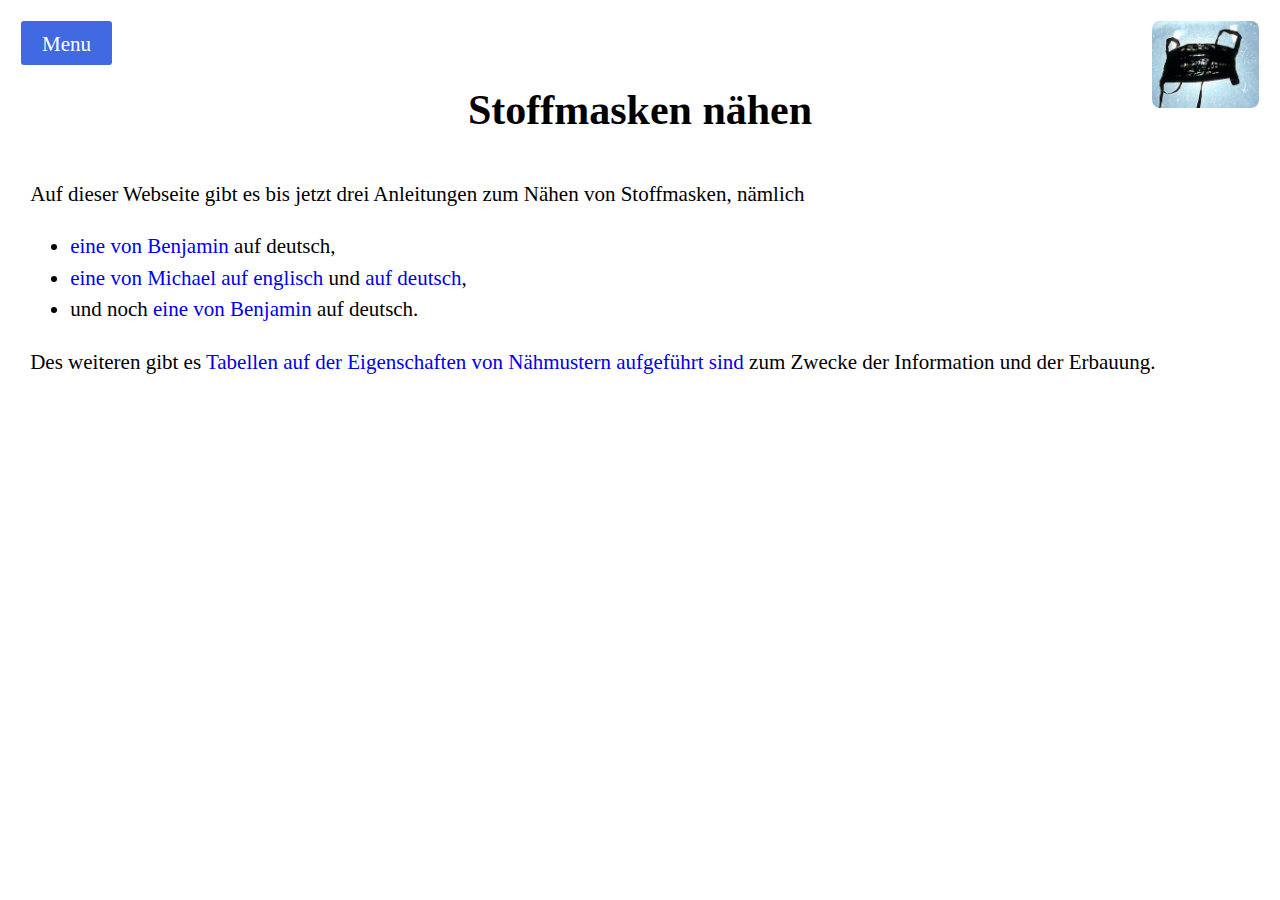
<file: index.html>
<!DOCTYPE html>
<html lang="de">
  <head>
    <meta http-equiv="X-UA-Compatible" content="IE=edge" />
    <meta charset="utf-8" />
    <title>Stoffmaske n&auml;hen</title>
    <meta
      name="description"
      content="Hier gibt es Anleitungen zum Nähen von Stoffmasken und Tabellen in denen verschiedene Masken-Bauformen verglichen werden."
    />
    <meta name="author" content="Benjamin Wand" />
    <meta name="viewport" content="width=device-width, initial-scale=1" />
    <link rel="stylesheet" href="styles.css" />
    <link rel="shortcut icon" type="image/x-icon" href="favicon.ico" />
  </head>
  <body>
    <header>
      <img id="logo" src="pics/logo.png" alt="logo" />

      <input type="checkbox" name="toggle" id="toggle" />
      <label for="toggle"></label>

      <ul class="menu-list">
        <li>Startseite</li>
        <li><a href="tabelle.html">Tabelle</a></li>
        <li>
          <a href="instructions/BenjaminW-1.html">Benjamins erste Anleitung</a>
        </li>
        <li>
          <a href="instructions/Michael-1.html"
            >Michaels Anleitung auf englisch</a
          >
        </li>
        <li>
          <a href="instructions/Michael-2.html"
            >Michaels Anleitung auf deutsch</a
          >
        </li>
        <li>
          <a href="instructions/BenjaminW-2.html">Benjamins zweite Anleitung</a>
        </li>
        <li><a href="kontakt.html">Kontakt</a></li>
      </ul>

      <h1>Stoff&shy;masken n&auml;hen</h1>
    </header>

    <main>
      <p class="em">
        Auf dieser Webseite gibt es bis jetzt drei Anleitungen zum Nähen von
        Stoffmasken, nämlich
      </p>
      <ul>
        <li>
          <a href="instructions/BenjaminW-1.html">eine von Benjamin</a> auf
          deutsch,
        </li>
        <li>
          <a href="instructions/Michael-1.html"
            >eine von Michael auf englisch</a
          >
          und <a href="instructions/Michael-2.html"> auf deutsch</a>,
        </li>
        <li>
          und noch
          <a href="instructions/BenjaminW-2.html">eine von Benjamin</a>
          auf deutsch.
        </li>
      </ul>
      <p>
        Des weiteren gibt es
        <a href="tabelle.html"
          >Tabellen auf der Eigenschaften von N&auml;hmustern aufgef&uuml;hrt
          sind</a
        >
        zum Zwecke der Information und der Erbauung.
      </p>
    </main>
  </body>
</html>
</file>
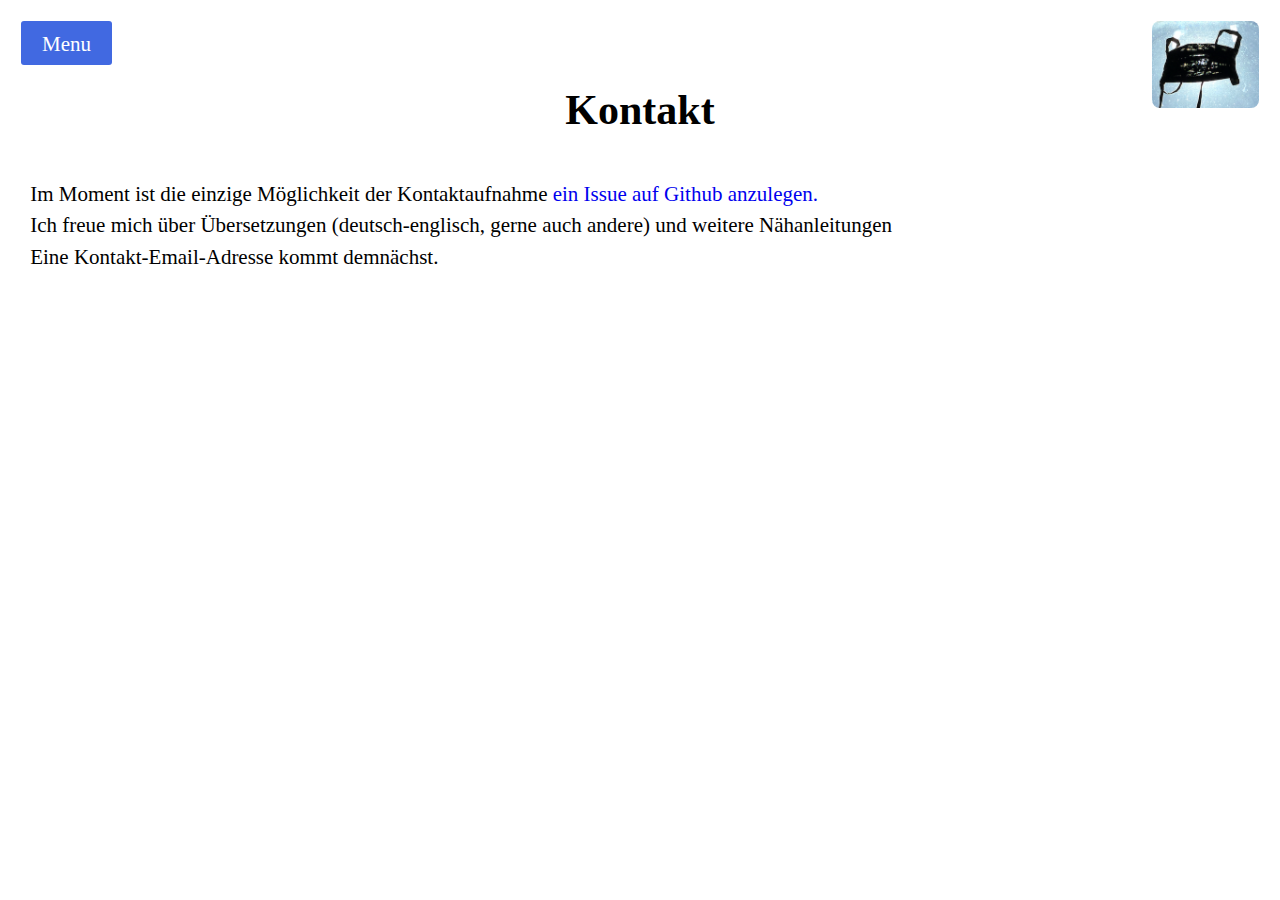
<file: kontakt.html>
<!DOCTYPE html>
<html lang="de">
  <head>
    <meta http-equiv="X-UA-Compatible" content="IE=edge" />
    <meta charset="utf-8" />
    <title>Stoffmaske n&auml;hen</title>
    <meta name="description" content="" />
    <meta name="author" content="Benjamin Wand" />
    <meta name="viewport" content="width=device-width, initial-scale=1" />
    <link rel="stylesheet" href="styles.css" />
    <link rel="shortcut icon" type="image/x-icon" href="favicon.ico" />
  </head>
  <body>
    <header>
      <img id="logo" src="pics/logo.png" alt="logo" />

      <input type="checkbox" name="toggle" id="toggle" />
      <label for="toggle"></label>

      <ul class="menu-list">
        <li><a href="index.html">Startseite</a></li>
        <li><a href="tabelle.html">Tabelle</a></li>
        <li>
          <a href="instructions/BenjaminW-1.html">Benjamins erste Anleitung</a>
        </li>
        <li>
          <a href="instructions/Michael-1.html"
            >Michaels Anleitung auf englisch</a
          >
        </li>
        <li>
          <a href="instructions/Michael-2.html"
            >Michaels Anleitung auf deutsch</a
          >
        </li>
        <li>
          <a href="instructions/BenjaminW-2.html">Benjamins zweite Anleitung</a>
        </li>
        <li>Kontakt</li>
      </ul>

      <h1>Kontakt</h1>
    </header>

    <main>
      <p>
        Im Moment ist die einzige M&ouml;glichkeit der Kontaktaufnahme
        <a href="https://github.com/benjaminwand/Cotton-Mask/issues"
          >ein Issue auf Github anzulegen.</a
        >
      </p>
      <p>
        Ich freue mich &uuml;ber &Uuml;bersetzungen (deutsch-englisch, gerne
        auch andere) und weitere N&auml;hanleitungen
      </p>
      <p>Eine Kontakt-Email-Adresse kommt demn&auml;chst.</p>
    </main>
  </body>
</html>
</file>
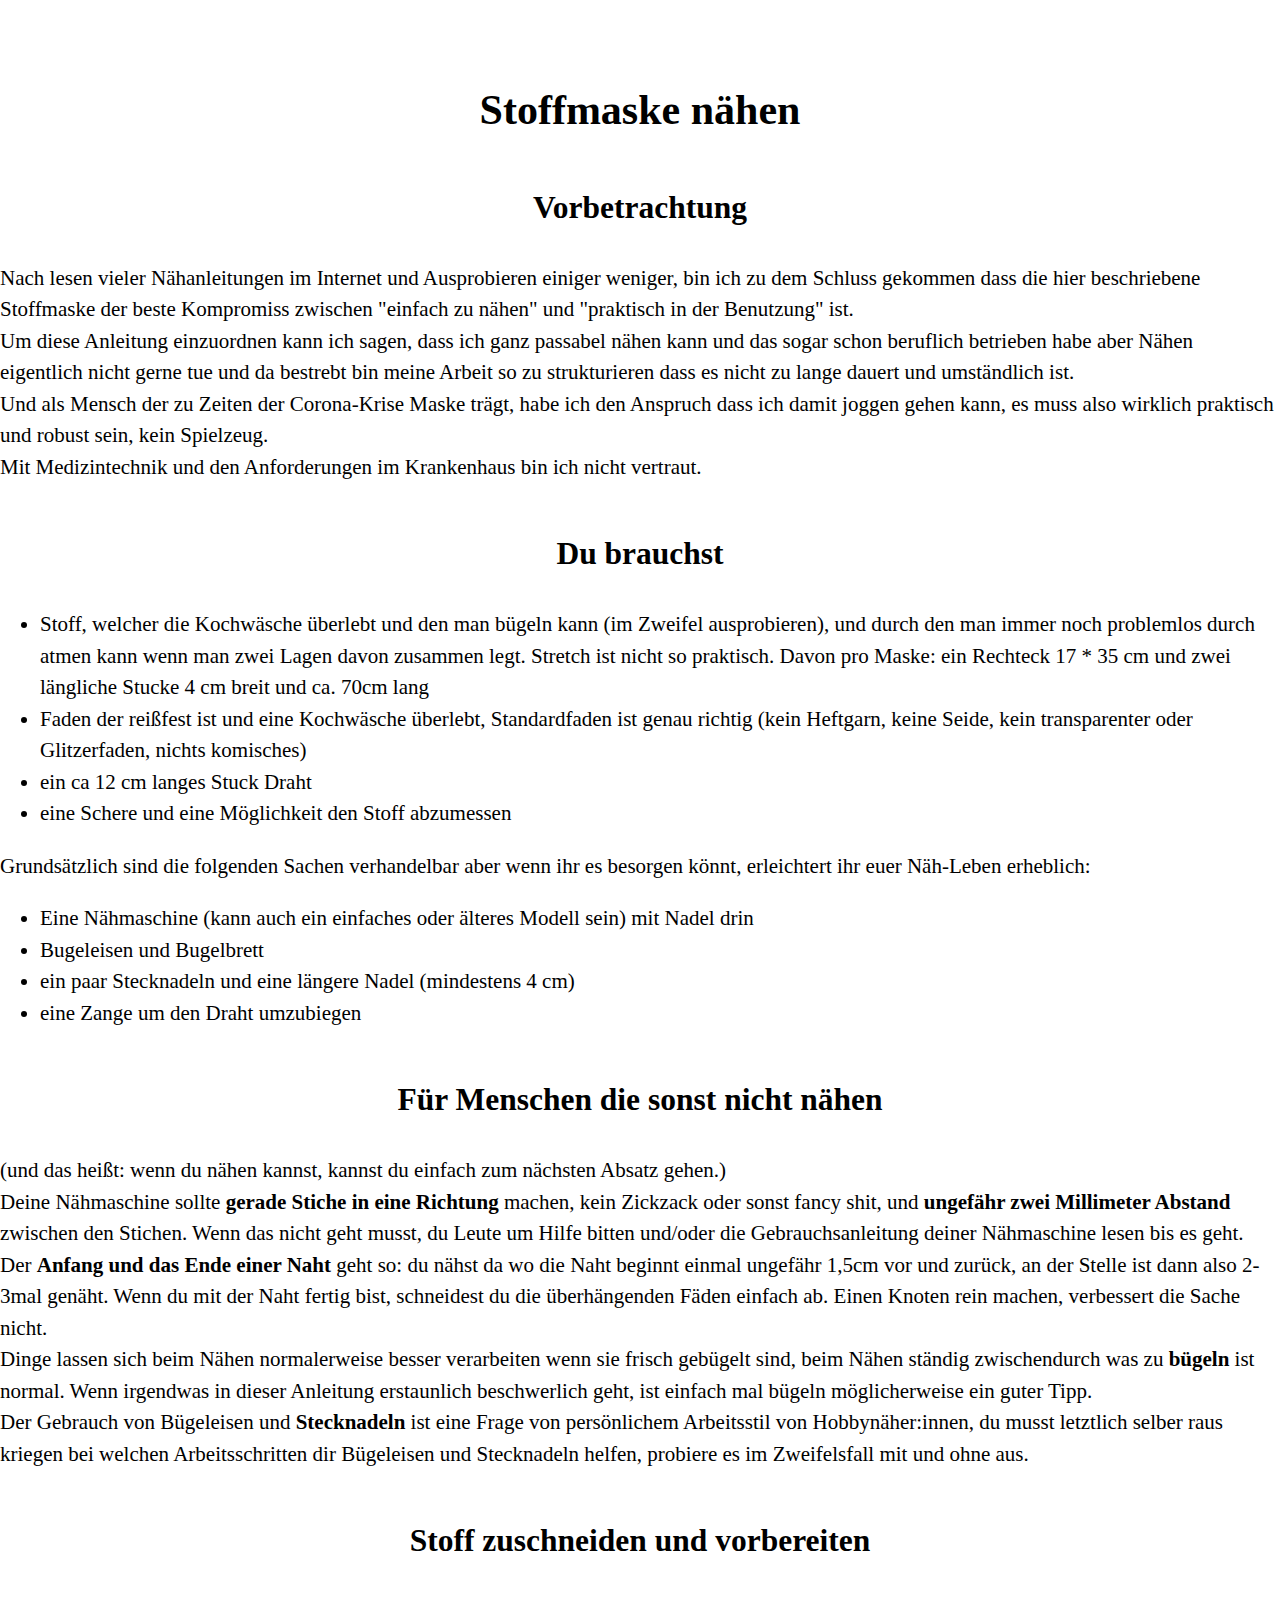
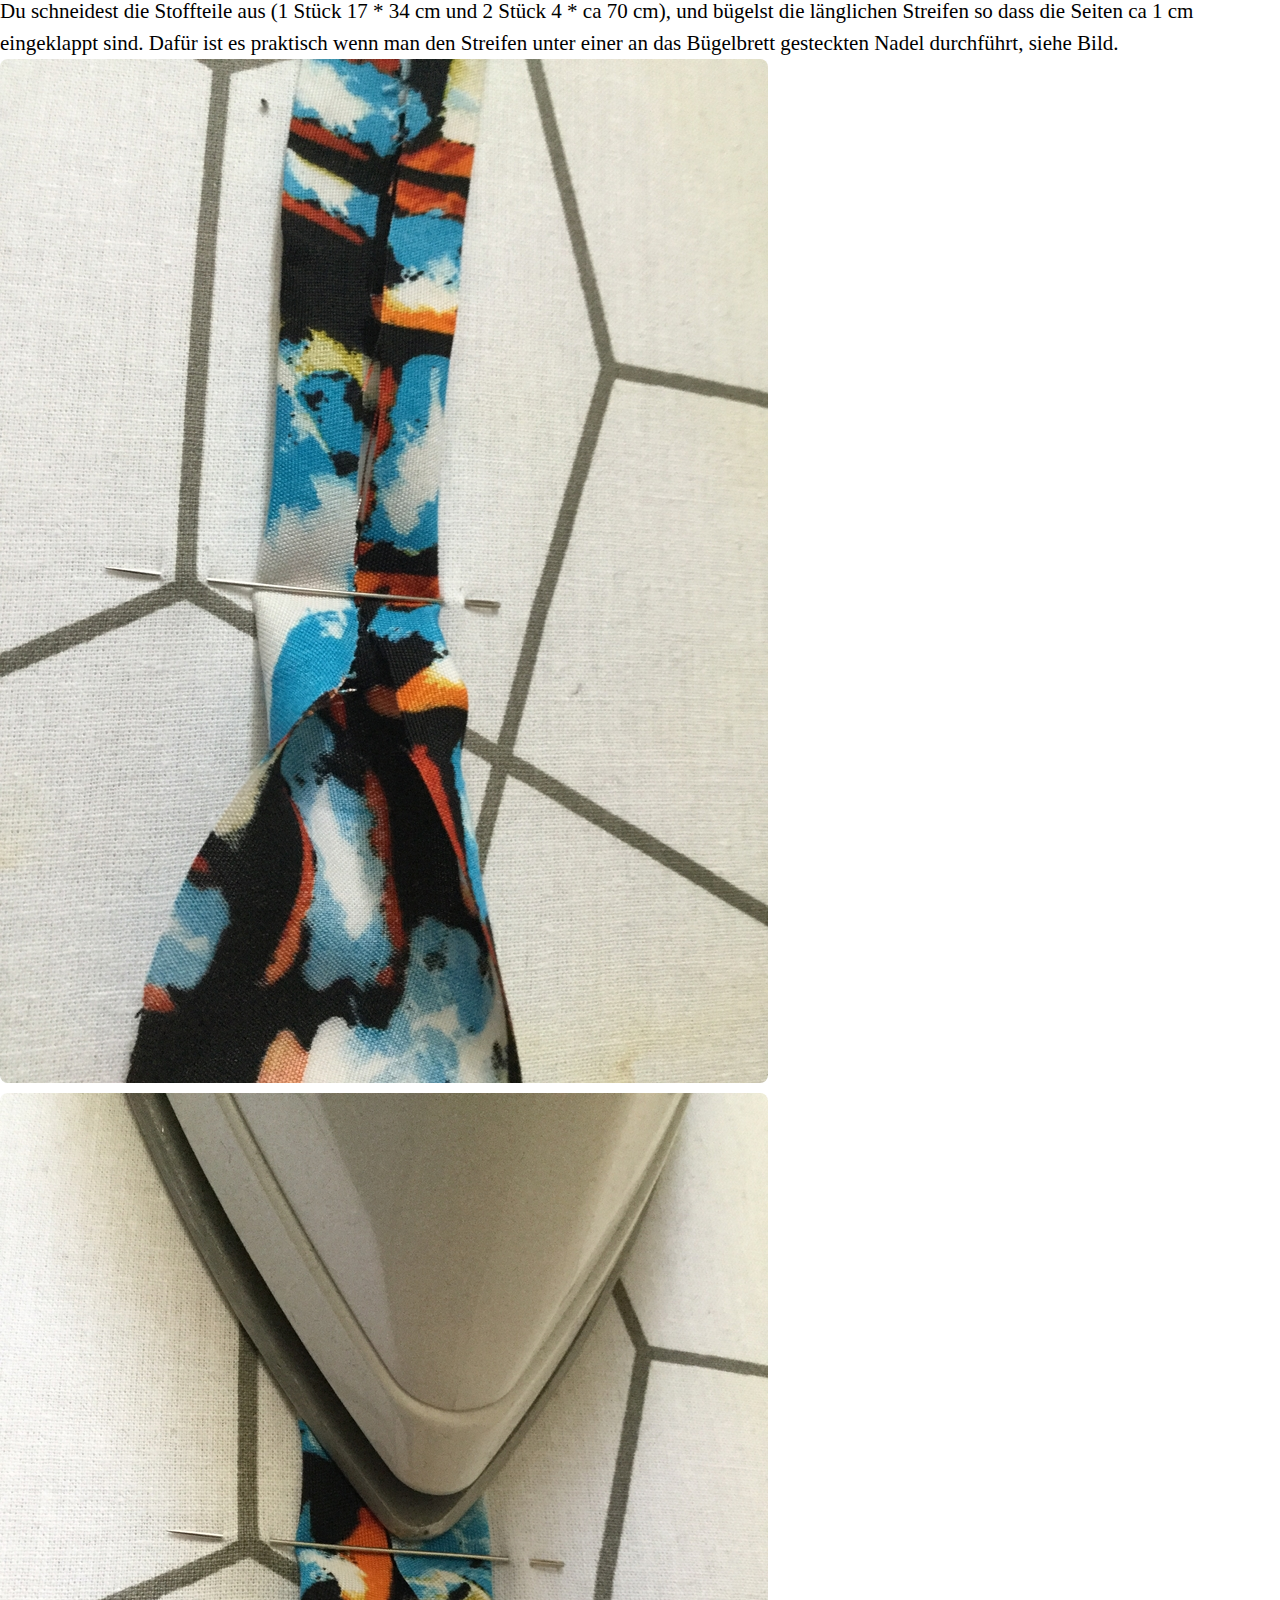
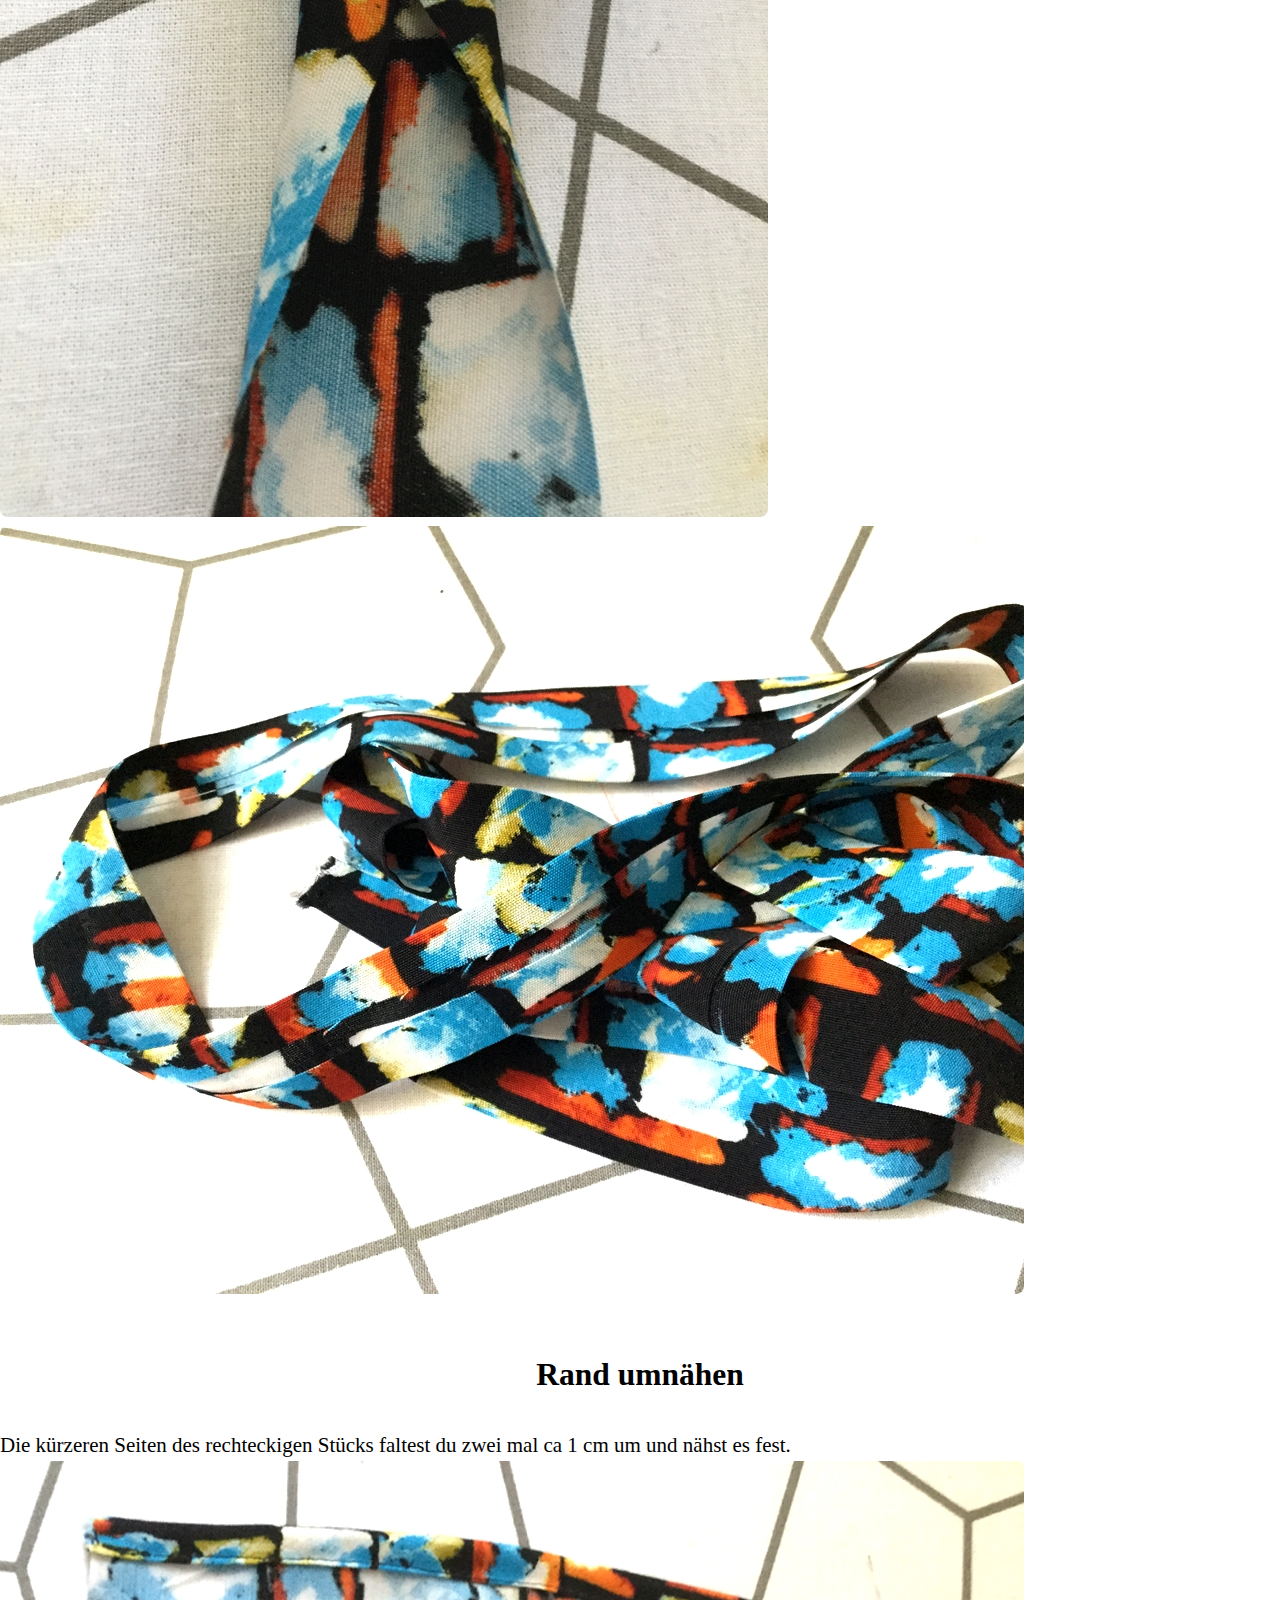
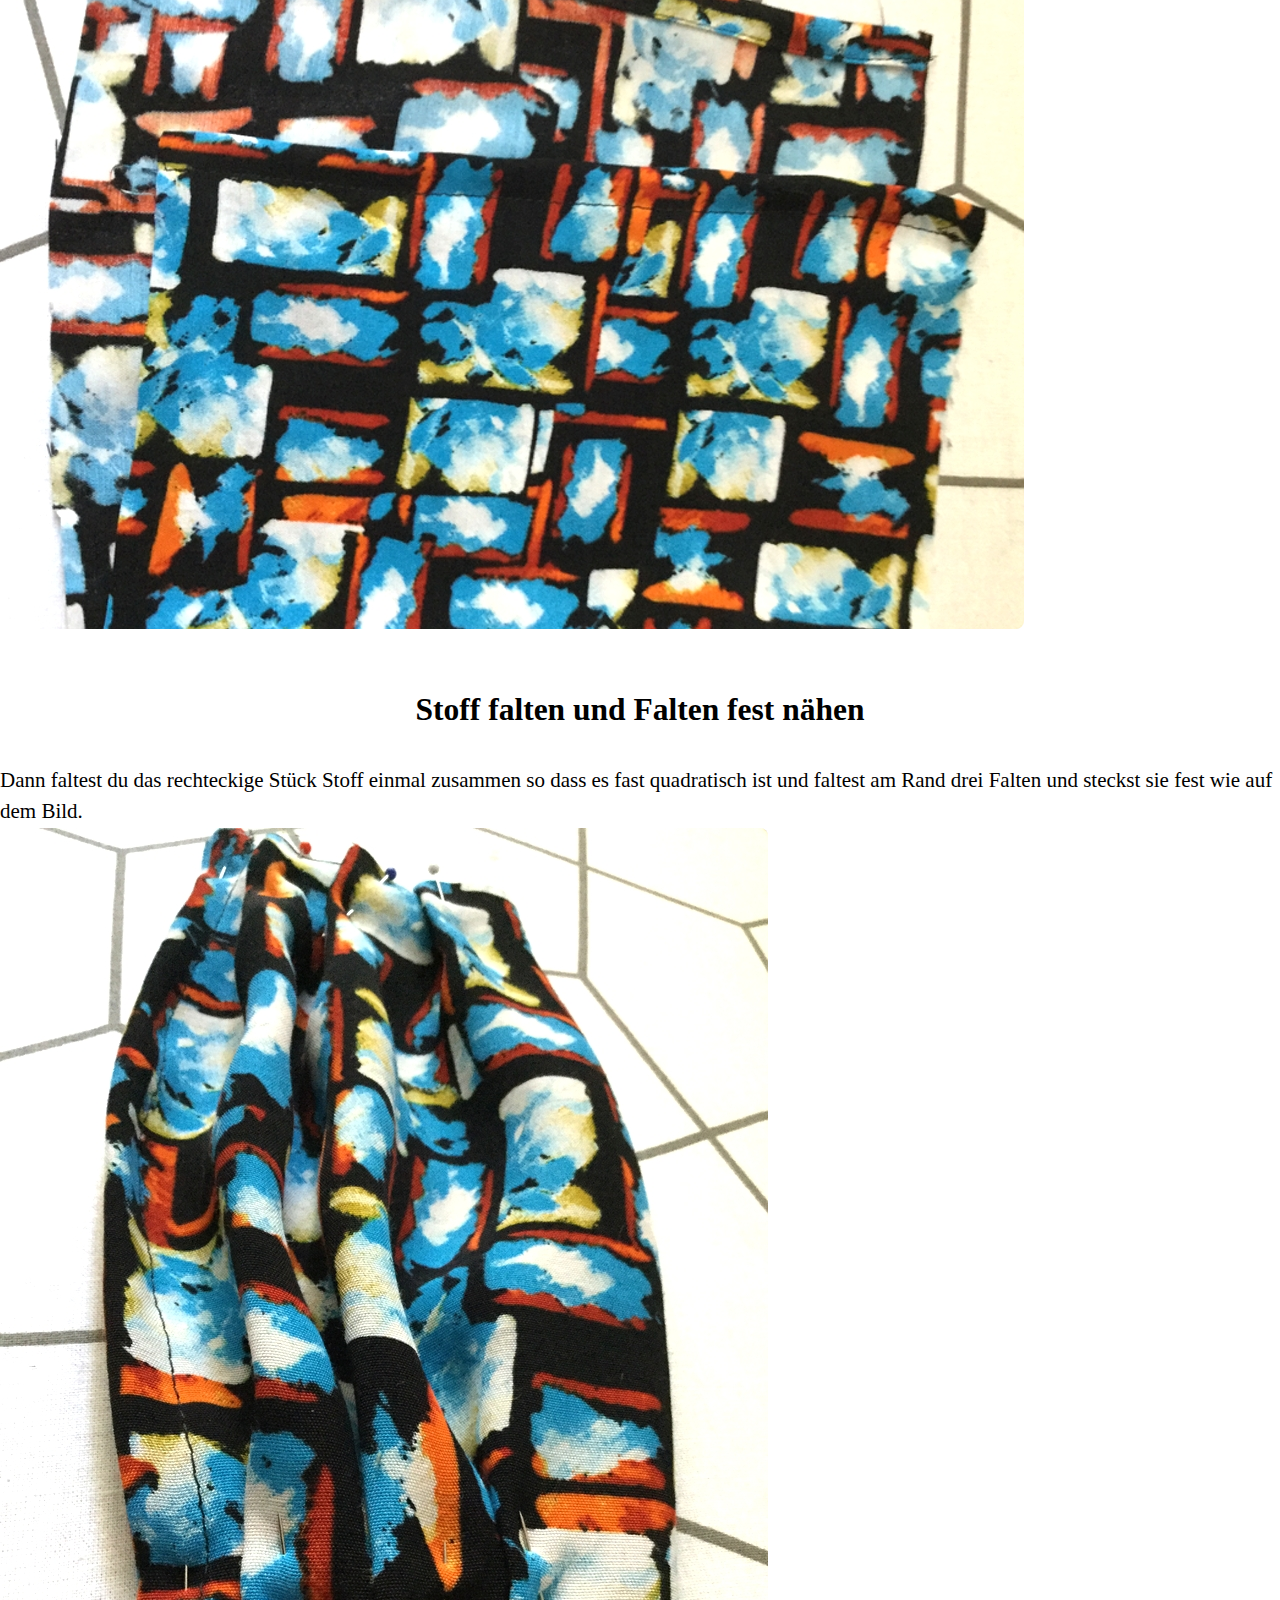
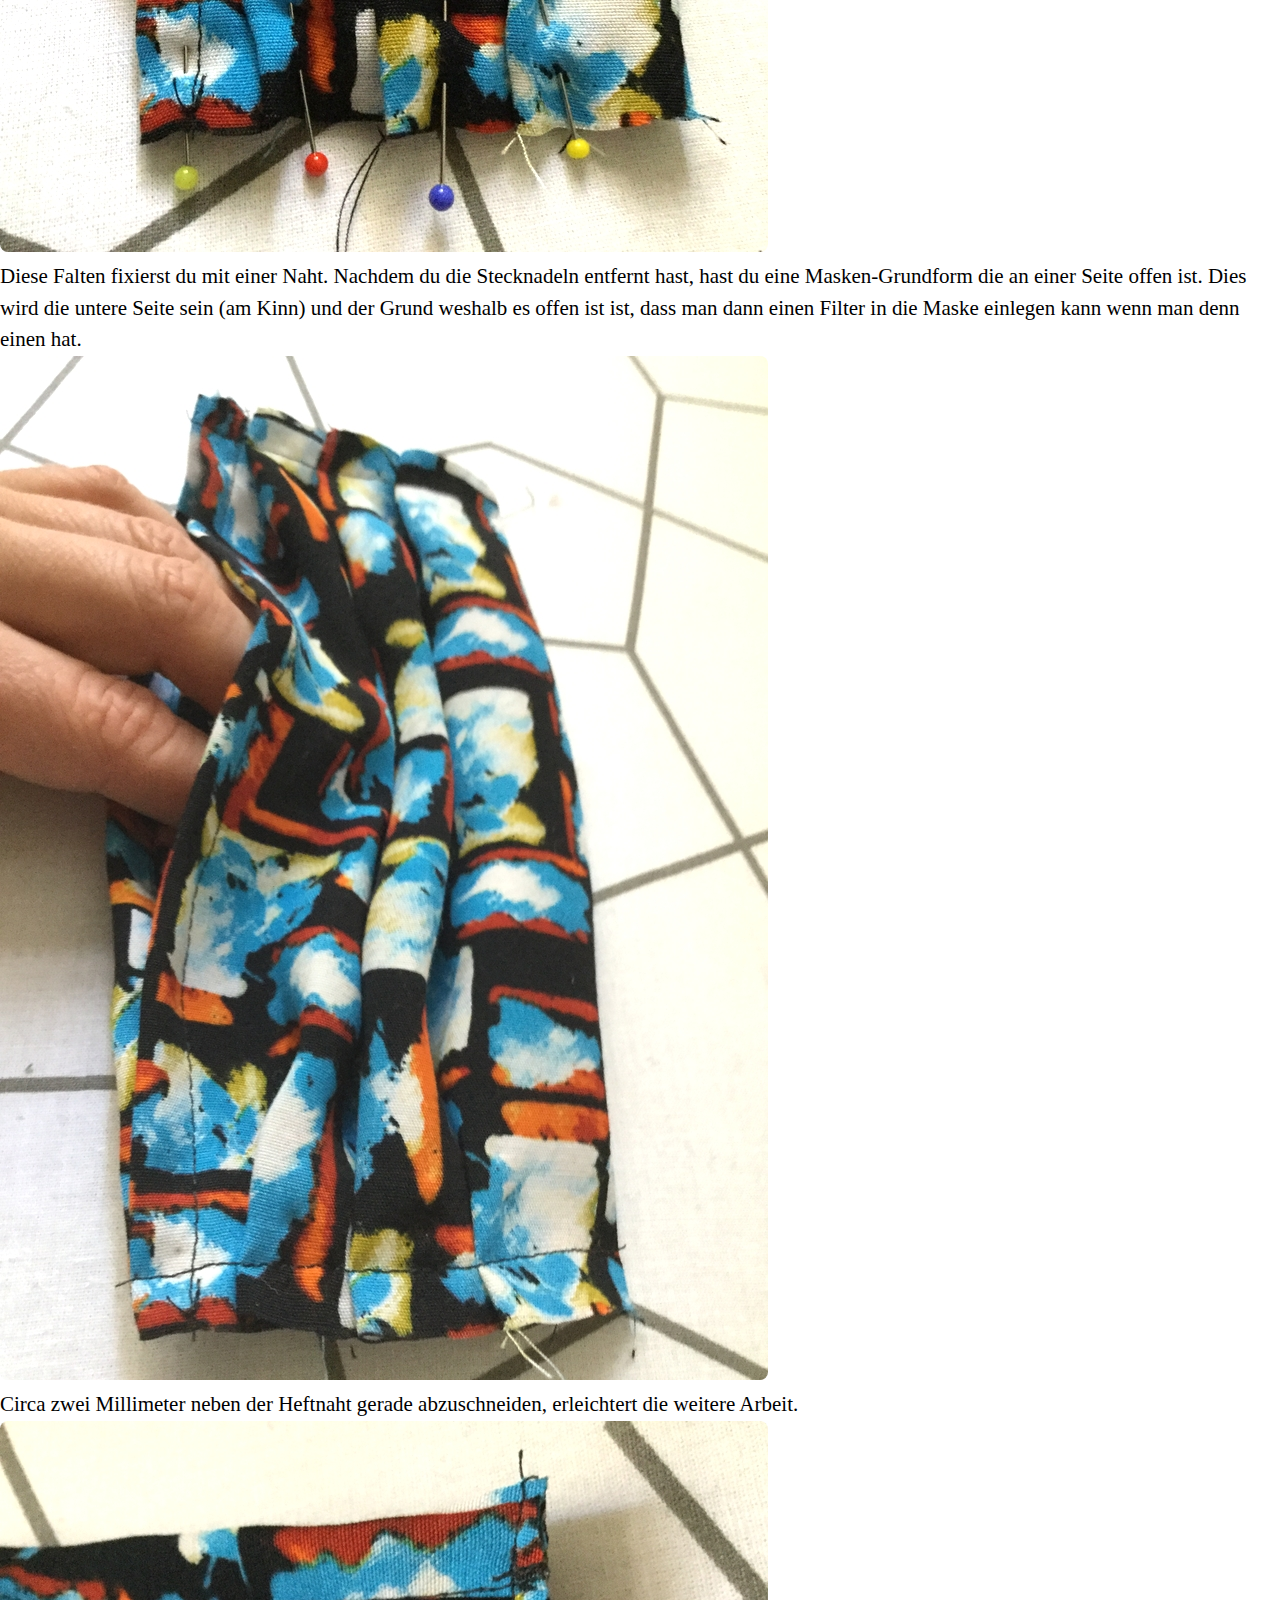
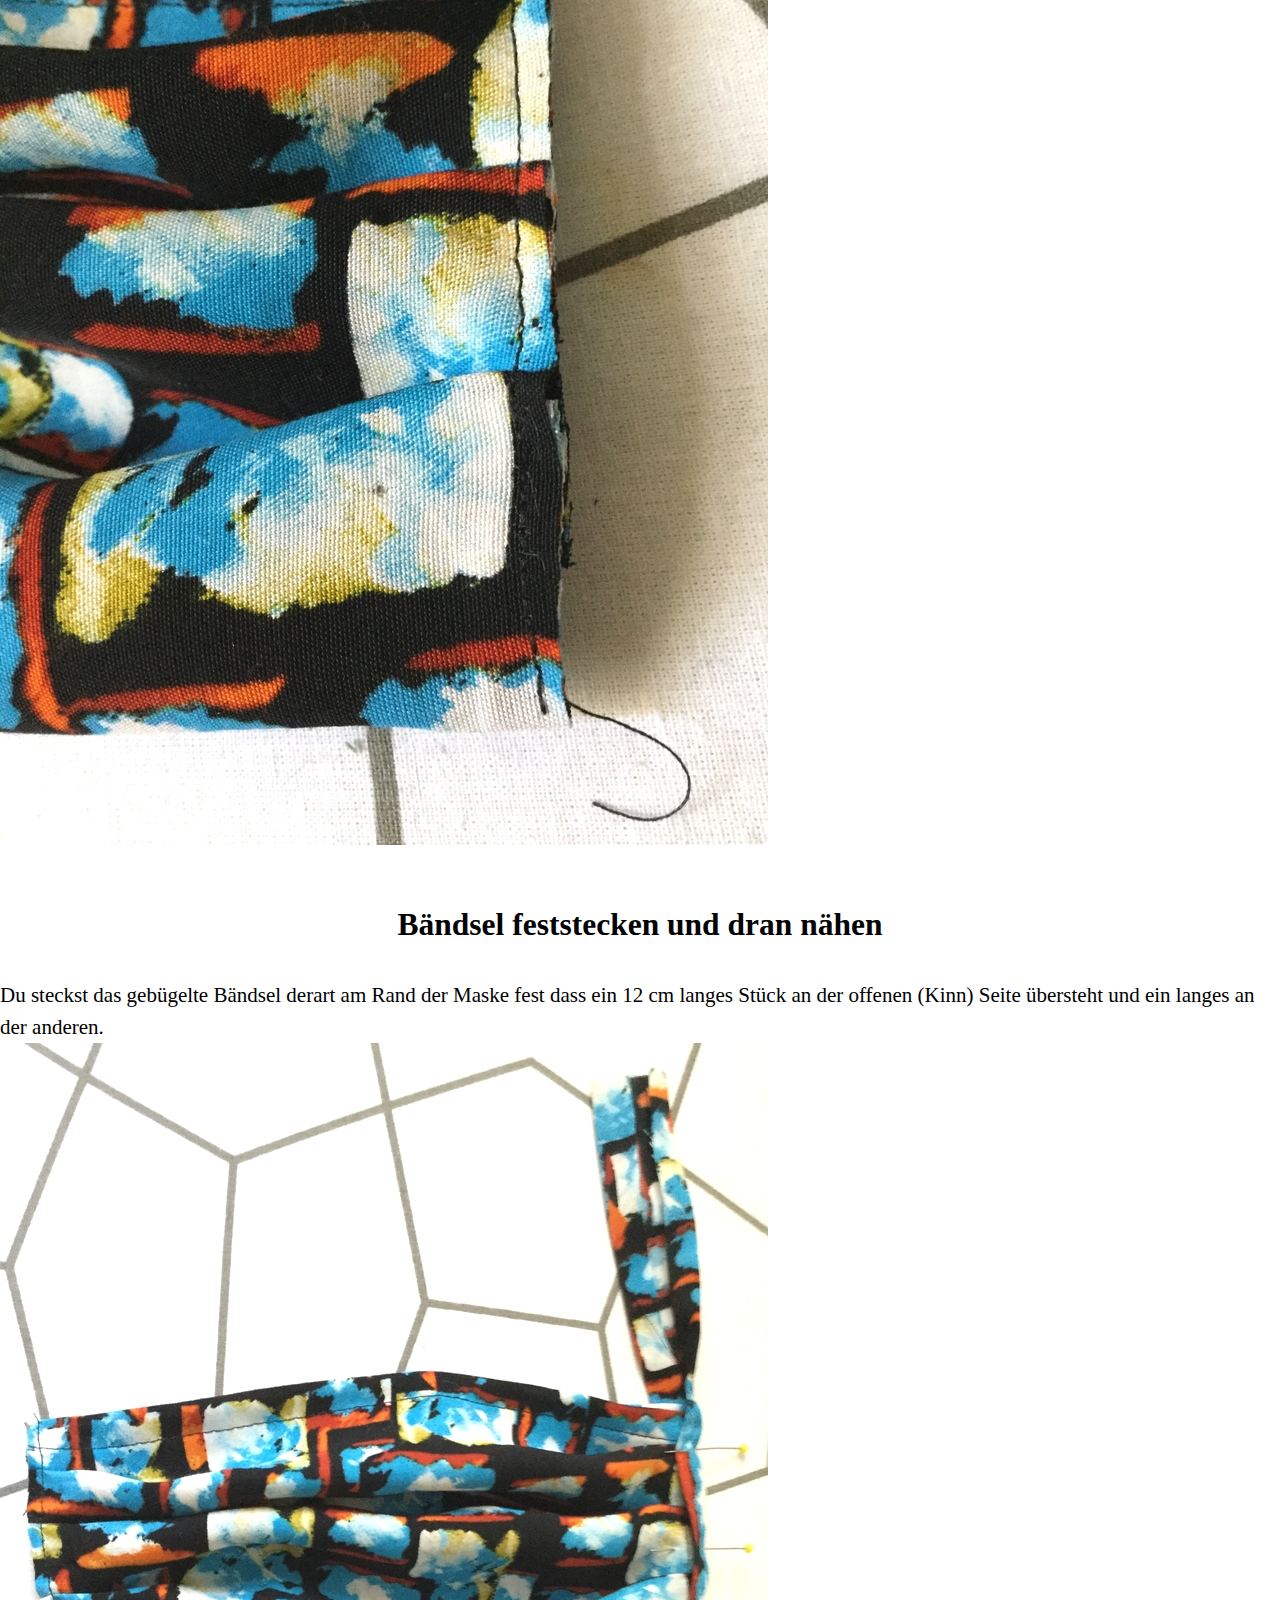
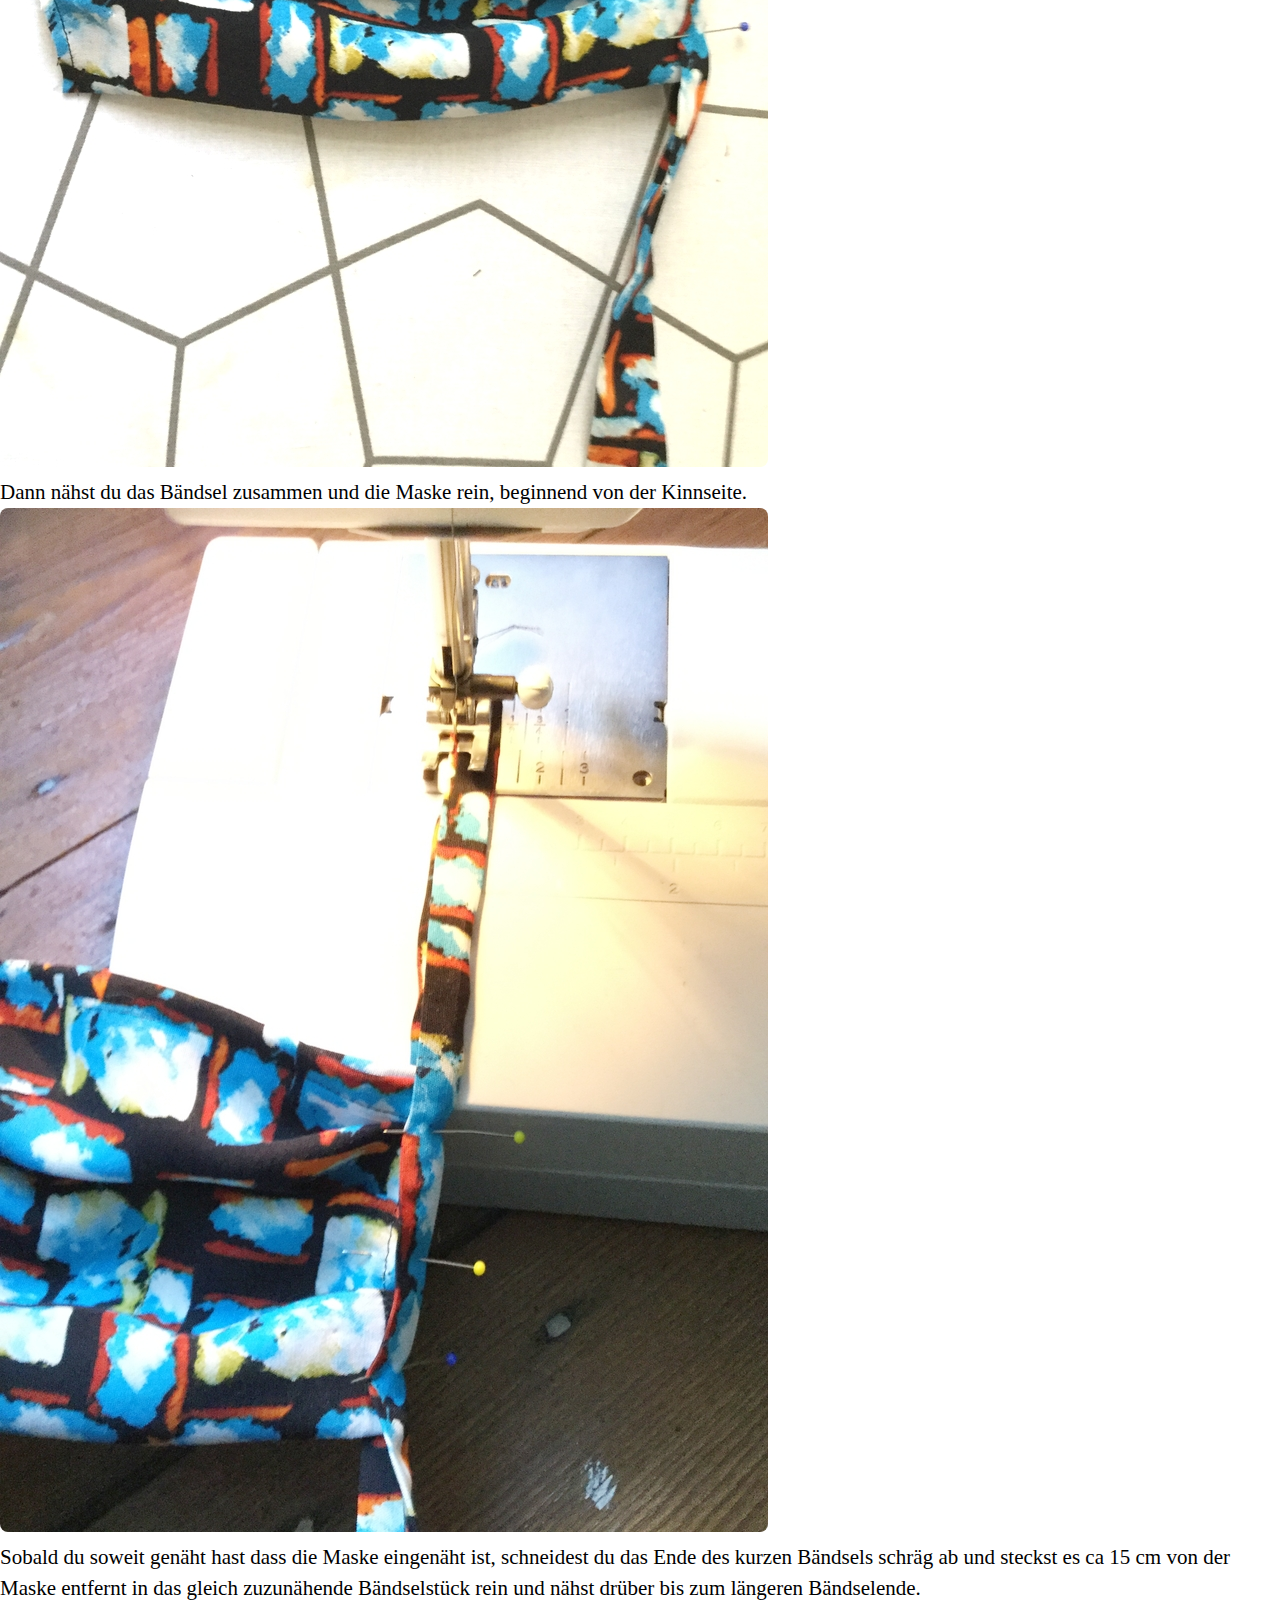
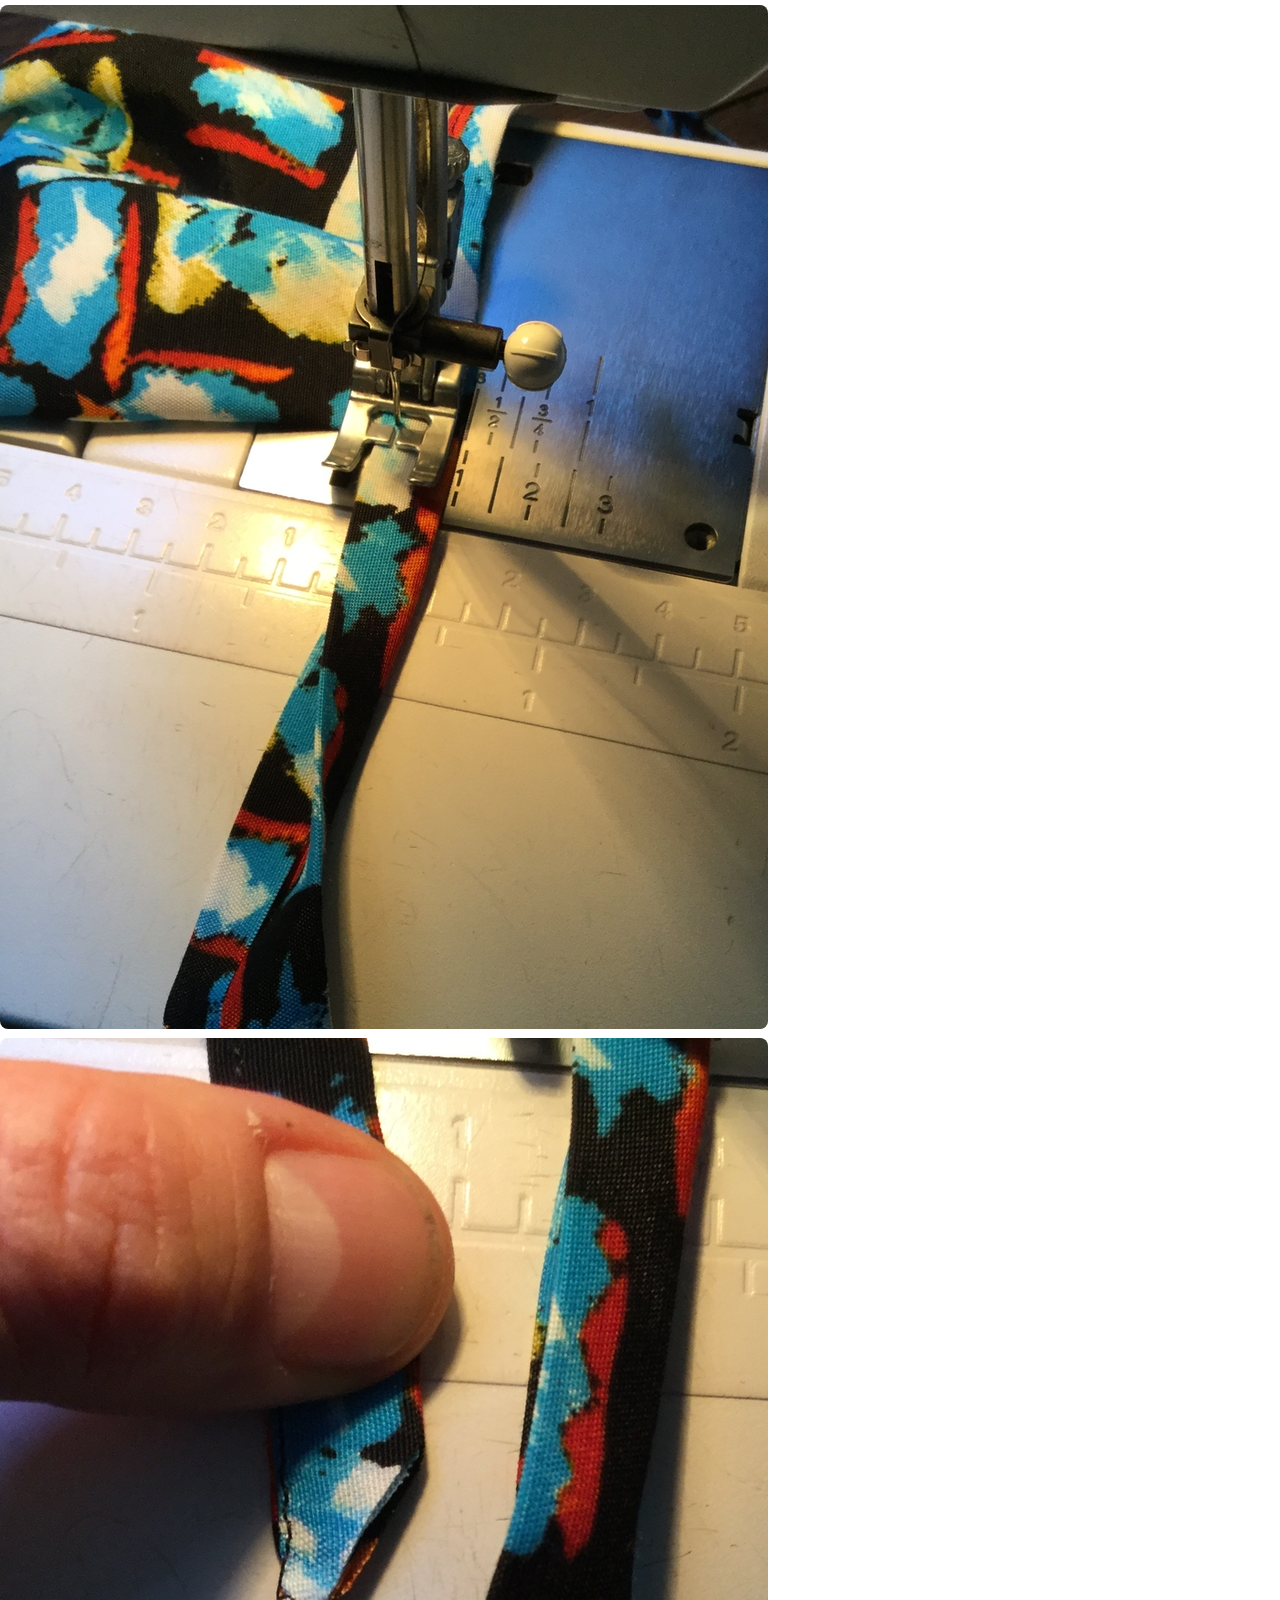
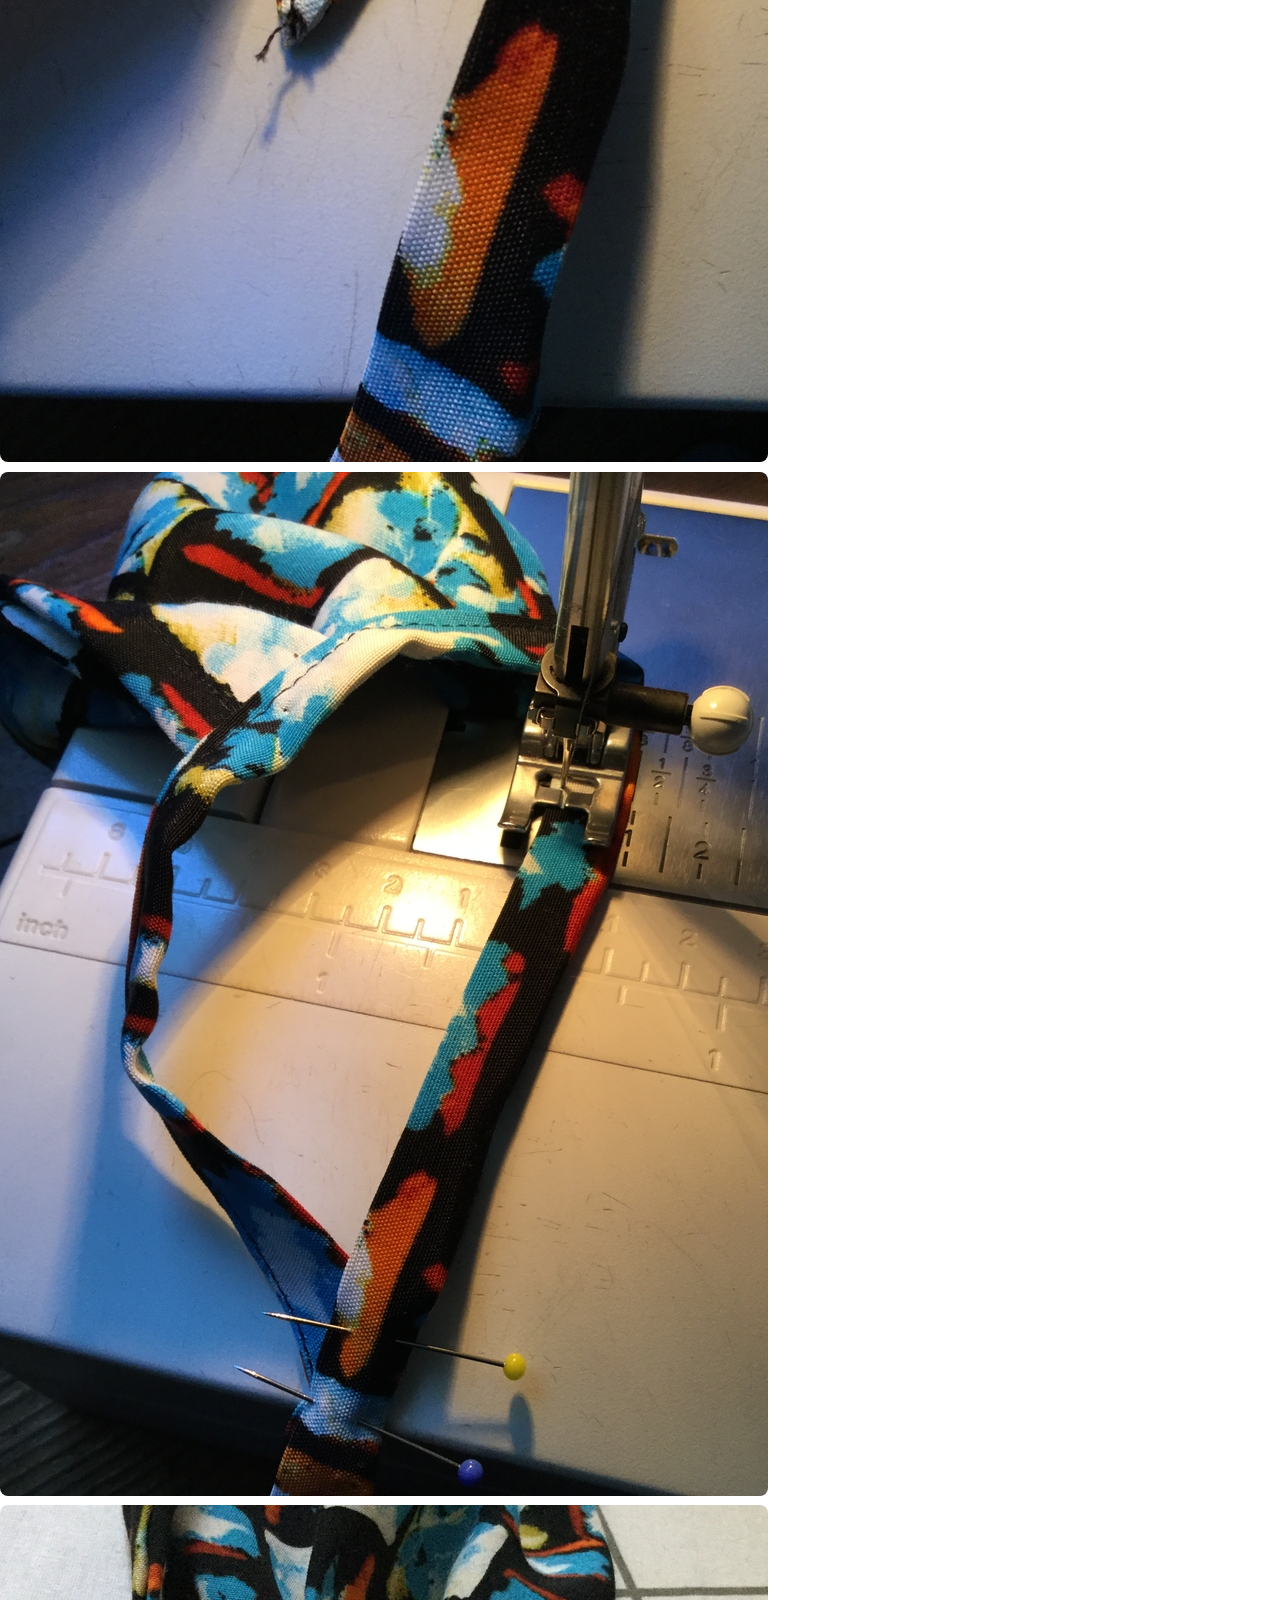
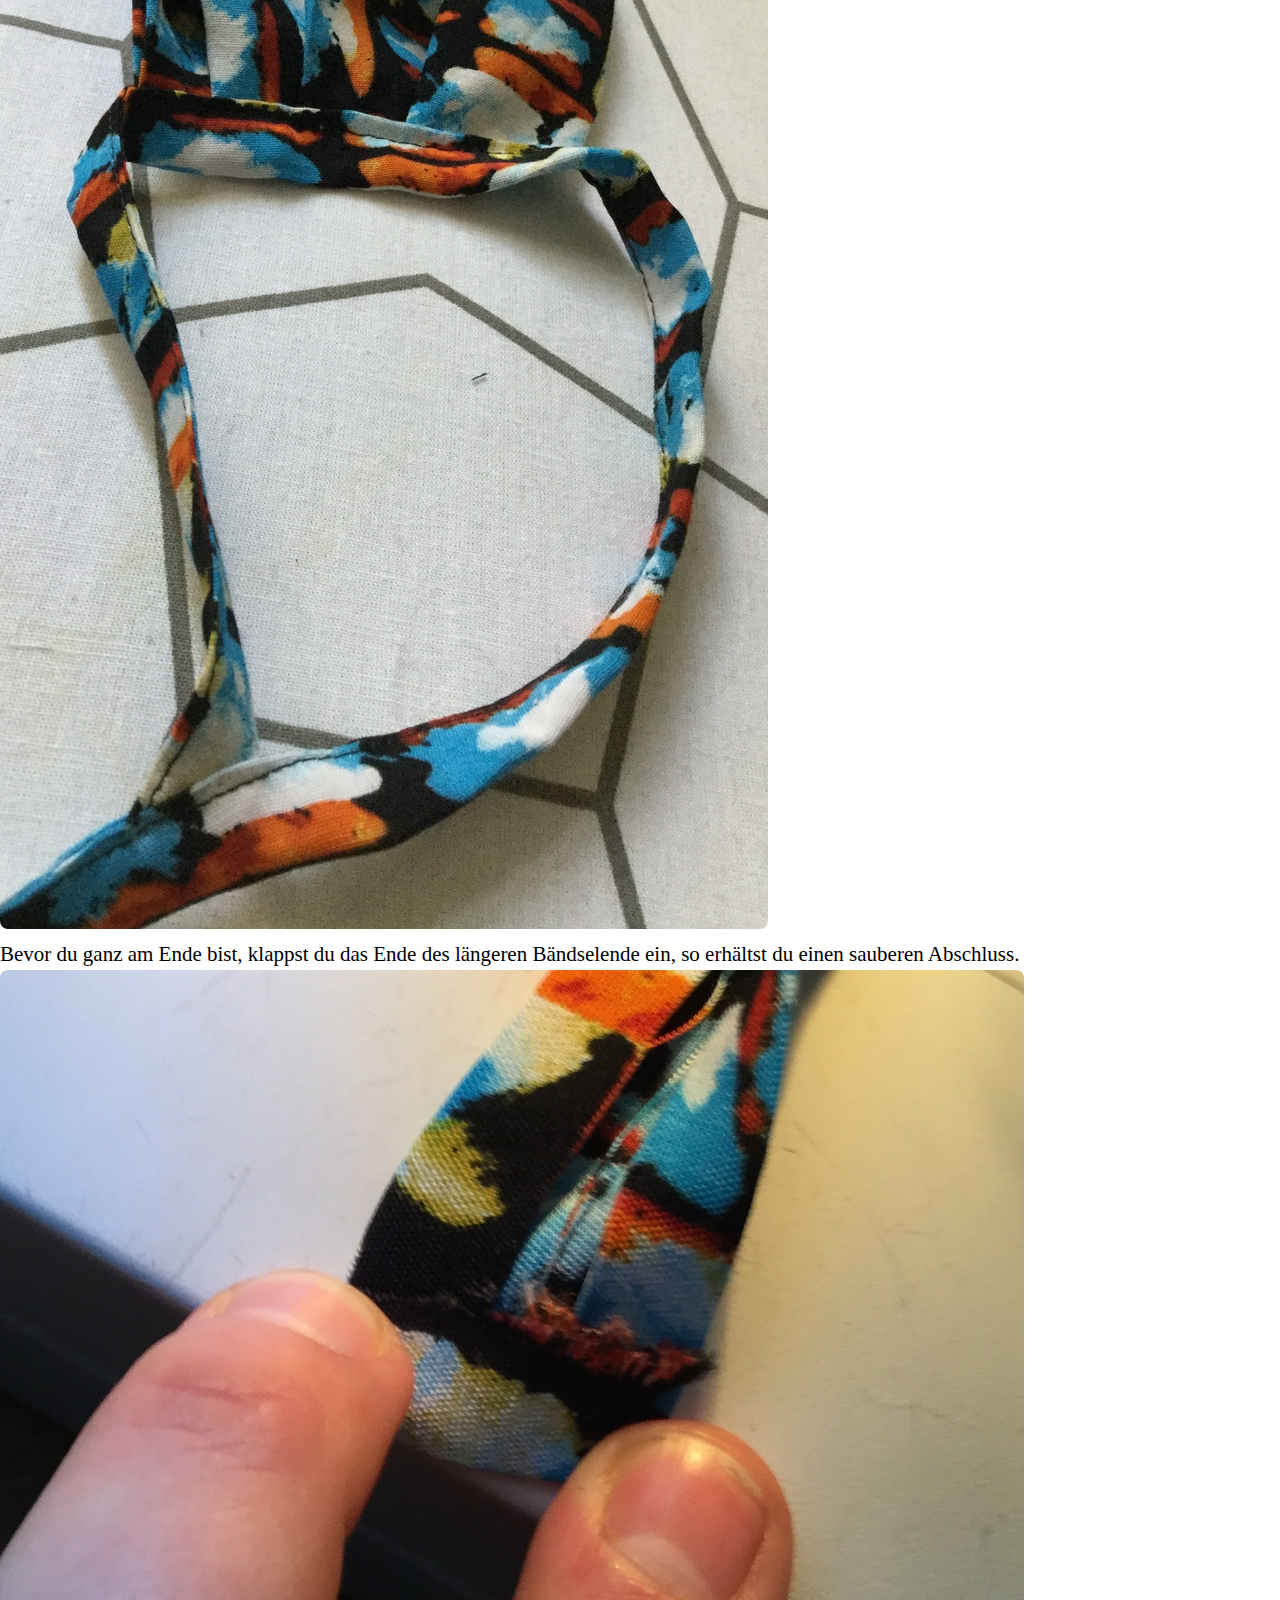
<file: maske_naehen.html>
<!DOCTYPE html>
<html>
  <head>
    <meta http-equiv="X-UA-Compatible" content="IE=edge" />
    <meta charset="utf-8" />
    <title>Stoffmaske n&auml;hen</title>
    <meta name="description" content="" />
    <meta name="author" content="Benjamin Wand" />
    <meta name="description" content="description here" />
    <meta name="viewport" content="width=device-width, initial-scale=1" />
    <link rel="stylesheet" href="styles.css" />
    <link rel="shortcut icon" href="" />
  </head>
  <body>
    <h1>Stoffmaske n&auml;hen</h1>

    <h2>Vorbetrachtung</h2>
    <p>
      Nach lesen vieler N&auml;hanleitungen im Internet und Ausprobieren einiger
      weniger, bin ich zu dem Schluss gekommen dass die hier beschriebene
      Stoffmaske der beste Kompromiss zwischen "einfach zu n&auml;hen" und
      "praktisch in der Benutzung" ist.
    </p>
    <p>
      Um diese Anleitung einzuordnen kann ich sagen, dass ich ganz passabel
      n&auml;hen kann und das sogar schon beruflich betrieben habe aber
      N&auml;hen eigentlich nicht gerne tue und da bestrebt bin meine Arbeit so
      zu strukturieren dass es nicht zu lange dauert und umst&auml;ndlich ist.
      <br />
      Und als Mensch der zu Zeiten der Corona-Krise Maske tr&auml;gt, habe ich
      den Anspruch dass ich damit joggen gehen kann, es muss also wirklich
      praktisch und robust sein, kein Spielzeug. <br />
      Mit Medizintechnik und den Anforderungen im Krankenhaus bin ich nicht
      vertraut.
    </p>

    <h2>Du brauchst</h2>
    <ul>
      <li>
        Stoff, welcher die Kochw&auml;sche &uuml;berlebt und den man b&uuml;geln
        kann (im Zweifel ausprobieren), und durch den man immer noch problemlos
        durch atmen kann wenn man zwei Lagen davon zusammen legt. Stretch ist
        nicht so praktisch. Davon pro Maske: ein Rechteck 17 * 35 cm und zwei
        l&auml;ngliche Stucke 4 cm breit und ca. 70cm lang
      </li>
      <li>
        Faden der rei&szlig;fest ist und eine Kochw&auml;sche &uuml;berlebt,
        Standardfaden ist genau richtig (kein Heftgarn, keine Seide, kein
        transparenter oder Glitzerfaden, nichts komisches)
      </li>
      <li>ein ca 12 cm langes Stuck Draht</li>
      <li>
        eine Schere und eine M&ouml;glichkeit den Stoff abzumessen
      </li>
    </ul>
    <p>
      Grunds&auml;tzlich sind die folgenden Sachen verhandelbar aber wenn ihr es
      besorgen k&ouml;nnt, erleichtert ihr euer N&auml;h-Leben erheblich:
    </p>
    <ul>
      <li>
        Eine N&auml;hmaschine (kann auch ein einfaches oder &auml;lteres Modell
        sein) mit Nadel drin
      </li>
      <li>Bugeleisen und Bugelbrett</li>
      <li>
        ein paar Stecknadeln und eine l&auml;ngere Nadel (mindestens 4 cm)
      </li>
      <li>eine Zange um den Draht umzubiegen</li>
    </ul>

    <h2>F&uuml;r Menschen die sonst nicht n&auml;hen</h2>
    <p>
      (und das hei&szlig;t: wenn du n&auml;hen kannst, kannst du einfach zum
      n&auml;chsten Absatz gehen.)
    </p>
    <p>
      Deine N&auml;hmaschine sollte
      <strong>gerade Stiche in eine Richtung</strong> machen, kein Zickzack oder
      sonst fancy shit, und
      <strong>ungef&auml;hr zwei Millimeter Abstand</strong>
      zwischen den Stichen. Wenn das nicht geht musst, du Leute um Hilfe bitten
      und/oder die Gebrauchsanleitung deiner N&auml;hmaschine lesen bis es geht.
    </p>
    <p>
      Der <strong>Anfang und das Ende einer Naht</strong> geht so: du n&auml;hst
      da wo die Naht beginnt einmal ungef&auml;hr 1,5cm vor und zur&uuml;ck, an
      der Stelle ist dann also 2-3mal gen&auml;ht. Wenn du mit der Naht fertig
      bist, schneidest du die &uuml;berh&auml;ngenden F&auml;den einfach ab.
      Einen Knoten rein machen, verbessert die Sache nicht.
    </p>
    <p>
      Dinge lassen sich beim N&auml;hen normalerweise besser verarbeiten wenn
      sie frisch geb&uuml;gelt sind, beim N&auml;hen st&auml;ndig zwischendurch
      was zu
      <strong>b&uuml;geln</strong> ist normal. Wenn irgendwas in dieser
      Anleitung erstaunlich beschwerlich geht, ist einfach mal b&uuml;geln
      m&ouml;glicherweise ein guter Tipp. <br />
      Der Gebrauch von B&uuml;geleisen und <strong>Stecknadeln</strong> ist eine
      Frage von pers&ouml;nlichem Arbeitsstil von Hobbyn&auml;her:innen, du
      musst letztlich selber raus kriegen bei welchen Arbeitsschritten dir
      B&uuml;geleisen und Stecknadeln helfen, probiere es im Zweifelsfall mit
      und ohne aus.
    </p>

    <h2>Stoff zuschneiden und vorbereiten</h2>
    <p>
      Du schneidest die Stoffteile aus (1 St&uuml;ck 17 * 34 cm und 2 St&uuml;ck
      4 * ca 70 cm), und b&uuml;gelst die l&auml;nglichen Streifen so dass die
      Seiten ca 1 cm eingeklappt sind. Daf&uuml;r ist es praktisch wenn man den
      Streifen unter einer an das B&uuml;gelbrett gesteckten Nadel
      durchf&uuml;hrt, siehe Bild.
    </p>
    <img src="pics/before_ironing.jpg" alt="vor dem B&uuml;geln" />
    <img src="pics/ironing.jpg" alt="Falte b&uuml;geln" />
    <img
      src="pics/sides_folded.jpg"
      alt="gefaltete und gebügelte B&auml;nder"
    />

    <h2>Rand umn&auml;hen</h2>
    <p>
      Die k&uuml;rzeren Seiten des rechteckigen St&uuml;cks faltest du zwei mal
      ca 1 cm um und n&auml;hst es fest.
    </p>
    <img src="pics/sides_sew_on.jpg" alt="umgen&auml;hte Seitenst&uuml;cke" />

    <h2>Stoff falten und Falten fest n&auml;hen</h2>
    <p>
      Dann faltest du das rechteckige St&uuml;ck Stoff einmal zusammen so dass
      es fast quadratisch ist und faltest am Rand drei Falten und steckst sie
      fest wie auf dem Bild.
    </p>
    <img
      src="pics/making_folds.jpg"
      alt="den Stoff falten und zusammen stecken"
    />
    <p>
      Diese Falten fixierst du mit einer Naht. Nachdem du die Stecknadeln
      entfernt hast, hast du eine Masken-Grundform die an einer Seite offen ist.
      Dies wird die untere Seite sein (am Kinn) und der Grund weshalb es offen
      ist ist, dass man dann einen Filter in die Maske einlegen kann wenn man
      denn einen hat.
    </p>
    <img src="pics/folds_sown.jpg" alt="die Falten sind zusammen genäht" />
    <p>
      Circa zwei Millimeter neben der Heftnaht gerade abzuschneiden, erleichtert
      die weitere Arbeit.
    </p>
    <img src="pics/clean_sides.jpg" alt="den Rand abschneiden" />

    <h2>B&auml;ndsel feststecken und dran n&auml;hen</h2>
    <p>
      Du steckst das geb&uuml;gelte B&auml;ndsel derart am Rand der Maske fest
      dass ein 12 cm langes St&uuml;ck an der offenen (Kinn) Seite
      &uuml;bersteht und ein langes an der anderen.
    </p>
    <img
      src="pics/attach_ribbon.jpg"
      alt="das B&auml;ndchen an die Maske stecken"
    />
    <p>
      Dann n&auml;hst du das B&auml;ndsel zusammen und die Maske rein, beginnend
      von der Kinnseite.
    </p>
    <img
      src="pics/start_sewing.jpg"
      alt="von der kurzen Seite des B&auml;ndchens anfangen zu n&auml;hen"
    />
    <p>
      Sobald du soweit gen&auml;ht hast dass die Maske eingen&auml;ht ist,
      schneidest du das Ende des kurzen B&auml;ndsels schr&auml;g ab und steckst
      es ca 15 cm von der Maske entfernt in das gleich zuzun&auml;hende
      B&auml;ndselst&uuml;ck rein und n&auml;hst dr&uuml;ber bis zum
      l&auml;ngeren B&auml;ndselende.
    </p>
    <img
      src="pics/after_sweing_in_the_mask.jpg"
      alt="nachdem &uuml;ber dei Maske genäht wurde"
    />
    <img src="pics/diagonal_cut.jpg" alt="Ende schr&auml;g abschneiden" />
    <img
      src="pics/join_ribbons.jpg"
      alt="erstes B&auml;ndchenende einn&auml;hen"
    />
    <img src="pics/one_loop.jpg" alt="eine Ohrenschlaufe" />
    <p>
      Bevor du ganz am Ende bist, klappst du das Ende des l&auml;ngeren
      B&auml;ndselende ein, so erh&auml;ltst du einen sauberen Abschluss.
    </p>
    <img src="pics/folding_end.jpg" alt="das Ende einklappen" />
    <img src="pics/finished_end.jpg" alt="Ende des B%&auml;ndchens" />
    <p>
      Du wiederholst das selbe auf der anderen Seite. Achtung: das k&uuml;rzere
      B&auml;ndselende muss wieder an die Kinnseite.
    </p>
    <p>Ergebnis:</p>

    <h2>Anprobe und eventuelle Korrektur</h2>
    <p>
      Du legst die Maske an dein Gesicht, die Schlaufen um die Ohren, und
      knotest sie hinten zu. Passt es? Wenn nein hast du die abgeschnittenen
      Teile eventuell an der falschen Stelle rein gen&auml;ht, trenne dann
      dieses St&uuml;ck der Naht wieder auf und n&auml;he es wo anders rein.
    </p>
    <img
      src="pics/wearing_the_mask.jpg"
      alt="die Maske anprobieren, Kopf von schr&auml;g hinten"
    />

    <h2>Draht biegen und Tunnel f&uuml;r den Draht n&auml;hen</h2>
    <p>
      Du biegst den ca 12 cm langen Draht an den Enden ca 1 cm um, legst ihn
      vergleichend neben deine Maske und steckst dir ab von wo bis wo du den
      Tunnel f&uuml;r den Draht n&auml;hen willst. Es muss an mindestens einer
      Seite noch Platz sein damit man den Draht rein und raus machen kann, zum
      Beispiel wenn man die Maske w&auml;scht.
    </p>
    <p>
      Dann n&auml;hst du eine Naht ca einen Halben Centimeter vom Rand entfernt
      parallel zum Rand, da wo der Draht rein soll.
    </p>
    <img src="pics/wire_outside.jpg" alt="Maske und Draht" />

    <h2>Fertig!</h2>
    <p>
      Du schneidest eventuell noch raus h&auml;ngende F&auml;den ab und schiebst
      den Draht in den Tunnel, fertig ist die Maske!
    </p>
    <img src="pics/wire_inside.jpg" alt="Maske mit Draht drin" />
    <p>
      Zum Anziehen setzt du die Maske auf, machst im Nacken eine Schleife und
      biegst den Nasendraht richtig hin.
    </p>
  </body>
</html>
</file>
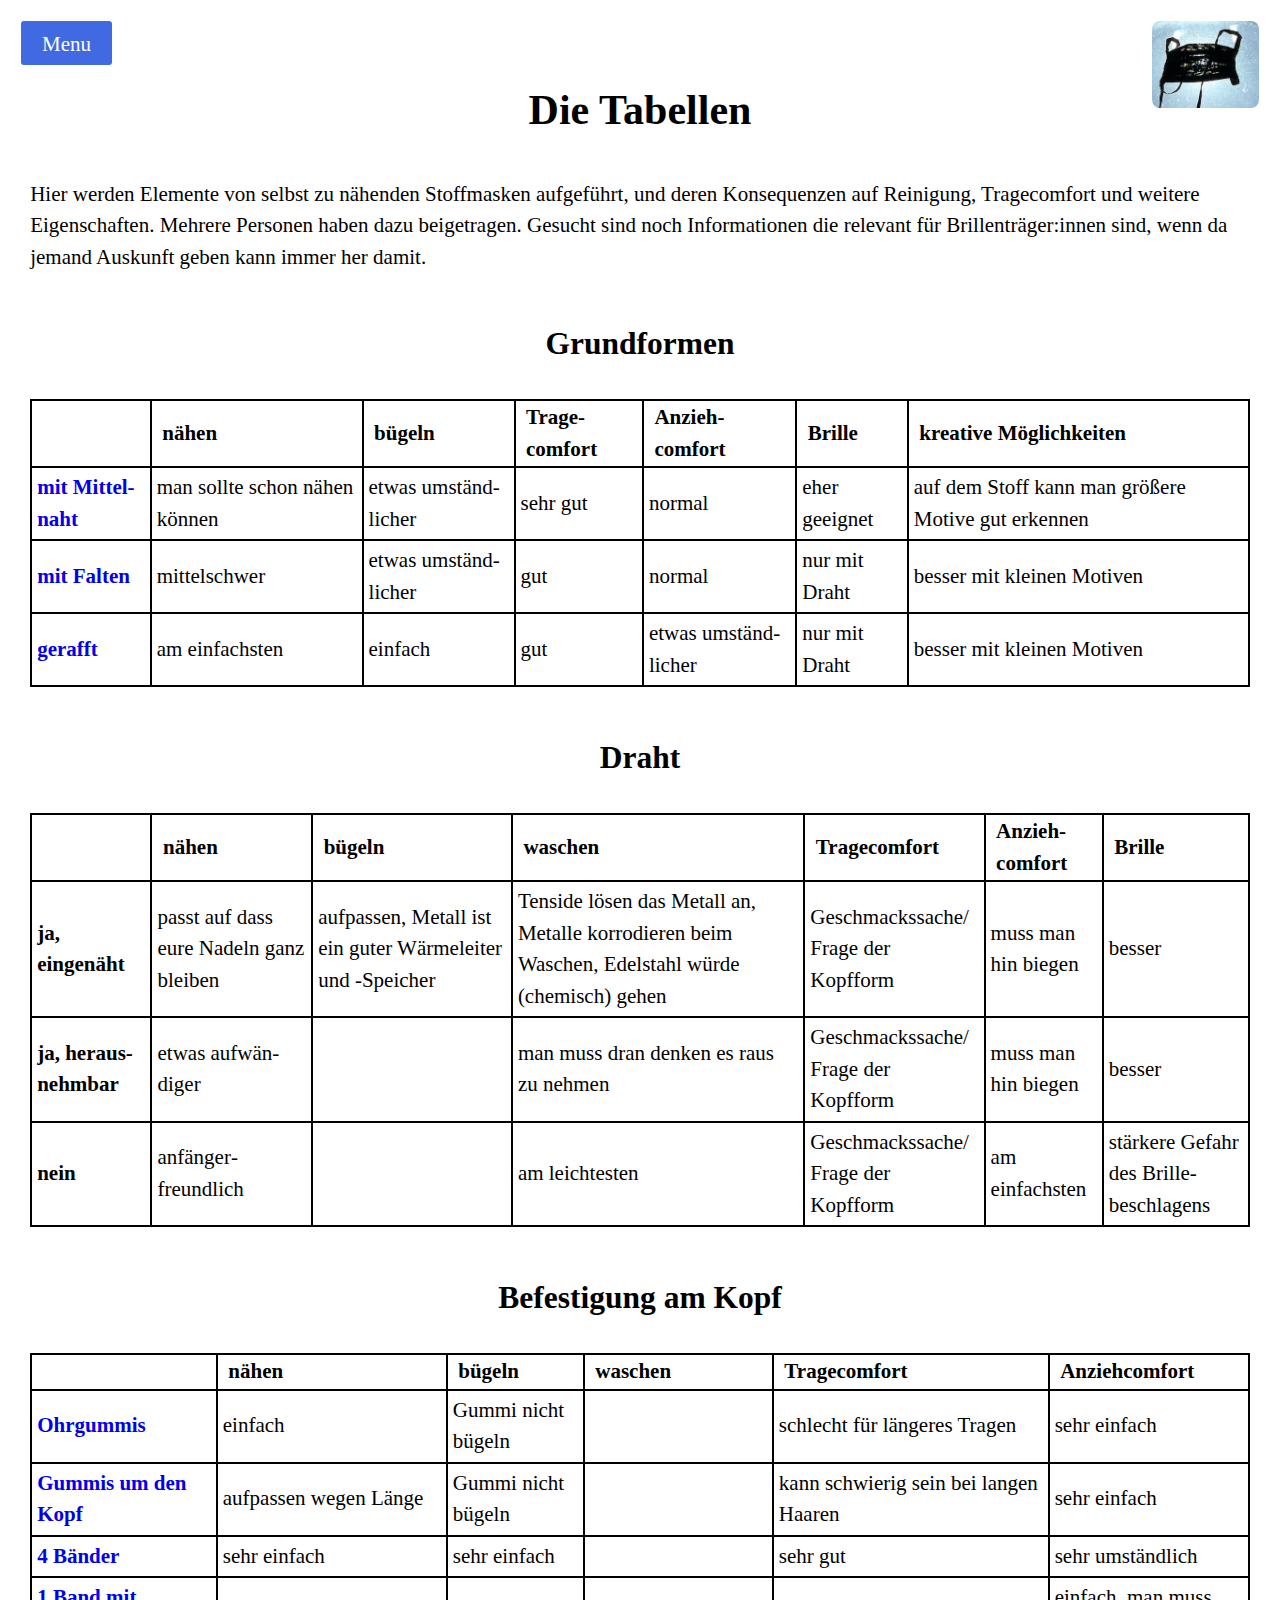
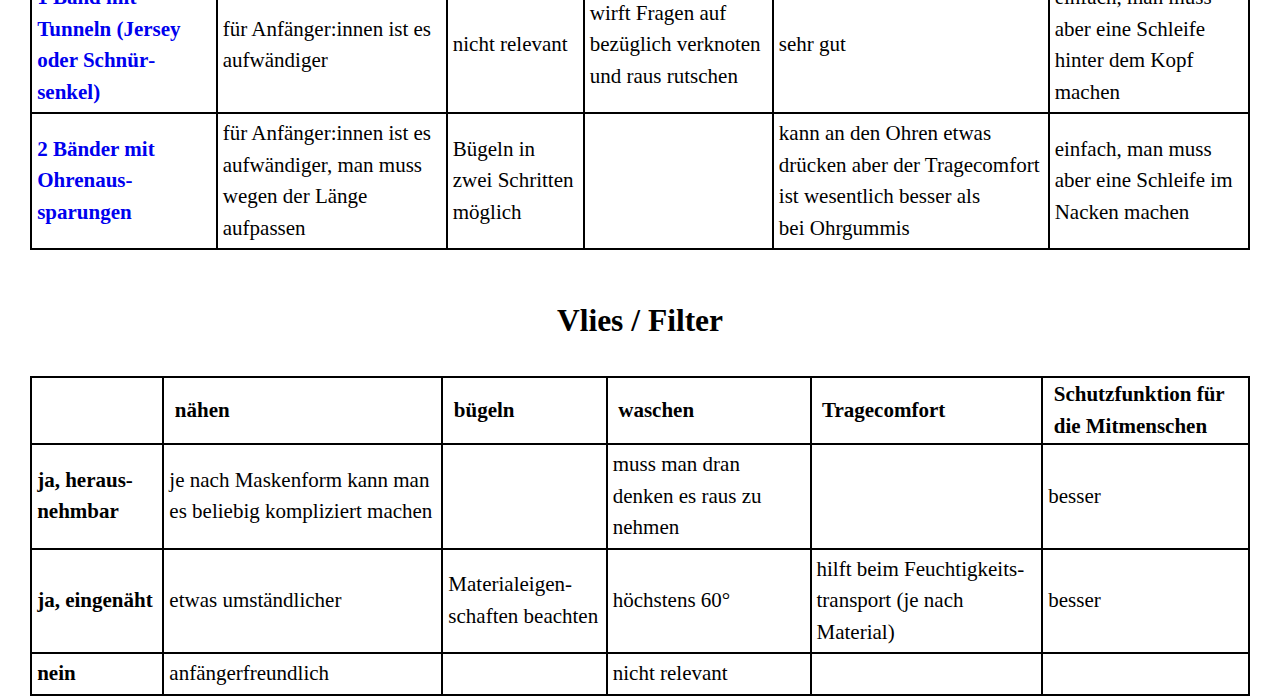
<file: tabelle.html>
<!DOCTYPE html>
<html lang="de">
  <head>
    <meta http-equiv="X-UA-Compatible" content="IE=edge" />
    <meta charset="utf-8" />
    <title>Stoffmaske n&auml;hen</title>
    <meta
      name="description"
      content="Hier werden Stoffmasken verschiedener Bauarten verglichen."
    />
    <meta name="author" content="Benjamin Wand" />
    <meta name="viewport" content="width=device-width, initial-scale=1" />
    <link rel="stylesheet" href="styles.css" />
    <link rel="shortcut icon" type="image/x-icon" href="favicon.ico" />
  </head>
  <body>
    <header>
      <img id="logo" src="pics/logo.png" alt="logo" />

      <input type="checkbox" name="toggle" id="toggle" />
      <label for="toggle"></label>

      <ul class="menu-list">
        <li><a href="index.html">Startseite</a></li>
        <li>Tabelle</li>
        <li>
          <a href="instructions/BenjaminW-1.html">Benjamins erste Anleitung</a>
        </li>
        <li>
          <a href="instructions/Michael-1.html"
            >Michaels Anleitung auf englisch</a
          >
        </li>
        <li>
          <a href="instructions/Michael-2.html"
            >Michaels Anleitung auf deutsch</a
          >
        </li>
        <li>
          <a href="instructions/BenjaminW-2.html">Benjamins zweite Anleitung</a>
        </li>
        <li><a href="kontakt.html">Kontakt</a></li>
      </ul>

      <h1>Die Tabellen</h1>
    </header>

    <main>
      <p>
        Hier werden Elemente von selbst zu nähenden Stoffmasken aufgeführt, und
        deren Konsequenzen auf Reinigung, Tragecomfort und weitere
        Eigenschaften. Mehrere Personen haben dazu beigetragen. Gesucht sind
        noch Informationen die relevant f&uuml;r Brillentr&auml;ger:innen sind,
        wenn da jemand Auskunft geben kann immer her damit.
      </p>
      <h2>Grundformen</h2>
      <table>
        <thead>
          <tr>
            <th></th>
            <th>
              <p>n&auml;hen</p>
            </th>
            <th>
              <p>b&uuml;geln</p>
            </th>
            <th>
              <p>Trage&shy;comfort</p>
            </th>
            <th>
              <p>Anzieh&shy;comfort</p>
            </th>
            <th>
              <p>Brille</p>
            </th>
            <th>
              <p>kreative M&ouml;glich&shy;keiten</p>
            </th>
          </tr>
        </thead>
        <tbody>
          <tr>
            <td>
              <p>
                <a href="#" class="preview"
                  >mit Mittel&shy;naht
                  <img
                    src="pics/mit_mittelnaht.jpeg"
                    alt="Maske mit Mittelnaht"
                    class="hide-image"
                  />
                </a>
              </p>
            </td>
            <td>
              <p>man sollte schon n&auml;hen k&ouml;nnen</p>
            </td>
            <td>
              <p>etwas umst&auml;nd&shy;licher</p>
            </td>
            <td>
              <p>sehr gut</p>
            </td>
            <td>
              <p>normal</p>
            </td>
            <td>
              <p>eher geeignet</p>
            </td>
            <td>
              <p>auf dem Stoff kann man gr&ouml;ßere Motive gut erkennen</p>
            </td>
          </tr>
          <tr>
            <td>
              <p>
                <a href="#" class="preview"
                  >mit Falten
                  <img
                    src="pics/gefaltete_maske.jpg"
                    alt="gefaltete Maske"
                    class="hide-image"
                  />
                </a>
              </p>
            </td>
            <td>
              <p>mittel&shy;schwer</p>
            </td>
            <td>
              <p>etwas umst&auml;nd&shy;licher</p>
            </td>
            <td>
              <p>gut</p>
            </td>
            <td>
              <p>normal</p>
            </td>
            <td>
              <p>nur mit Draht</p>
            </td>
            <td>
              <p>besser mit kleinen Motiven</p>
            </td>
          </tr>
          <tr>
            <td>
              <p>
                <a href="#" class="preview"
                  >gerafft
                  <img
                    src="pics/geraffte_maske.jpg"
                    alt="geraffte Maske"
                    class="hide-image"
                  />
                </a>
              </p>
            </td>
            <td>
              <p>am einfachs&shy;ten</p>
            </td>
            <td>
              <p>einfach</p>
            </td>
            <td>
              <p>gut</p>
            </td>
            <td>
              <p>etwas umst&auml;nd&shy;licher</p>
            </td>
            <td>
              <p>nur mit Draht</p>
            </td>
            <td>
              <p>besser mit kleinen Motiven</p>
            </td>
          </tr>
        </tbody>
      </table>

      <h2>Draht</h2>

      <table>
        <thead>
          <tr>
            <th></th>
            <th>
              <p>n&auml;hen</p>
            </th>
            <th>
              <p>b&uuml;geln</p>
            </th>
            <th>
              <p>waschen</p>
            </th>
            <th>
              <p>Trage&shy;comfort</p>
            </th>
            <th>
              <p>Anzieh&shy;comfort</p>
            </th>
            <th>
              <p>Brille</p>
            </th>
          </tr>
        </thead>
        <tbody>
          <tr>
            <td>
              <p>ja, eingen&auml;ht</p>
            </td>
            <td>
              <p>passt auf dass eure Nadeln ganz bleiben</p>
            </td>
            <td>
              <p>
                aufpassen, Metall ist ein guter W&auml;rme&shy;leiter und
                -Speicher
              </p>
            </td>
            <td>
              <p>
                Tenside l&ouml;sen das Metall an, Metalle korro&shy;dieren beim
                Waschen, Edelstahl w&uuml;rde (chemisch) gehen
              </p>
            </td>
            <td>
              <p>Geschmacks&shy;sache/ Frage der Kopfform</p>
            </td>
            <td>
              <p>muss man hin biegen</p>
            </td>
            <td>
              <p>besser</p>
            </td>
          </tr>
          <tr>
            <td>
              <p>ja, heraus&shy;nehmbar</p>
            </td>
            <td>
              <p>etwas aufw&auml;n&shy;diger</p>
            </td>
            <td></td>
            <td>
              <p>man muss dran denken es raus zu nehmen</p>
            </td>
            <td>
              <p>Geschmacks&shy;sache/ Frage der Kopfform</p>
            </td>
            <td>
              <p>muss man hin biegen</p>
            </td>
            <td>besser</td>
          </tr>
          <tr>
            <td>
              <p>nein</p>
            </td>
            <td>
              <p>anf&auml;nger&shy;freundlich</p>
            </td>
            <td></td>
            <td>
              <p>am leichtesten</p>
            </td>
            <td>
              <p>Geschmacks&shy;sache/ Frage der Kopfform</p>
            </td>
            <td>
              <p>am einfachs&shy;ten</p>
            </td>
            <td>st&auml;rkere Gefahr des Brille-beschla&shy;gens</td>
          </tr>
        </tbody>
      </table>

      <h2>Befestigung am Kopf</h2>
      <table>
        <thead>
          <tr>
            <th></th>
            <th>
              <p>n&auml;hen</p>
            </th>
            <th>
              <p>b&uuml;geln</p>
            </th>
            <th>
              <p>waschen</p>
            </th>
            <th>
              <p>Trage&shy;comfort</p>
            </th>
            <th>
              <p>Anzieh&shy;comfort</p>
            </th>
          </tr>
        </thead>
        <tbody>
          <tr>
            <td>
              <p>
                <a href="#" class="preview"
                  >Ohr&shy;gummis
                  <img
                    src="pics/ohrgummis.jpg"
                    alt="Maske mit Ohrgummis"
                    class="hide-image"
                  />
                </a>
              </p>
            </td>
            <td>
              <p>einfach</p>
            </td>
            <td>
              <p>Gummi nicht b&uuml;geln</p>
            </td>
            <td></td>
            <td>
              <p>schlecht f&uuml;r l&auml;ngeres Tragen</p>
            </td>
            <td>
              <p>sehr einfach</p>
            </td>
          </tr>
          <tr>
            <td>
              <p>
                <a href="#" class="preview"
                  >Gummis um den Kopf
                  <img
                    src="pics/gummi_hinter_kopf.jpeg"
                    alt="Maske mit Gummi hinter dem Kopf"
                    class="hide-image"
                  />
                </a>
              </p>
            </td>
            <td>
              <p>auf&shy;passen wegen L&auml;nge</p>
            </td>
            <td>
              <p>Gummi nicht b&uuml;geln</p>
            </td>
            <td></td>
            <td>
              <p>kann schwierig sein bei langen Haaren</p>
            </td>
            <td>
              <p>sehr ein&shy;fach</p>
            </td>
          </tr>
          <tr>
            <td>
              <p>
                <a href="#" class="preview"
                  >4 B&auml;nder
                  <img
                    src="pics/vier_baender.jpg"
                    alt="Maske mit vier B&auml;nder"
                    class="hide-image"
                  />
                </a>
              </p>
            </td>
            <td>
              <p>sehr einfach</p>
            </td>
            <td>
              <p>sehr einfach</p>
            </td>
            <td></td>
            <td>
              <p>sehr gut</p>
            </td>
            <td>
              <p>sehr umst&auml;nd&shy;lich</p>
            </td>
          </tr>
          <tr>
            <td>
              <p>
                <a href="#" class="preview"
                  >1 Band mit Tunneln (Jersey oder Schn&uuml;r&shy;senkel)
                  <img
                    src="pics/ein_band.jpg"
                    alt="Maske mit einem Band mit Tunneln"
                    class="hide-image"
                  />
                </a>
              </p>
            </td>
            <td>
              <p>
                f&uuml;r Anf&auml;n&shy;ger&#x200B;:innen ist es
                aufw&auml;n&shy;diger
              </p>
            </td>
            <td>
              <p>nicht relevant</p>
            </td>
            <td>
              <p>wirft Fragen auf bez&uuml;glich verknoten und raus rutschen</p>
            </td>
            <td>
              <p>sehr gut</p>
            </td>
            <td>
              <p>einfach, man muss aber eine Schleife hinter dem Kopf machen</p>
            </td>
          </tr>
          <tr>
            <td>
              <p>
                <a href="#" class="preview"
                  >2 B&auml;nder mit Ohren&shy;aus&shy;sparungen
                  <img
                    src="pics/zwei_baender.jpg"
                    alt="zwei B&auml;nder"
                    class="hide-image"
                  />
                </a>
              </p>
            </td>
            <td>
              <p>
                f&uuml;r Anf&auml;n&shy;ger&#x200B;:innen ist es
                aufw&auml;n&shy;diger, man muss wegen der L&auml;nge aufpassen
              </p>
            </td>
            <td>
              <p>B&uuml;geln in zwei Schritten m&ouml;glich</p>
            </td>
            <td></td>
            <td>
              <p>
                kann an den Ohren etwas dr&uuml;cken aber der Trage&shy;comfort
                ist wesentlich besser als bei&nbsp;Ohr&shy;gummis
              </p>
            </td>
            <td>
              <p>einfach, man muss aber eine Schleife im Nacken machen</p>
            </td>
          </tr>
        </tbody>
      </table>

      <h2>Vlies / Filter</h2>

      <table>
        <thead>
          <tr>
            <th></th>
            <th>
              <p>n&auml;hen</p>
            </th>
            <th>
              <p>b&uuml;geln</p>
            </th>
            <th>
              <p>waschen</p>
            </th>
            <th>
              <p>Trage&shy;comfort</p>
            </th>
            <th>
              <p>Schutz&shy;funktion f&uuml;r die Mit&shy;menschen</p>
            </th>
          </tr>
        </thead>
        <tbody>
          <tr>
            <td>
              <p>ja, heraus&shy;nehmbar</p>
            </td>
            <td>
              <p>
                je nach Masken&shy;form kann man es beliebig kompliziert machen
              </p>
            </td>
            <td></td>
            <td>
              <p>muss man dran denken es raus zu nehmen</p>
            </td>
            <td></td>
            <td>
              <p>besser</p>
            </td>
          </tr>
          <tr>
            <td>
              <p>ja, eingen&auml;ht</p>
            </td>
            <td>
              <p>etwas umst&auml;nd&shy;licher</p>
            </td>
            <td>
              <p>Material&shy;eigen&shy;schaften beachten</p>
            </td>
            <td>
              <p>h&ouml;chstens 60°</p>
            </td>
            <td>
              <p>
                hilft beim Feuchtig&shy;keits&shy;transport (je nach Material)
              </p>
            </td>
            <td>
              <p>besser</p>
            </td>
          </tr>
          <tr>
            <td>
              <p>nein</p>
            </td>
            <td>
              <p>anf&auml;nger&shy;freundlich</p>
            </td>
            <td></td>
            <td>
              <p>nicht relevant</p>
            </td>
            <td></td>
            <td></td>
          </tr>
        </tbody>
      </table>
    </main>
  </body>
</html>
</file>
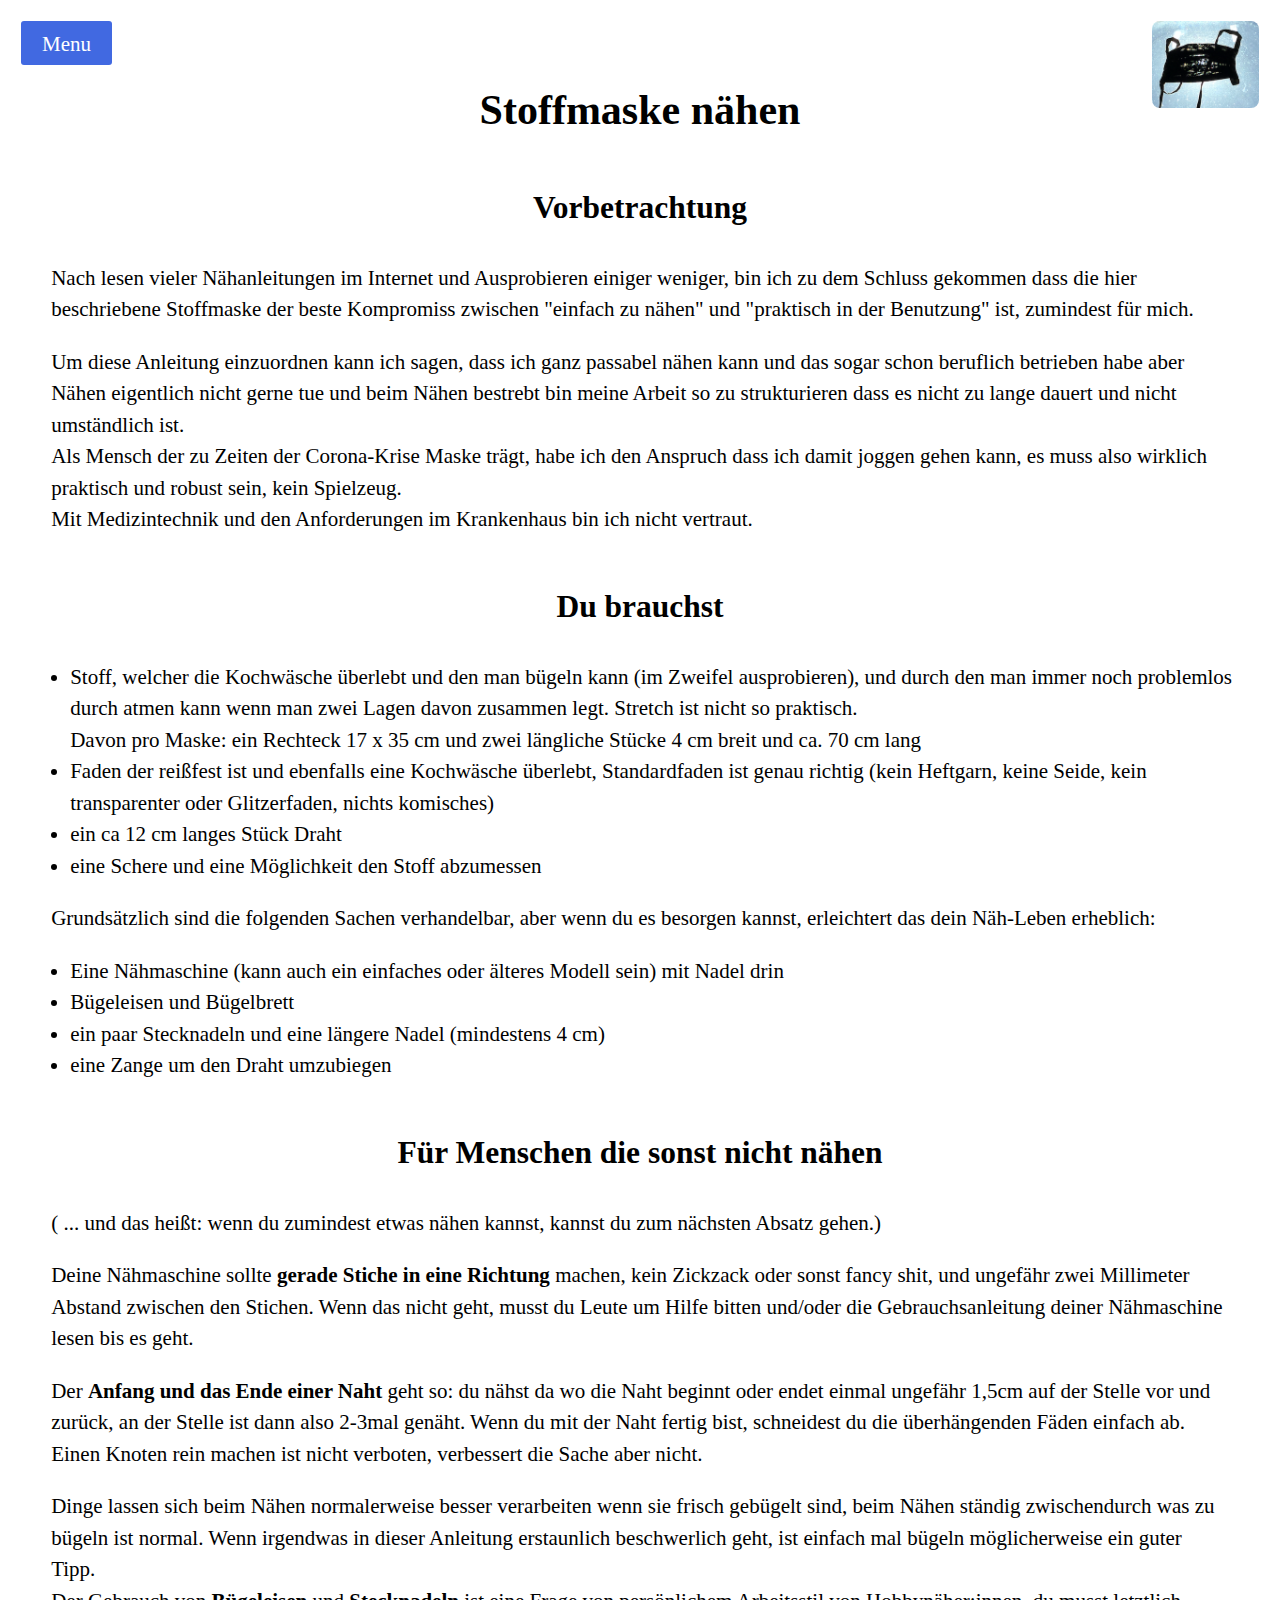
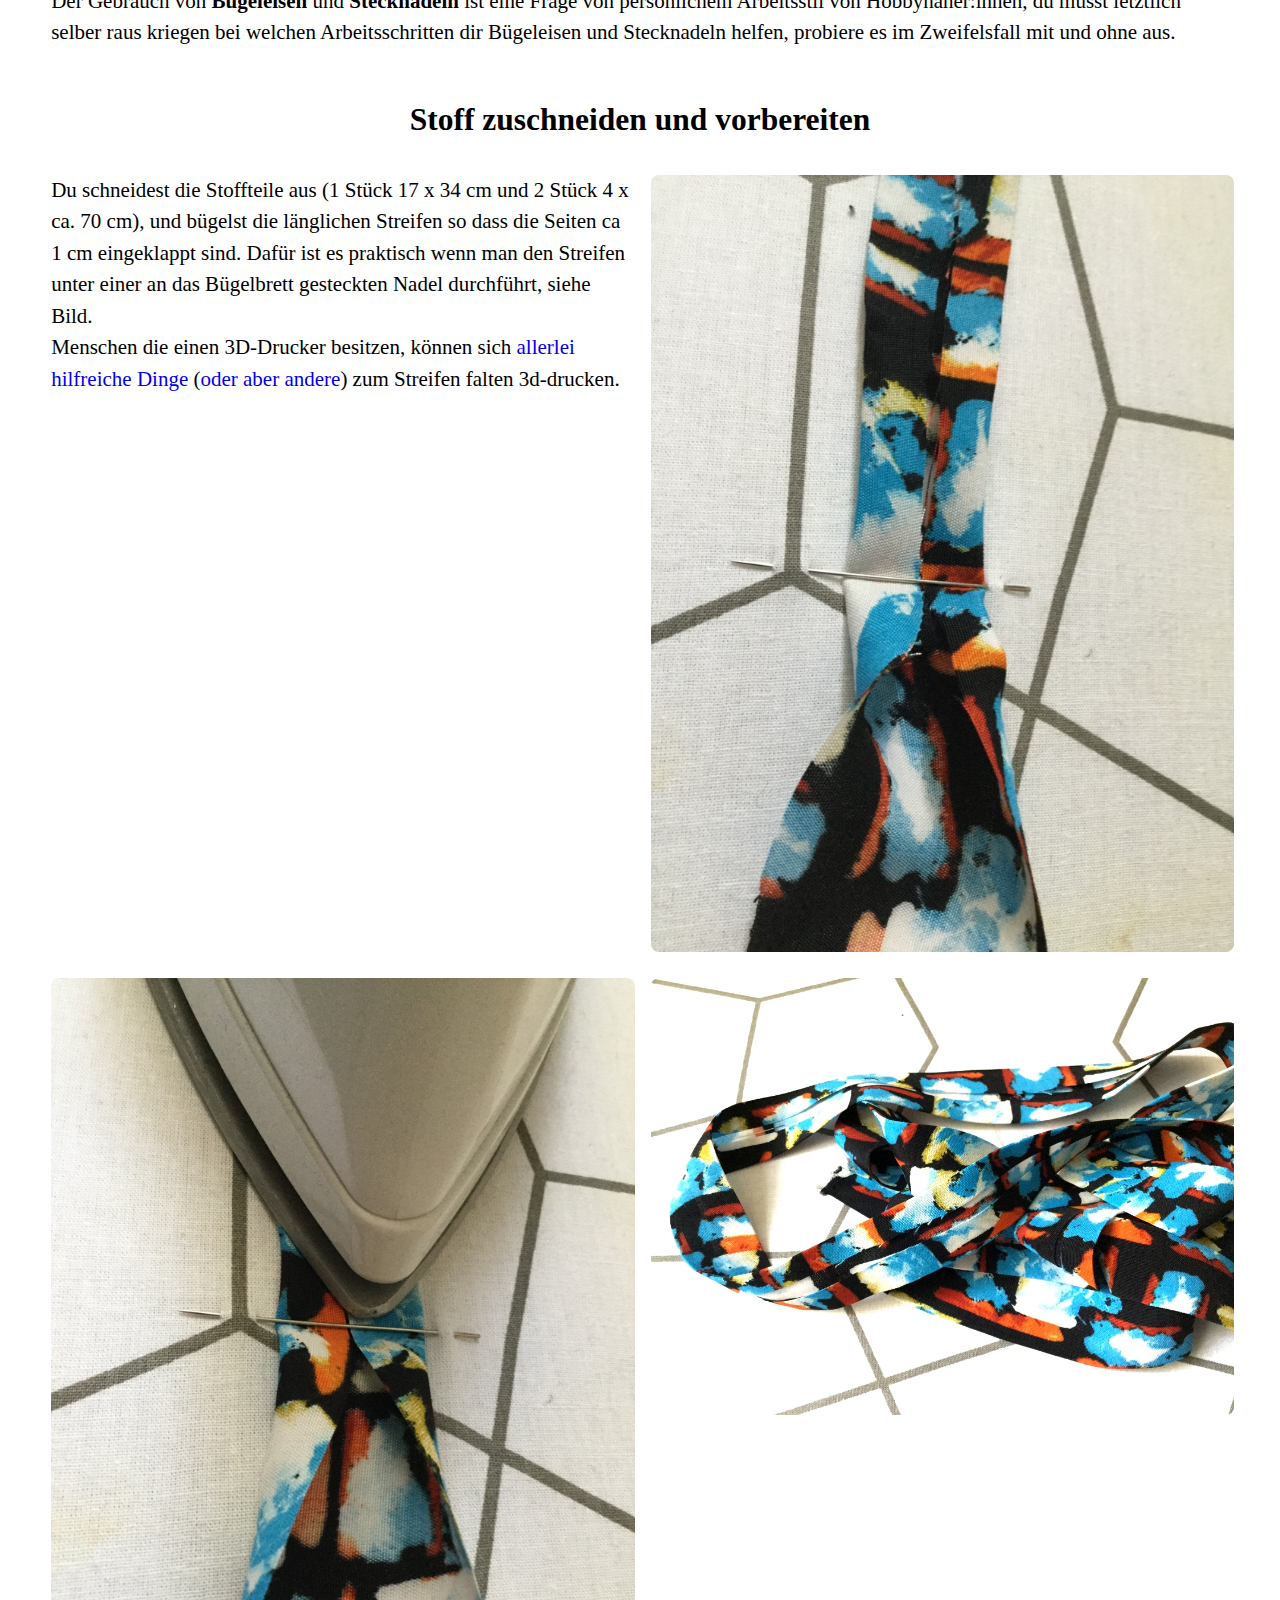
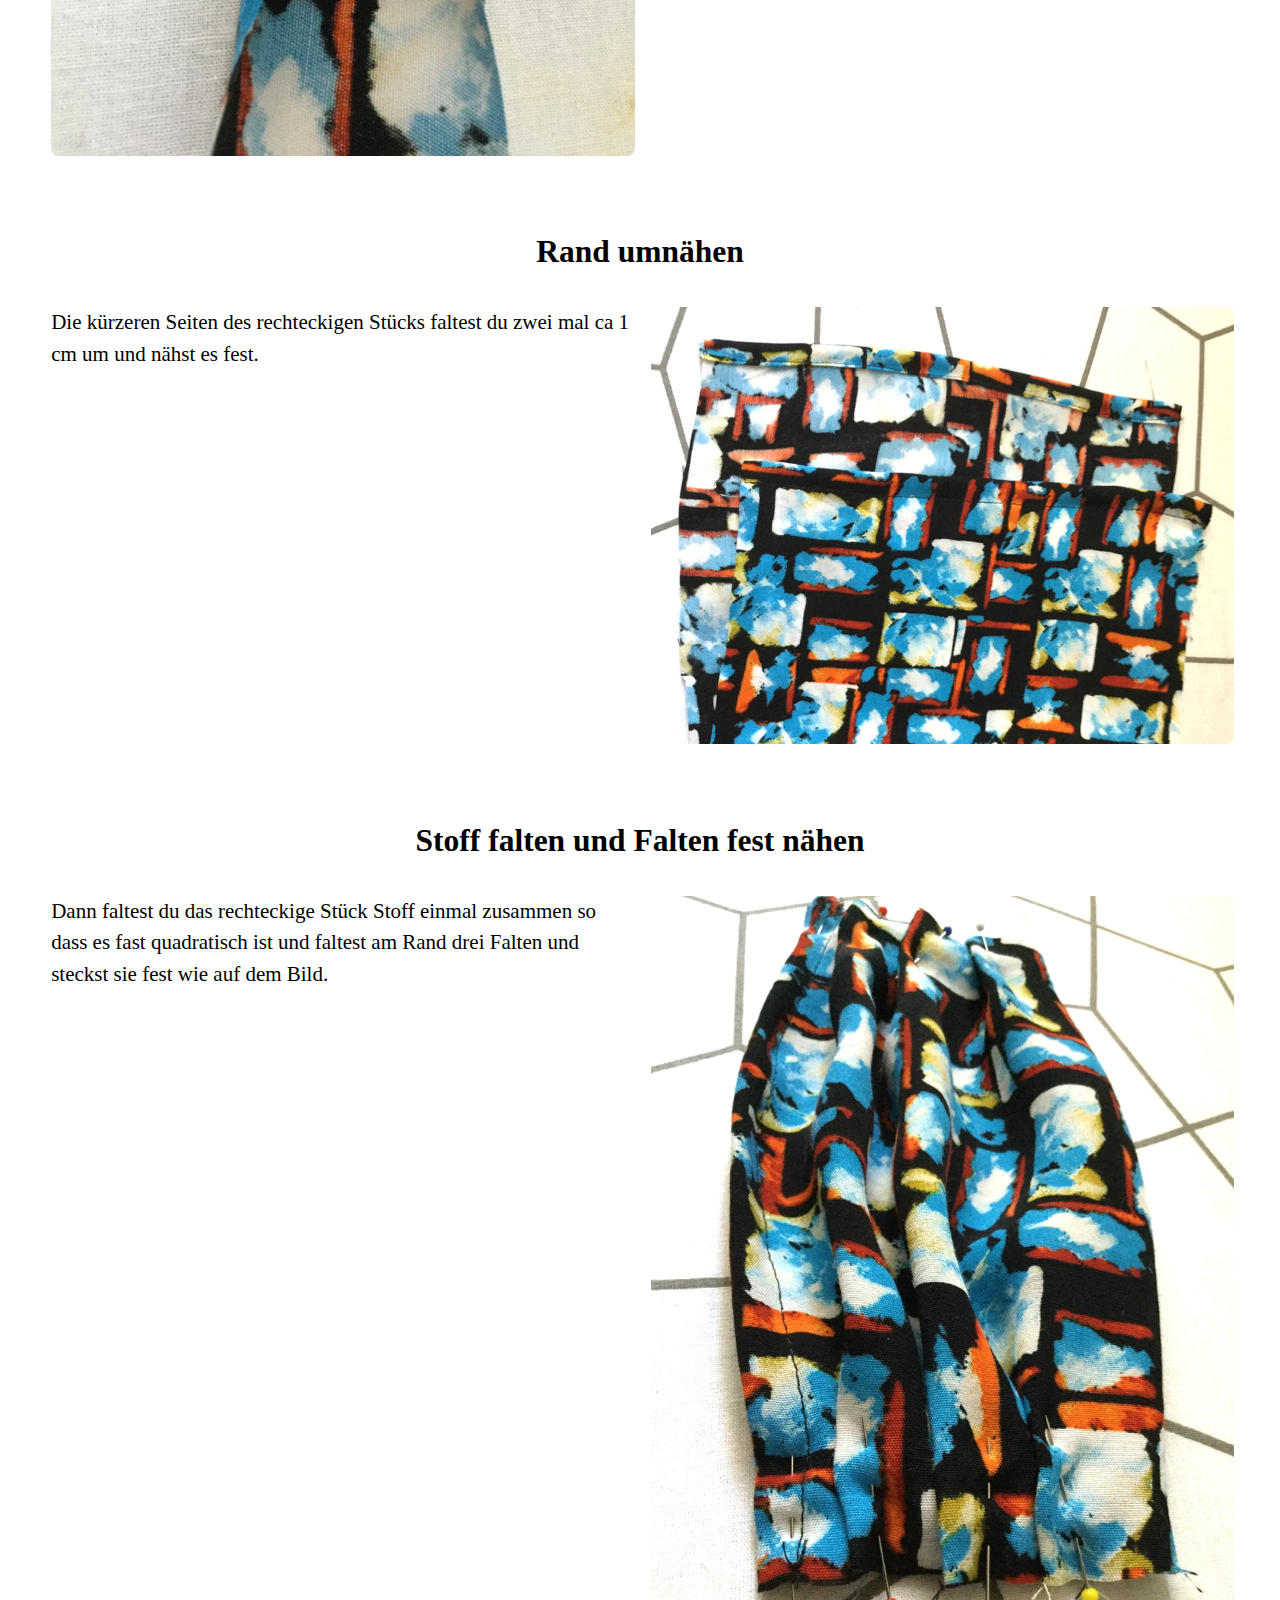
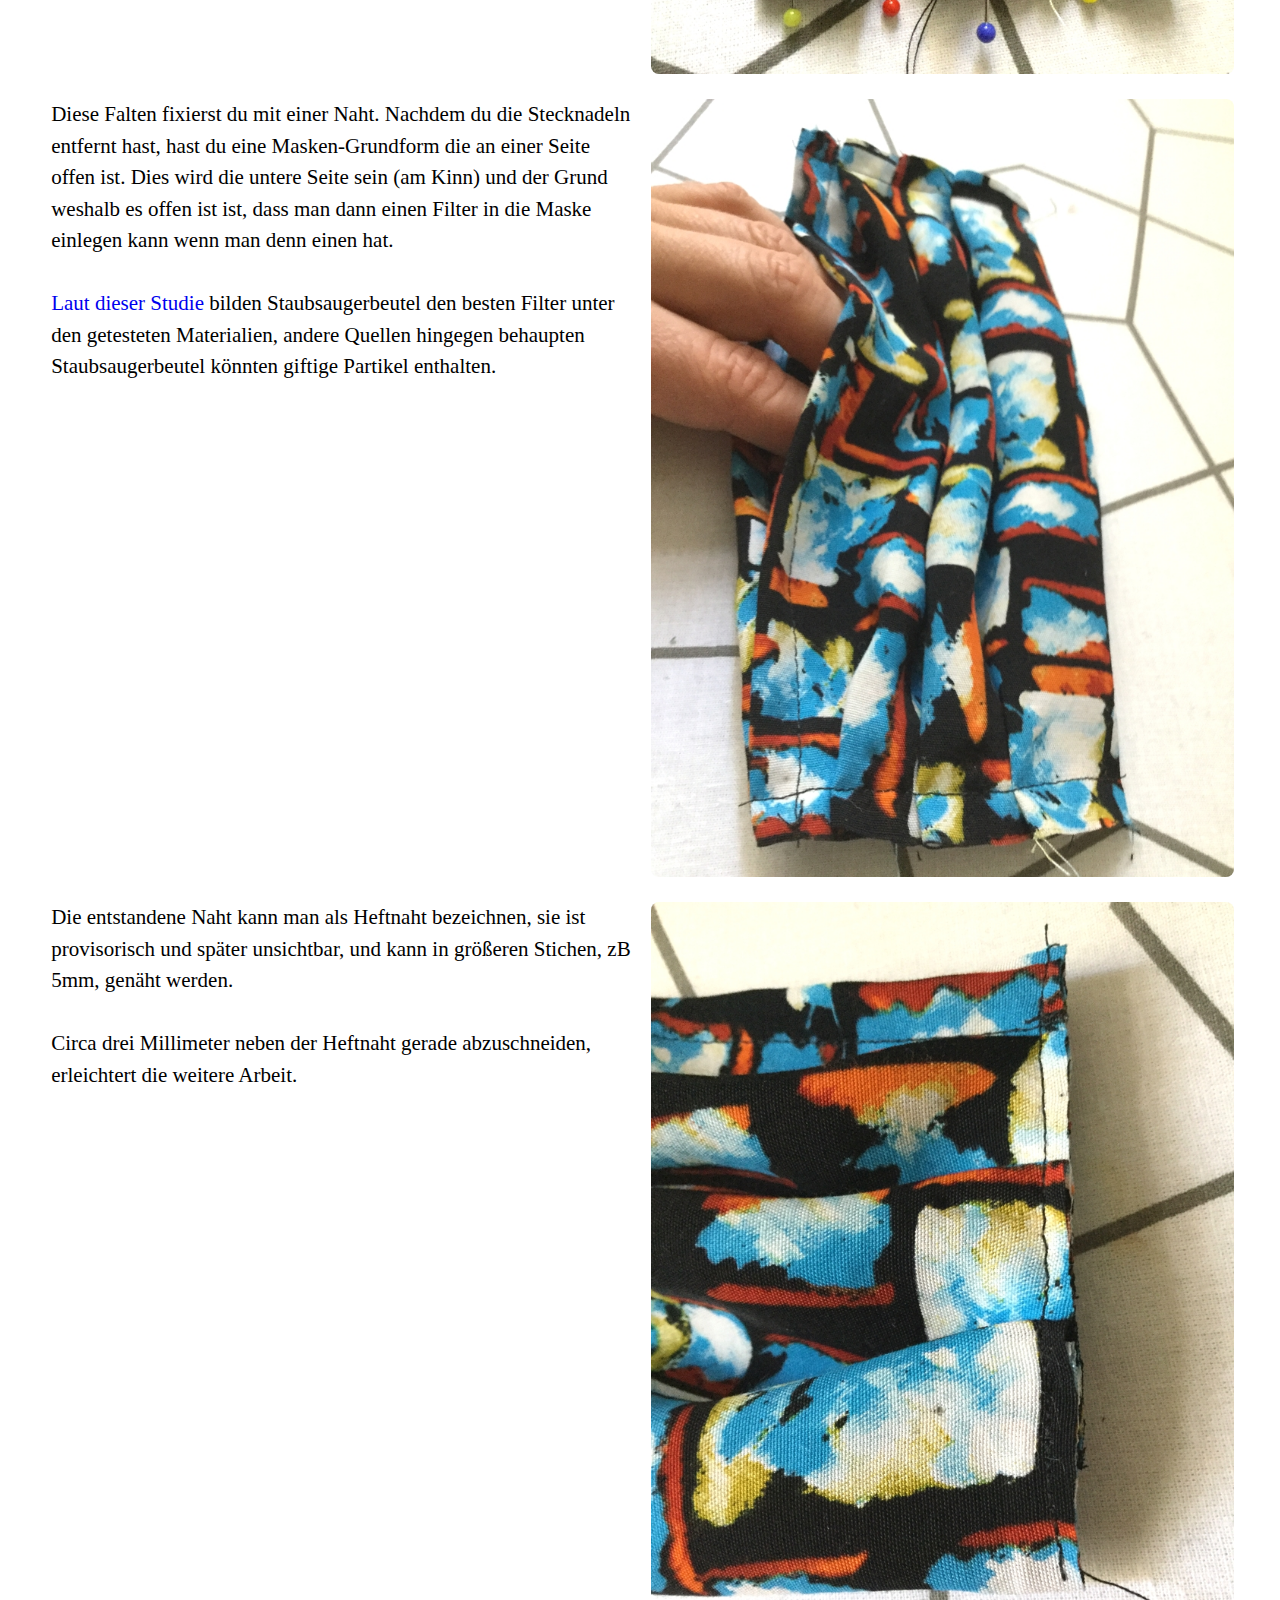
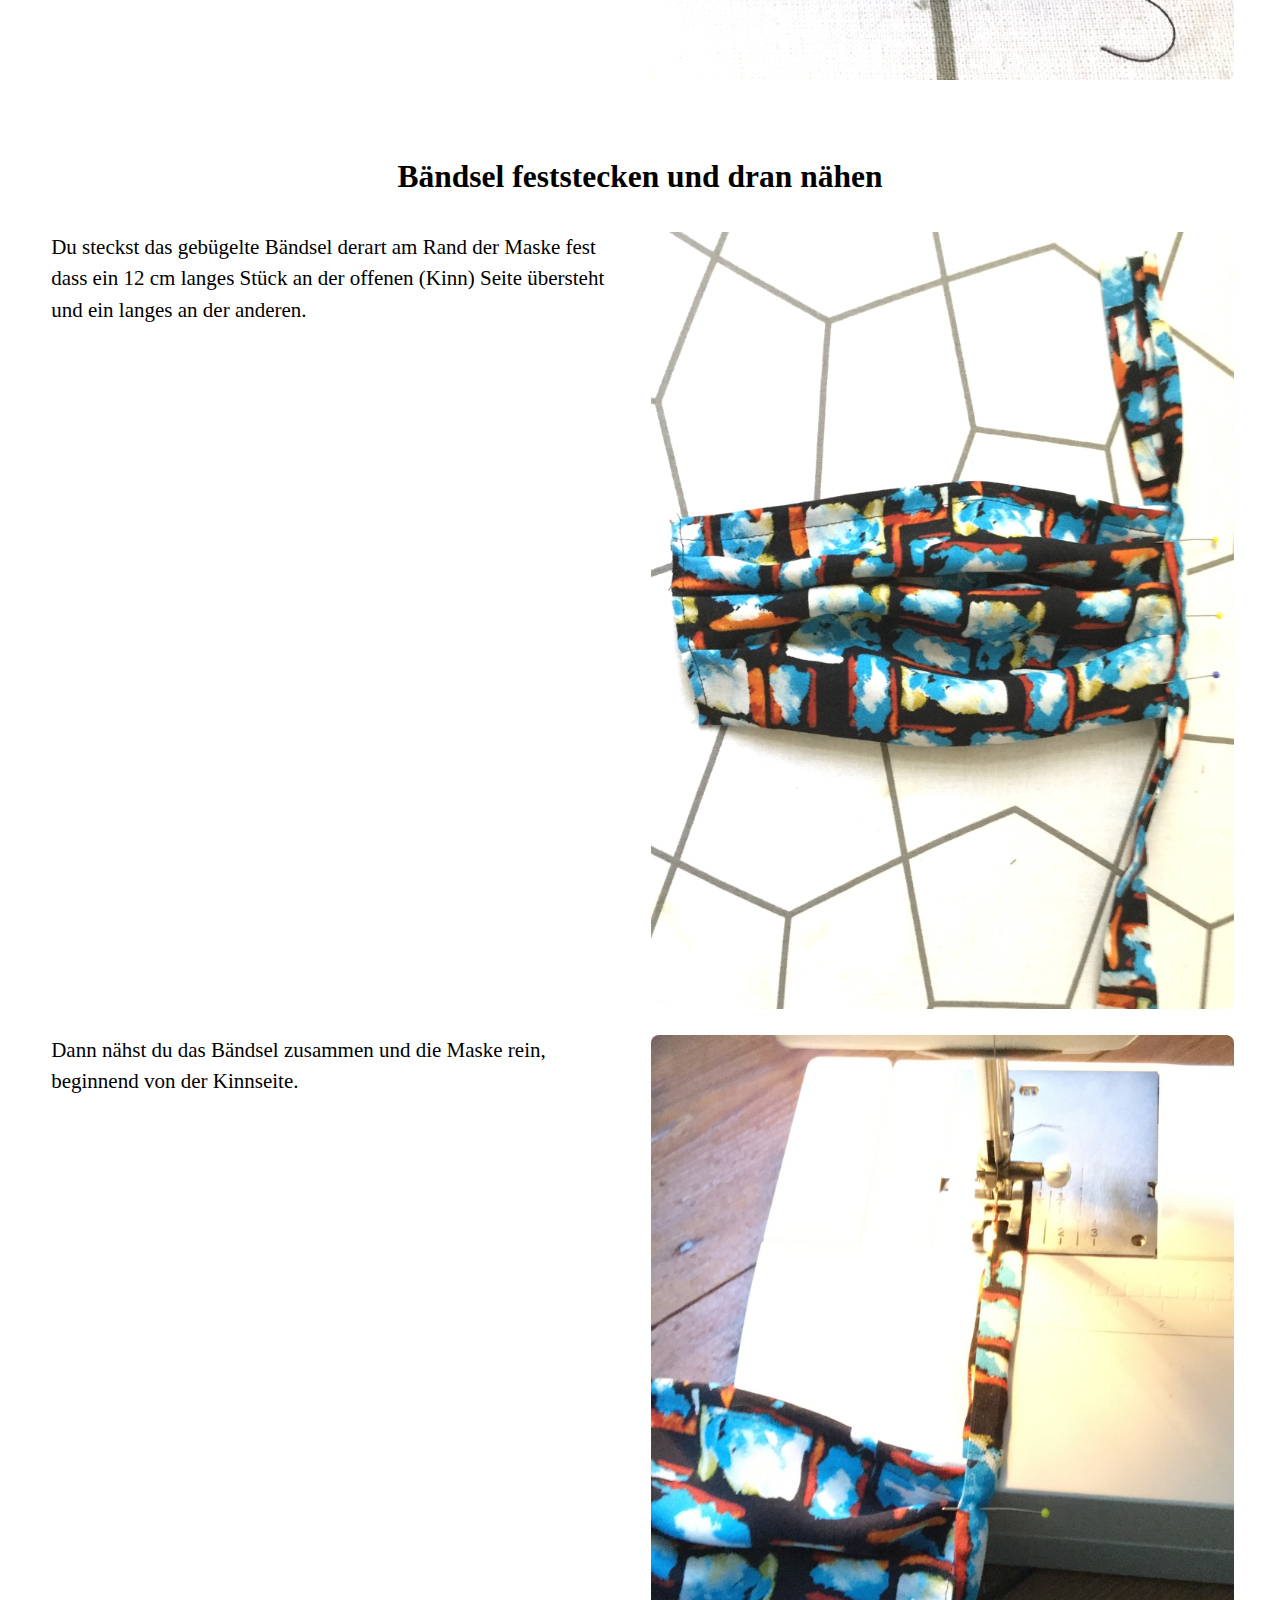
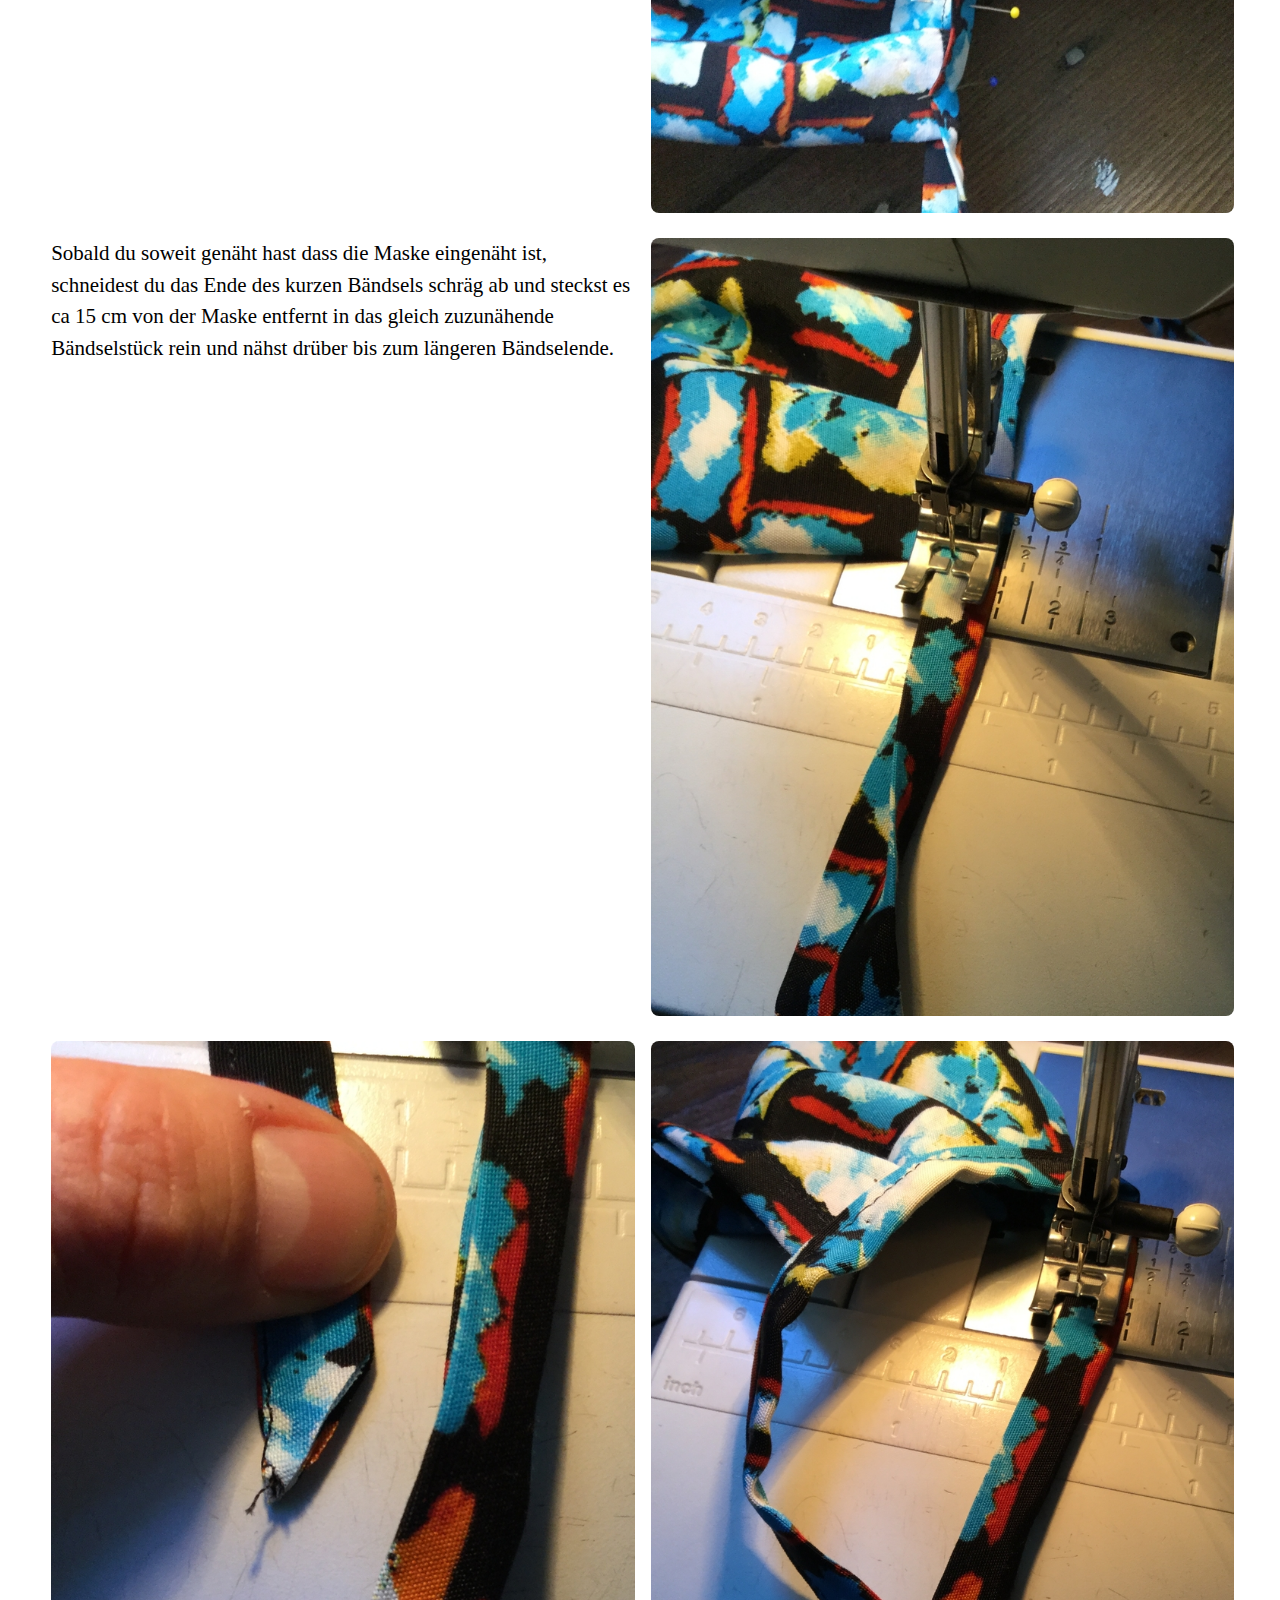
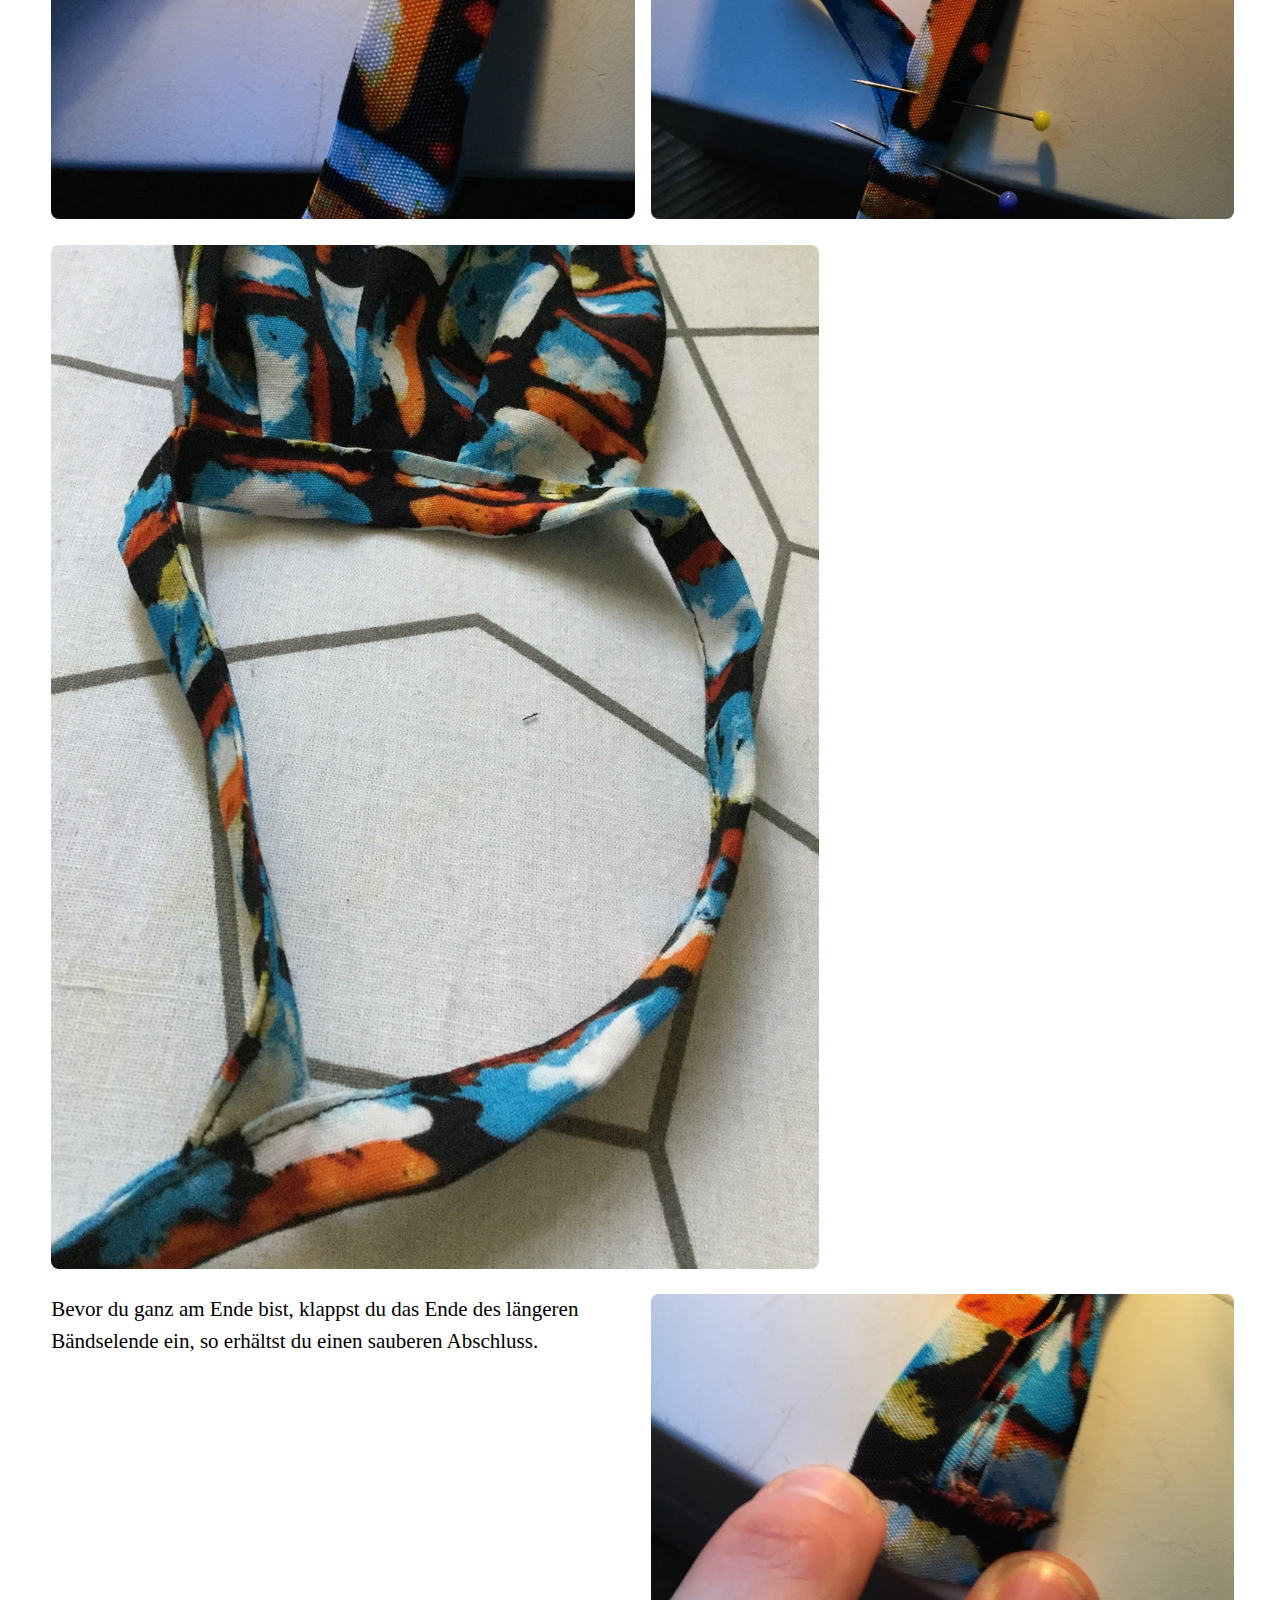
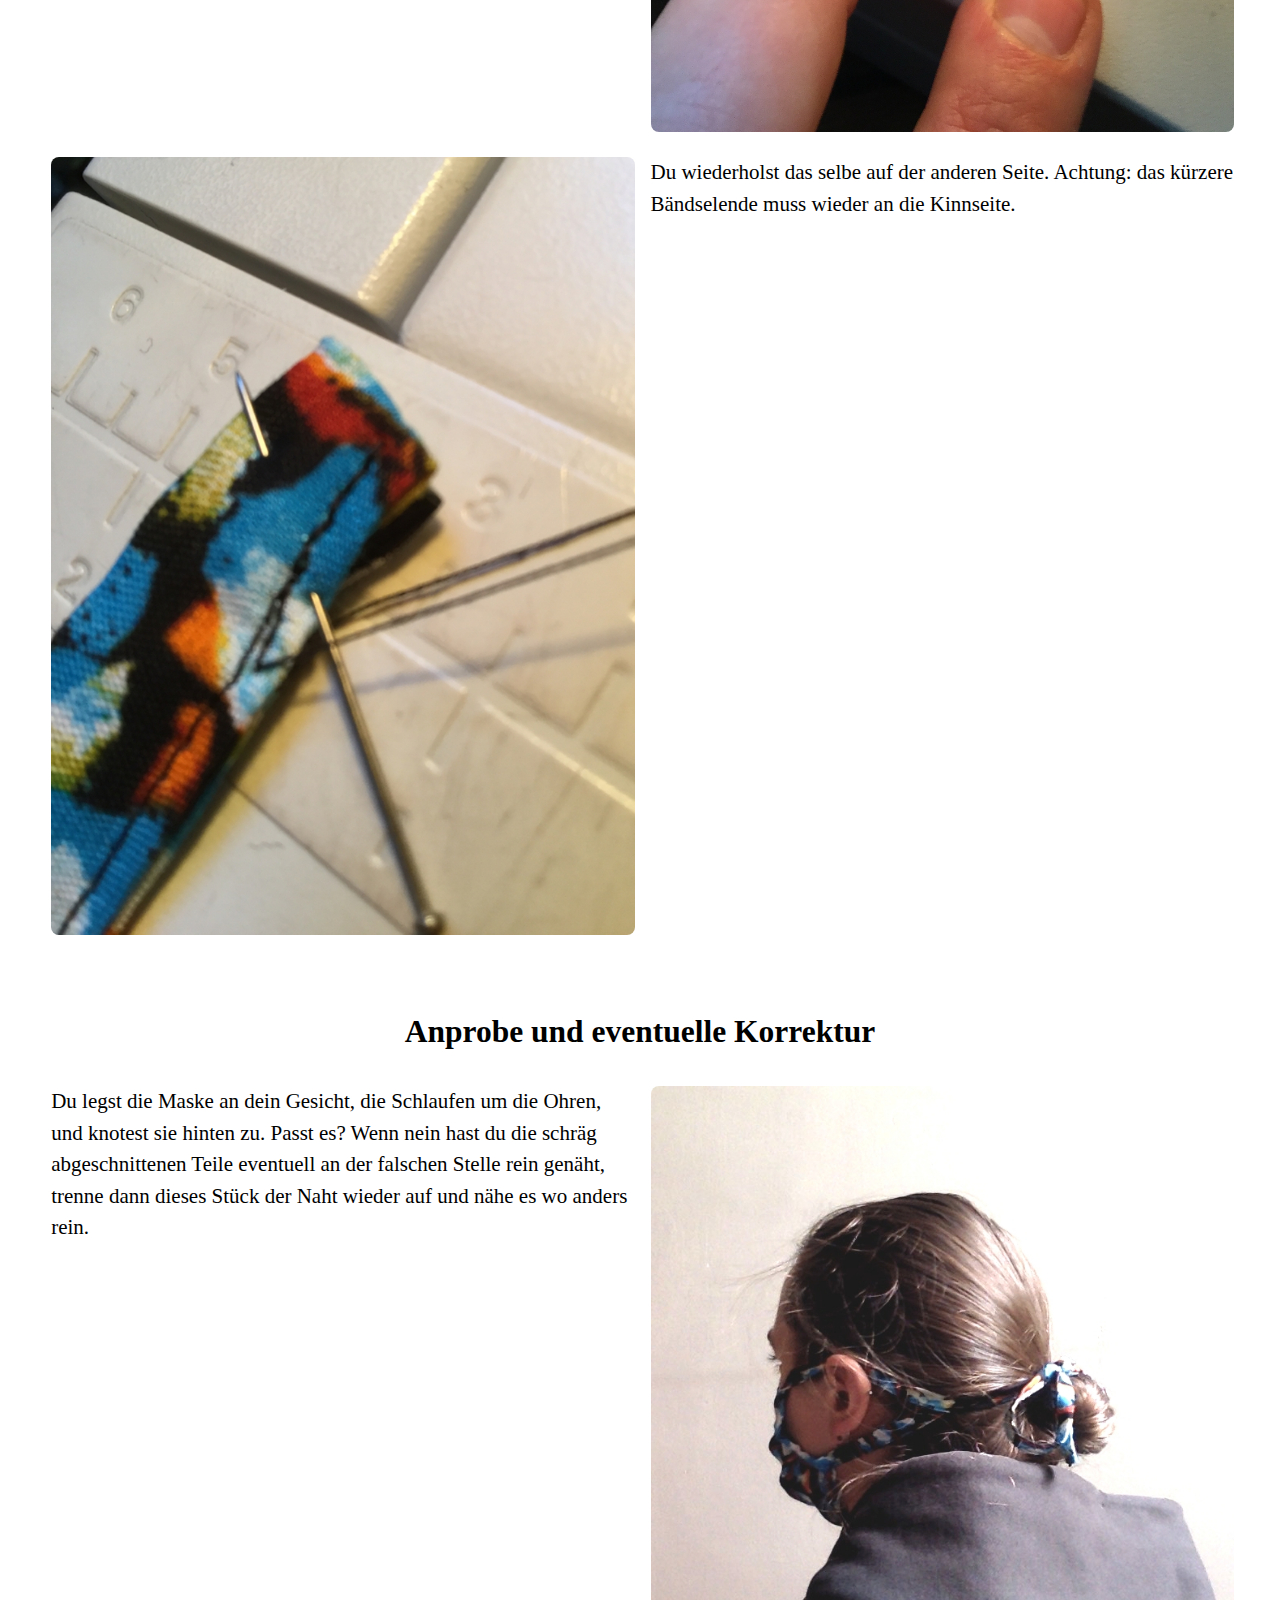
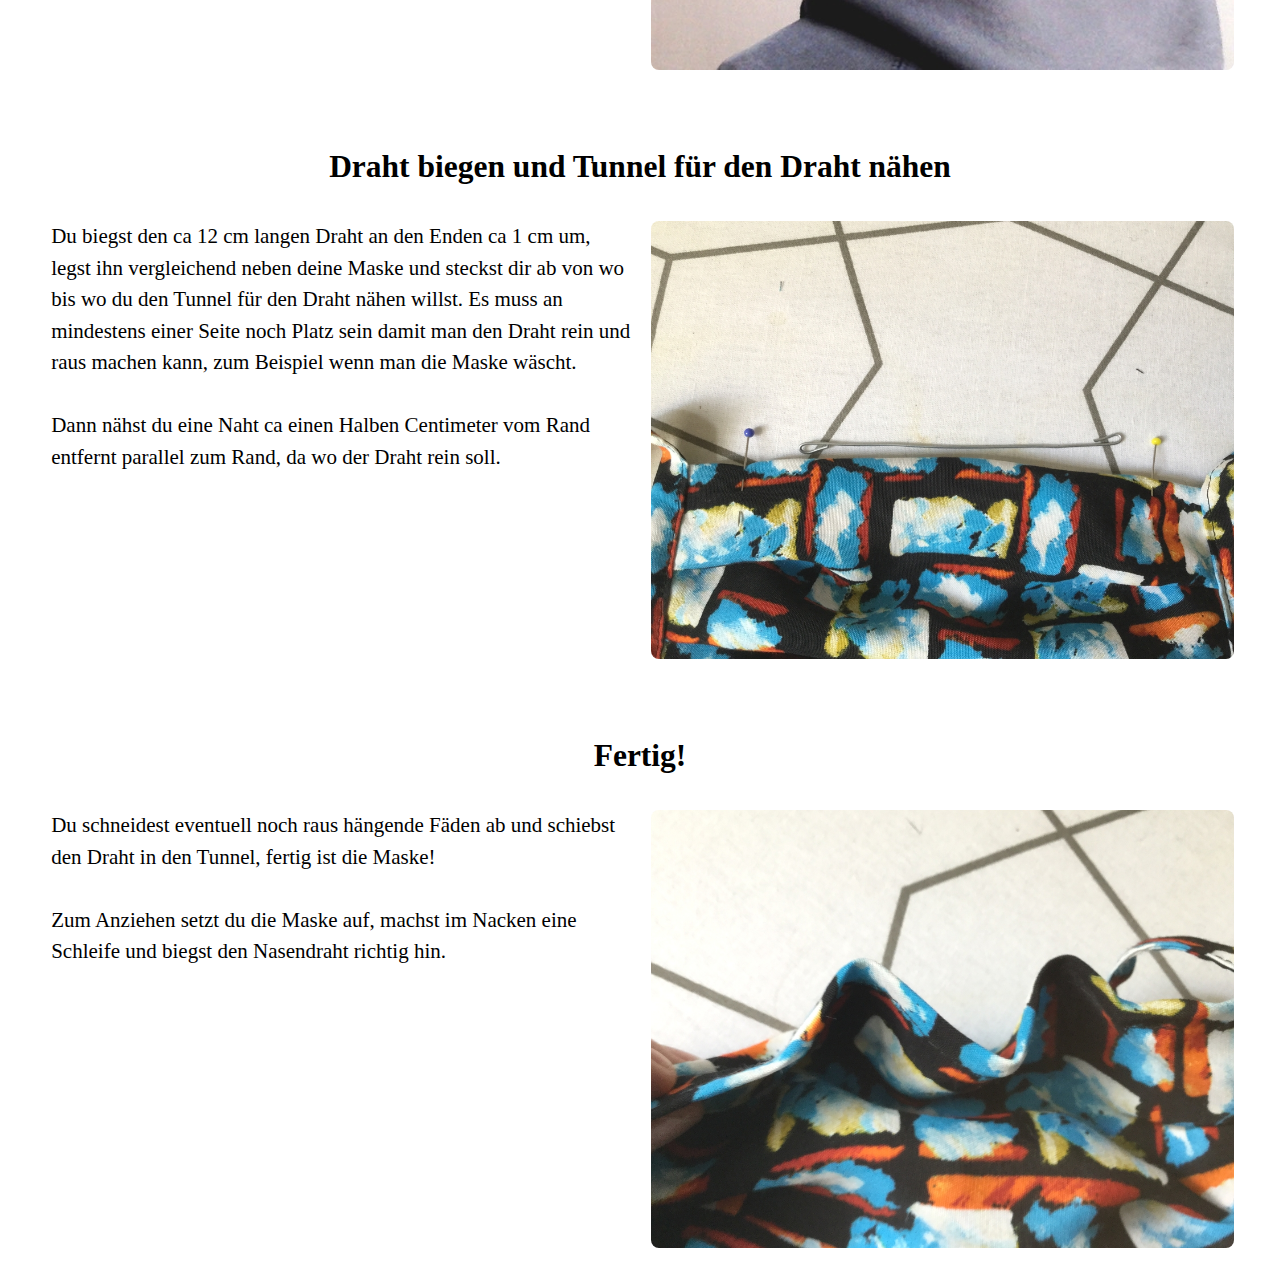
<file: instructions/BenjaminW-1.html>
<!DOCTYPE html>
<html lang="de">
  <head>
    <meta http-equiv="X-UA-Compatible" content="IE=edge" />
    <meta charset="utf-8" />
    <title>Stoffmaske n&auml;hen</title>
    <meta name="description" content="" />
    <meta name="author" content="Benjamin Wand" />
    <meta name="viewport" content="width=device-width, initial-scale=1" />
    <link rel="stylesheet" href="../styles.css" />
    <link rel="shortcut icon" type="image/x-icon" href="favicon.ico" />
  </head>
  <body>
    <header>
      <img id="logo" src="../pics/logo.png" alt="logo" />

      <input type="checkbox" name="toggle" id="toggle" />
      <label for="toggle"></label>

      <ul class="menu-list">
        <li><a href="../index.html">Startseite</a></li>
        <li><a href="../tabelle.html">Tabelle</a></li>
        <li>
          Benjamins erste Anleitung
        </li>
        <li>
          <a href="Michael-1.html">Michaels Anleitung auf englisch</a>
        </li>
        <li>
          <a href="Michael-2.html">Michaels Anleitung auf deutsch</a>
        </li>
        <li>
          <a href="BenjaminW-2.html">Benjamins zweite Anleitung</a>
        </li>
        <li><a href="../kontakt.html">Kontakt</a></li>
      </ul>

      <h1>Stoff&shy;maske n&auml;hen</h1>
    </header>

    <main>
      <section class="em">
        <h2>Vor&shy;betrachtung</h2>
        <p>
          Nach lesen vieler N&auml;hanleitungen im Internet und Ausprobieren
          einiger weniger, bin ich zu dem Schluss gekommen dass die hier
          beschriebene Stoffmaske der beste Kompromiss zwischen "einfach zu
          n&auml;hen" und "praktisch in der Benutzung" ist, zumindest für mich.
        </p>
        <p>
          Um diese Anleitung einzuordnen kann ich sagen, dass ich ganz passabel
          n&auml;hen kann und das sogar schon beruflich betrieben habe aber
          N&auml;hen eigentlich nicht gerne tue und beim N&auml;hen bestrebt bin
          meine Arbeit so zu strukturieren dass es nicht zu lange dauert und
          nicht umst&auml;ndlich ist.
          <br />
          Als Mensch der zu Zeiten der Corona-Krise Maske tr&auml;gt, habe ich
          den Anspruch dass ich damit joggen gehen kann, es muss also wirklich
          praktisch und robust sein, kein Spielzeug. <br />
          Mit Medizintechnik und den Anforderungen im Krankenhaus bin ich nicht
          vertraut.
        </p>
      </section>

      <section class="em">
        <h2>Du brauchst</h2>
        <ul>
          <li>
            Stoff, welcher die Kochw&auml;sche &uuml;berlebt und den man
            b&uuml;geln kann (im Zweifel ausprobieren), und durch den man immer
            noch problemlos durch atmen kann wenn man zwei Lagen davon zusammen
            legt. Stretch ist nicht so praktisch. <br />
            Davon pro Maske: ein Rechteck 17 x 35 cm und zwei l&auml;ngliche
            St&uuml;cke 4 cm breit und ca. 70 cm lang
          </li>
          <li>
            Faden der rei&szlig;fest ist und ebenfalls eine Kochw&auml;sche
            &uuml;berlebt, Standardfaden ist genau richtig (kein Heftgarn, keine
            Seide, kein transparenter oder Glitzerfaden, nichts komisches)
          </li>
          <li>ein ca 12 cm langes St&uuml;ck Draht</li>
          <li>
            eine Schere und eine M&ouml;glichkeit den Stoff abzumessen
          </li>
        </ul>
        <p>
          Grunds&auml;tzlich sind die folgenden Sachen verhandelbar, aber wenn
          du es besorgen kannst, erleichtert das dein N&auml;h-Leben erheblich:
        </p>
        <ul>
          <li>
            Eine N&auml;hmaschine (kann auch ein einfaches oder &auml;lteres
            Modell sein) mit Nadel drin
          </li>
          <li>B&uuml;geleisen und B&uuml;gelbrett</li>
          <li>
            ein paar Stecknadeln und eine l&auml;ngere Nadel (mindestens 4 cm)
          </li>
          <li>eine Zange um den Draht umzubiegen</li>
        </ul>
      </section>

      <section class="em">
        <h2>F&uuml;r Menschen die sonst nicht n&auml;hen</h2>
        <p>
          ( ... und das hei&szlig;t: wenn du zumindest etwas n&auml;hen kannst,
          kannst du zum n&auml;chsten Absatz gehen.)
        </p>
        <p>
          Deine N&auml;hmaschine sollte
          <strong>gerade Stiche in eine Richtung</strong> machen, kein Zickzack
          oder sonst fancy shit, und ungef&auml;hr zwei Millimeter Abstand
          zwischen den Stichen. Wenn das nicht geht, musst du Leute um Hilfe
          bitten und/oder die Gebrauchsanleitung deiner N&auml;hmaschine lesen
          bis es geht.
        </p>
        <p>
          Der <strong>Anfang und das Ende einer Naht</strong> geht so: du
          n&auml;hst da wo die Naht beginnt oder endet einmal ungef&auml;hr
          1,5cm auf der Stelle vor und zur&uuml;ck, an der Stelle ist dann also
          2-3mal gen&auml;ht. Wenn du mit der Naht fertig bist, schneidest du
          die &uuml;berh&auml;ngenden F&auml;den einfach ab. Einen Knoten rein
          machen ist nicht verboten, verbessert die Sache aber nicht.
        </p>
        <p>
          Dinge lassen sich beim N&auml;hen normalerweise besser verarbeiten
          wenn sie frisch geb&uuml;gelt sind, beim N&auml;hen st&auml;ndig
          zwischendurch was zu b&uuml;geln ist normal. Wenn irgendwas in dieser
          Anleitung erstaunlich beschwerlich geht, ist einfach mal b&uuml;geln
          m&ouml;glicherweise ein guter Tipp. <br />
          Der Gebrauch von <strong>B&uuml;geleisen</strong> und
          <strong>Stecknadeln</strong> ist eine Frage von pers&ouml;nlichem
          Arbeitsstil von Hobbyn&auml;her:innen, du musst letztlich selber raus
          kriegen bei welchen Arbeitsschritten dir B&uuml;geleisen und
          Stecknadeln helfen, probiere es im Zweifelsfall mit und ohne aus.
        </p>
      </section>

      <section>
        <h2>Stoff zuschneiden und vorbereiten</h2>
        <div class="container">
          <p>
            Du schneidest die Stoffteile aus (1 St&uuml;ck 17 x 34 cm und 2
            St&uuml;ck 4 x ca. 70 cm), und b&uuml;gelst die l&auml;nglichen
            Streifen so dass die Seiten ca 1 cm eingeklappt sind. Daf&uuml;r ist
            es praktisch wenn man den Streifen unter einer an das
            B&uuml;gelbrett gesteckten Nadel durchf&uuml;hrt, siehe Bild. <br />
            Menschen die einen 3D-Drucker besitzen, k&ouml;nnen sich
            <a href="https://www.thingiverse.com/thing:4268859"
              >allerlei hilfreiche Dinge
            </a>
            (<a href="https://www.thingiverse.com/thing:4232886"
              >oder aber andere</a
            >) zum Streifen falten 3d-drucken.
          </p>

          <figure>
            <img src="../pics/before_ironing.jpg" alt="vor dem B&uuml;geln" />
          </figure>
        </div>
        <div class="container">
          <figure>
            <img src="../pics/ironing.jpg" alt="Falte b&uuml;geln" />
          </figure>
          <figure>
            <img
              src="../pics/sides_folded.jpg"
              alt="gefaltete und gebügelte B&auml;nder"
            />
          </figure>
        </div>
      </section>

      <section>
        <h2>Rand umn&auml;hen</h2>
        <div class="container">
          <p>
            Die k&uuml;rzeren Seiten des rechteckigen St&uuml;cks faltest du
            zwei mal ca 1 cm um und n&auml;hst es fest.
          </p>
          <figure>
            <img
              src="../pics/sides_sew_on.jpg"
              alt="umgen&auml;hte Seitenst&uuml;cke"
            />
          </figure>
        </div>
      </section>

      <section>
        <h2>Stoff falten und Falten fest n&auml;hen</h2>
        <div class="container">
          <p>
            Dann faltest du das rechteckige St&uuml;ck Stoff einmal zusammen so
            dass es fast quadratisch ist und faltest am Rand drei Falten und
            steckst sie fest wie auf dem Bild.
          </p>
          <figure>
            <img
              src="../pics/making_folds.jpg"
              alt="den Stoff falten und zusammen stecken"
            />
          </figure>
        </div>

        <div class="container">
          <p>
            Diese Falten fixierst du mit einer Naht. Nachdem du die Stecknadeln
            entfernt hast, hast du eine Masken-Grundform die an einer Seite
            offen ist. Dies wird die untere Seite sein (am Kinn) und der Grund
            weshalb es offen ist ist, dass man dann einen Filter in die Maske
            einlegen kann wenn man denn einen hat. <br />
            <br />
            <a
              href="https://www.mpic.de/4646696/filtermasken_zusammenfassung_08_04_2020_v3_final.pdf"
              >Laut dieser Studie</a
            >
            bilden Staubsaugerbeutel den besten Filter unter den getesteten
            Materialien, andere Quellen hingegen behaupten Staubsaugerbeutel
            k&ouml;nnten giftige Partikel enthalten.
          </p>
          <figure>
            <img
              src="../pics/folds_sown.jpg"
              alt="die Falten sind zusammen genäht"
            />
          </figure>
        </div>

        <div class="container">
          <p>
            Die entstandene Naht kann man als Heftnaht bezeichnen, sie ist
            provisorisch und später unsichtbar, und kann in größeren Stichen, zB
            5mm, gen&auml;ht werden. <br /><br />
            Circa drei Millimeter neben der Heftnaht gerade abzuschneiden,
            erleichtert die weitere Arbeit.
          </p>
          <figure>
            <img src="../pics/clean_sides.jpg" alt="den Rand abschneiden" />
          </figure>
        </div>
      </section>

      <section>
        <h2>B&auml;ndsel feststecken und dran n&auml;hen</h2>
        <div class="container">
          <p>
            Du steckst das geb&uuml;gelte B&auml;ndsel derart am Rand der Maske
            fest dass ein 12 cm langes St&uuml;ck an der offenen (Kinn) Seite
            &uuml;bersteht und ein langes an der anderen.
          </p>
          <figure>
            <img
              src="../pics/attach_ribbon.jpg"
              alt="das B&auml;ndchen an die Maske stecken"
            />
          </figure>
        </div>

        <div class="container">
          <p>
            Dann n&auml;hst du das B&auml;ndsel zusammen und die Maske rein,
            beginnend von der Kinnseite.
          </p>
          <figure>
            <img
              src="../pics/start_sewing.jpg"
              alt="von der kurzen Seite des B&auml;ndchens anfangen zu n&auml;hen"
            />
          </figure>
        </div>
        <div class="container">
          <p>
            Sobald du soweit gen&auml;ht hast dass die Maske eingen&auml;ht ist,
            schneidest du das Ende des kurzen B&auml;ndsels schr&auml;g ab und
            steckst es ca 15 cm von der Maske entfernt in das gleich
            zuzun&auml;hende B&auml;ndselst&uuml;ck rein und n&auml;hst
            dr&uuml;ber bis zum l&auml;ngeren B&auml;ndselende.
          </p>
          <figure>
            <img
              src="../pics/after_sweing_in_the_mask.jpg"
              alt="nachdem &uuml;ber dei Maske genäht wurde"
            />
          </figure>
        </div>
        <div class="container">
          <figure>
            <img
              src="../pics/diagonal_cut.jpg"
              alt="Ende schr&auml;g abschneiden"
            />
          </figure>
          <figure>
            <img
              src="../pics/join_ribbons.jpg"
              alt="erstes B&auml;ndchenende einn&auml;hen"
            />
          </figure>
        </div>
        <div class="container">
          <figure>
            <img src="../pics/one_loop.jpg" alt="eine Ohrenschlaufe" />
          </figure>
        </div>
        <div class="container">
          <p>
            Bevor du ganz am Ende bist, klappst du das Ende des l&auml;ngeren
            B&auml;ndselende ein, so erh&auml;ltst du einen sauberen Abschluss.
          </p>
          <figure>
            <img src="../pics/folding_end.jpg" alt="das Ende einklappen" />
          </figure>
        </div>
        <div class="container">
          <figure>
            <img
              src="../pics/finished_end.jpg"
              alt="Ende des B%&auml;ndchens"
            />
          </figure>
          <p>
            Du wiederholst das selbe auf der anderen Seite. Achtung: das
            k&uuml;rzere B&auml;ndselende muss wieder an die Kinnseite.
          </p>
        </div>
      </section>

      <section>
        <h2>Anprobe und eventuelle Korrektur</h2>
        <div class="container">
          <p>
            Du legst die Maske an dein Gesicht, die Schlaufen um die Ohren, und
            knotest sie hinten zu. Passt es? Wenn nein hast du die schr&auml;g
            abgeschnittenen Teile eventuell an der falschen Stelle rein
            gen&auml;ht, trenne dann dieses St&uuml;ck der Naht wieder auf und
            n&auml;he es wo anders rein.
          </p>
          <figure>
            <img
              src="../pics/wearing_the_mask.jpg"
              alt="die Maske anprobieren, Kopf von schr&auml;g hinten"
            />
          </figure>
        </div>
      </section>

      <section>
        <h2>Draht biegen und Tunnel f&uuml;r den Draht n&auml;hen</h2>
        <div class="container">
          <p>
            Du biegst den ca 12 cm langen Draht an den Enden ca 1 cm um, legst
            ihn vergleichend neben deine Maske und steckst dir ab von wo bis wo
            du den Tunnel f&uuml;r den Draht n&auml;hen willst. Es muss an
            mindestens einer Seite noch Platz sein damit man den Draht rein und
            raus machen kann, zum Beispiel wenn man die Maske w&auml;scht.<br />
            <br />
            Dann n&auml;hst du eine Naht ca einen Halben Centimeter vom Rand
            entfernt parallel zum Rand, da wo der Draht rein soll.
          </p>
          <figure>
            <img src="../pics/wire_outside.jpg" alt="Maske und Draht" />
          </figure>
        </div>
      </section>

      <section>
        <h2>Fertig!</h2>
        <div class="container">
          <p>
            Du schneidest eventuell noch raus h&auml;ngende F&auml;den ab und
            schiebst den Draht in den Tunnel, fertig ist die Maske! <br /><br />
            Zum Anziehen setzt du die Maske auf, machst im Nacken eine Schleife
            und biegst den Nasendraht richtig hin.
          </p>
          <figure>
            <img src="../pics/wire_inside.jpg" alt="Maske mit Draht drin" />
          </figure>
        </div>
      </section>
    </main>
  </body>
</html>
</file>
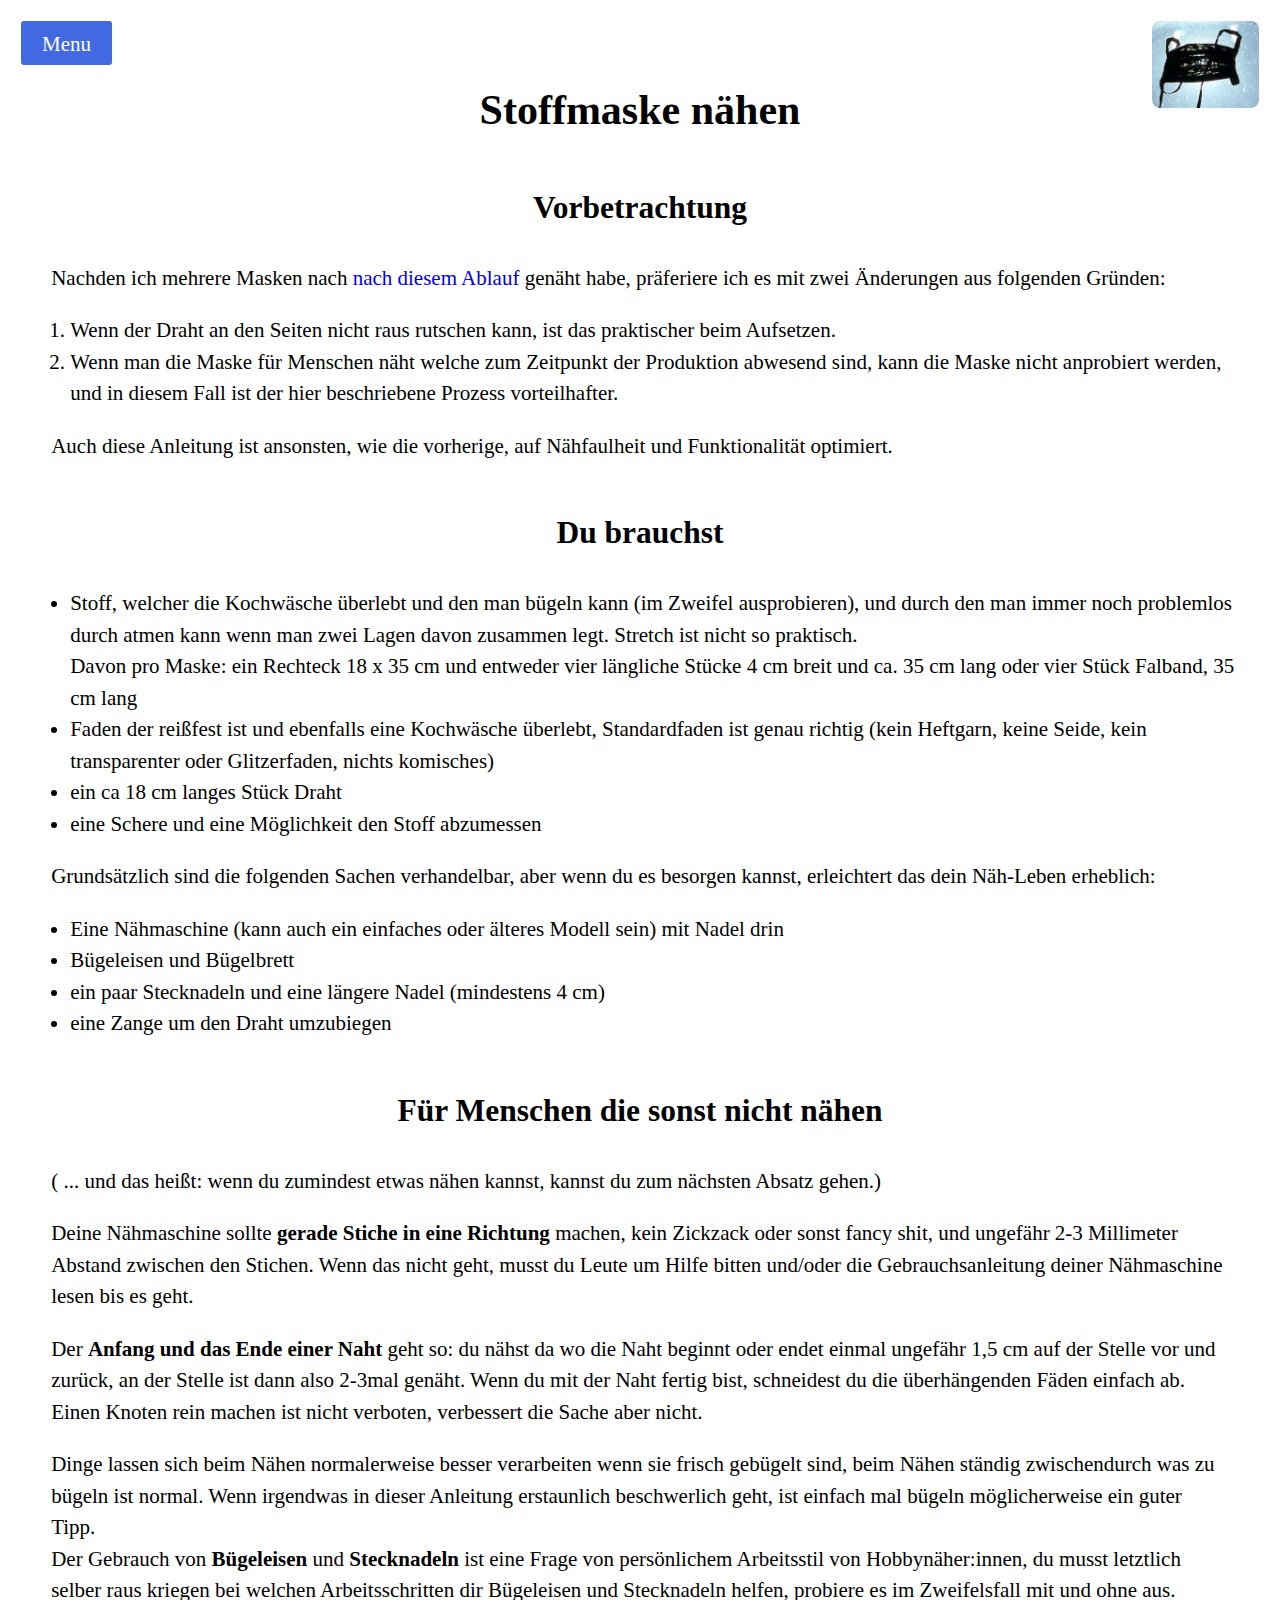
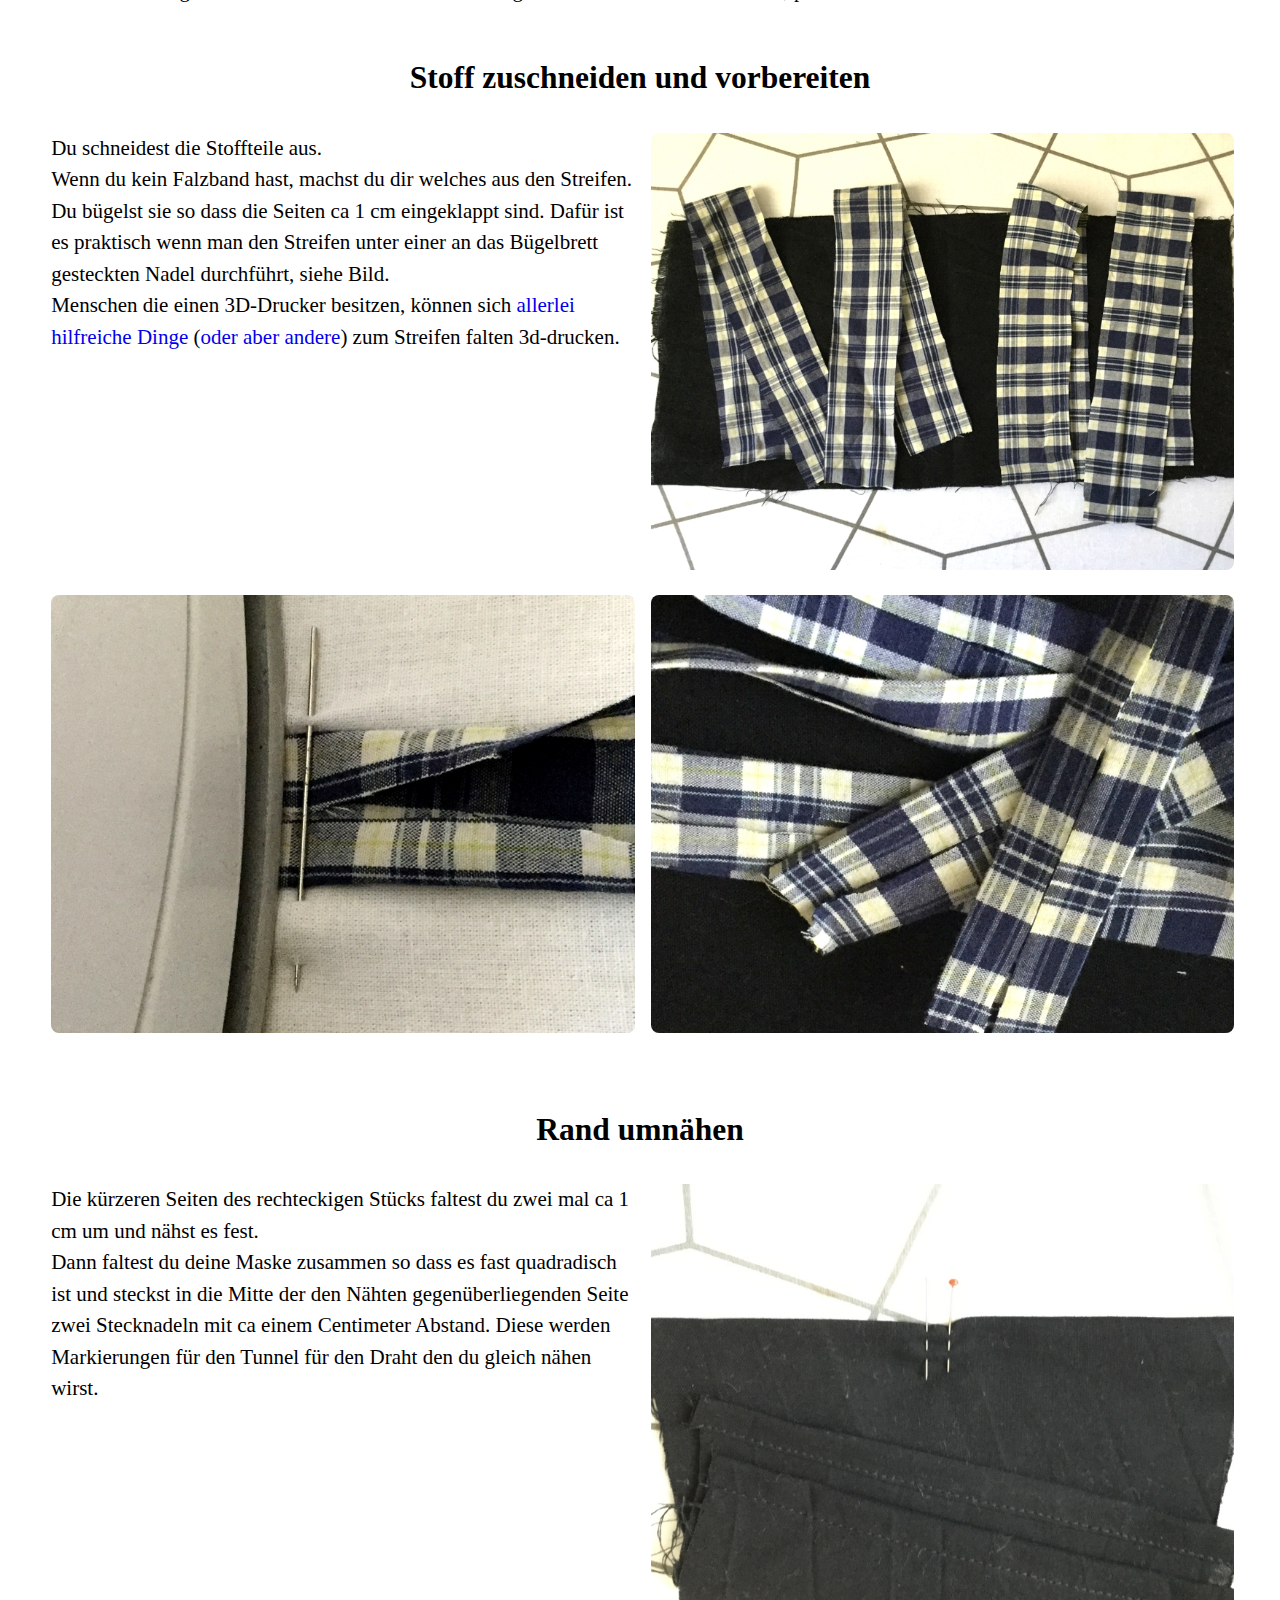
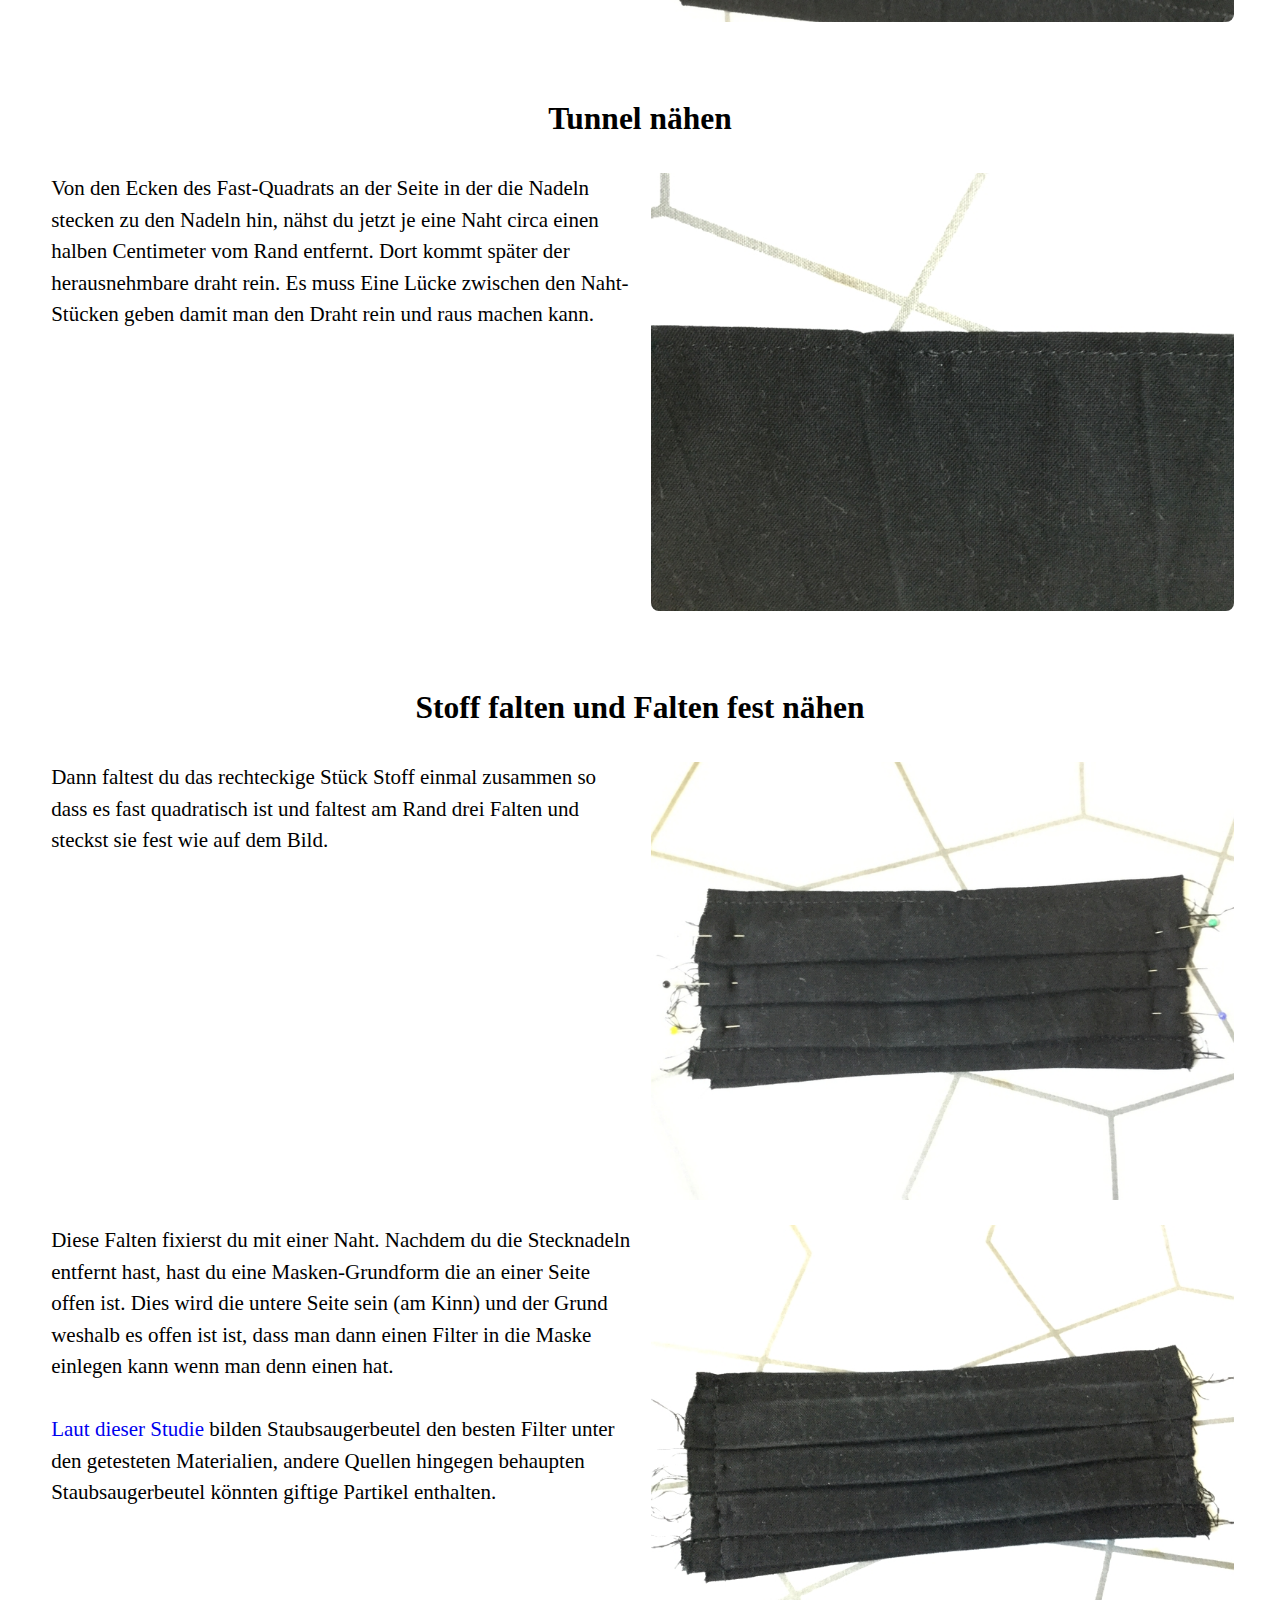
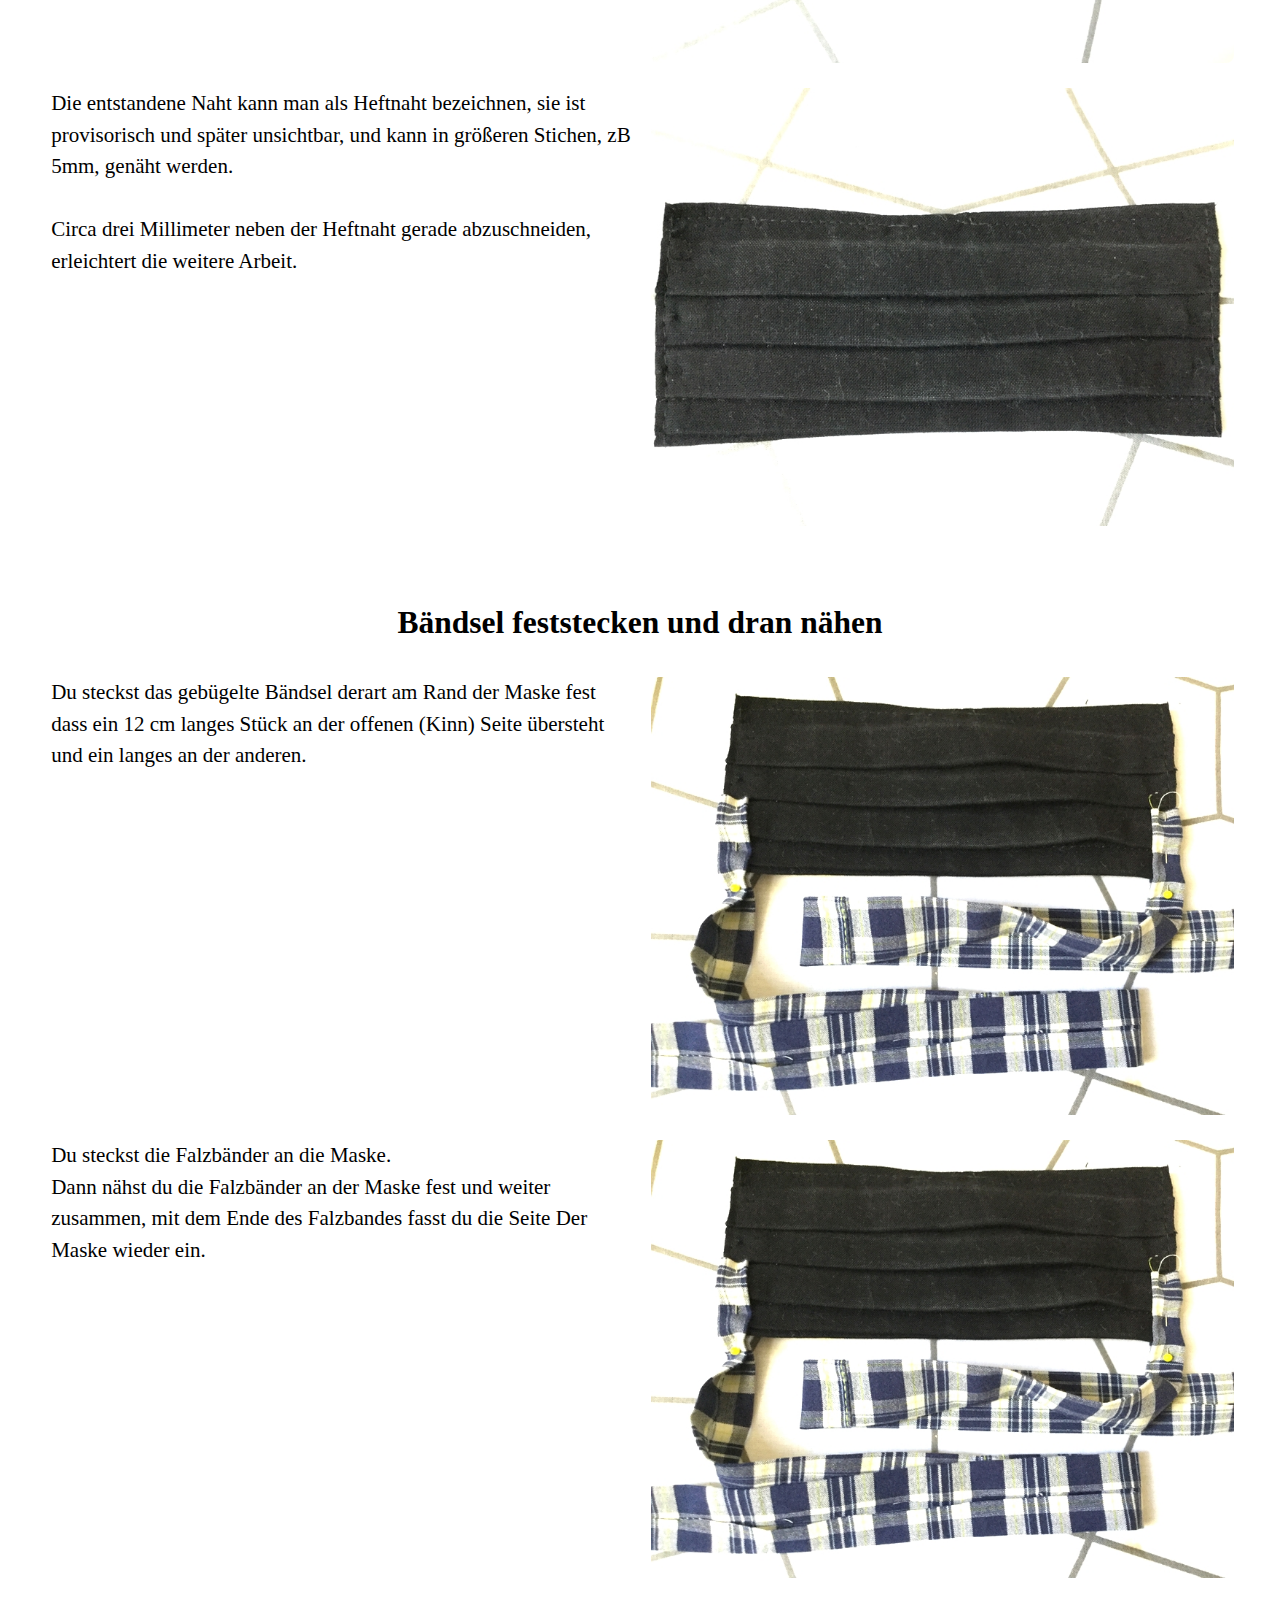
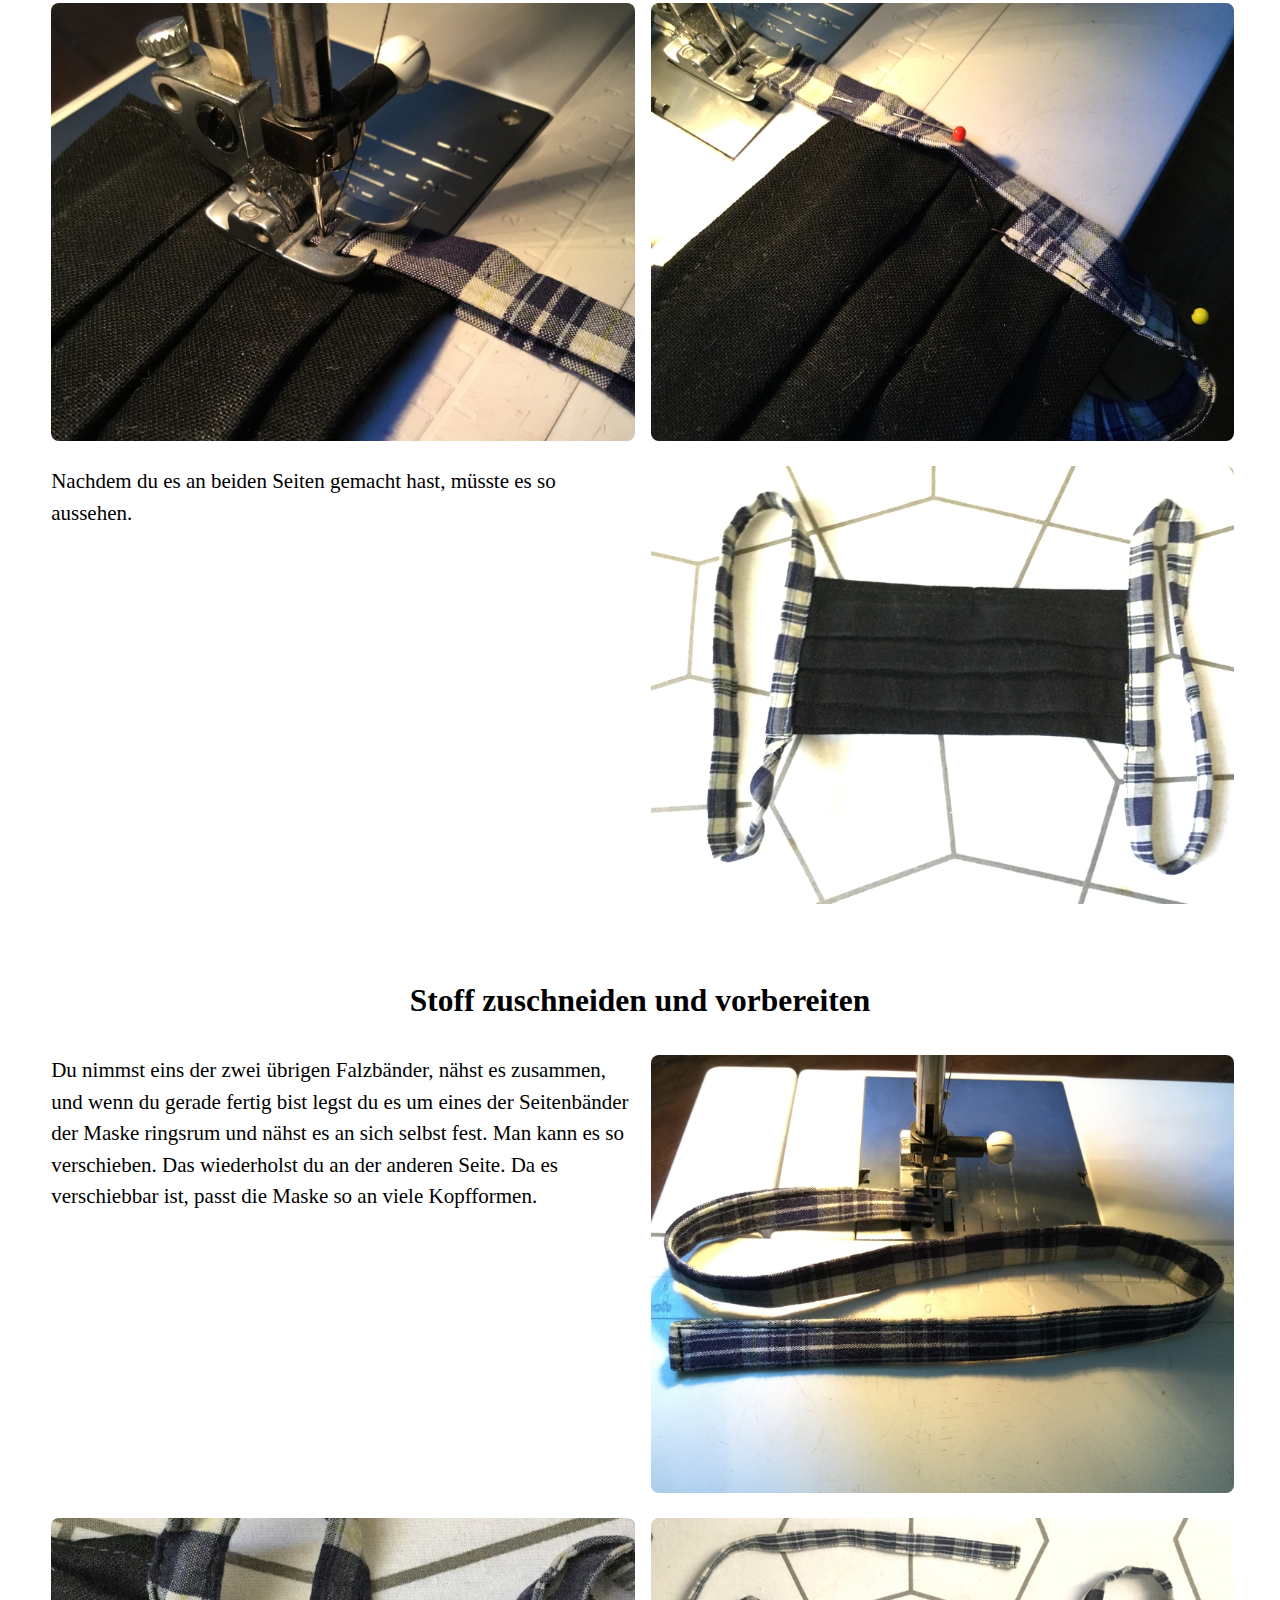
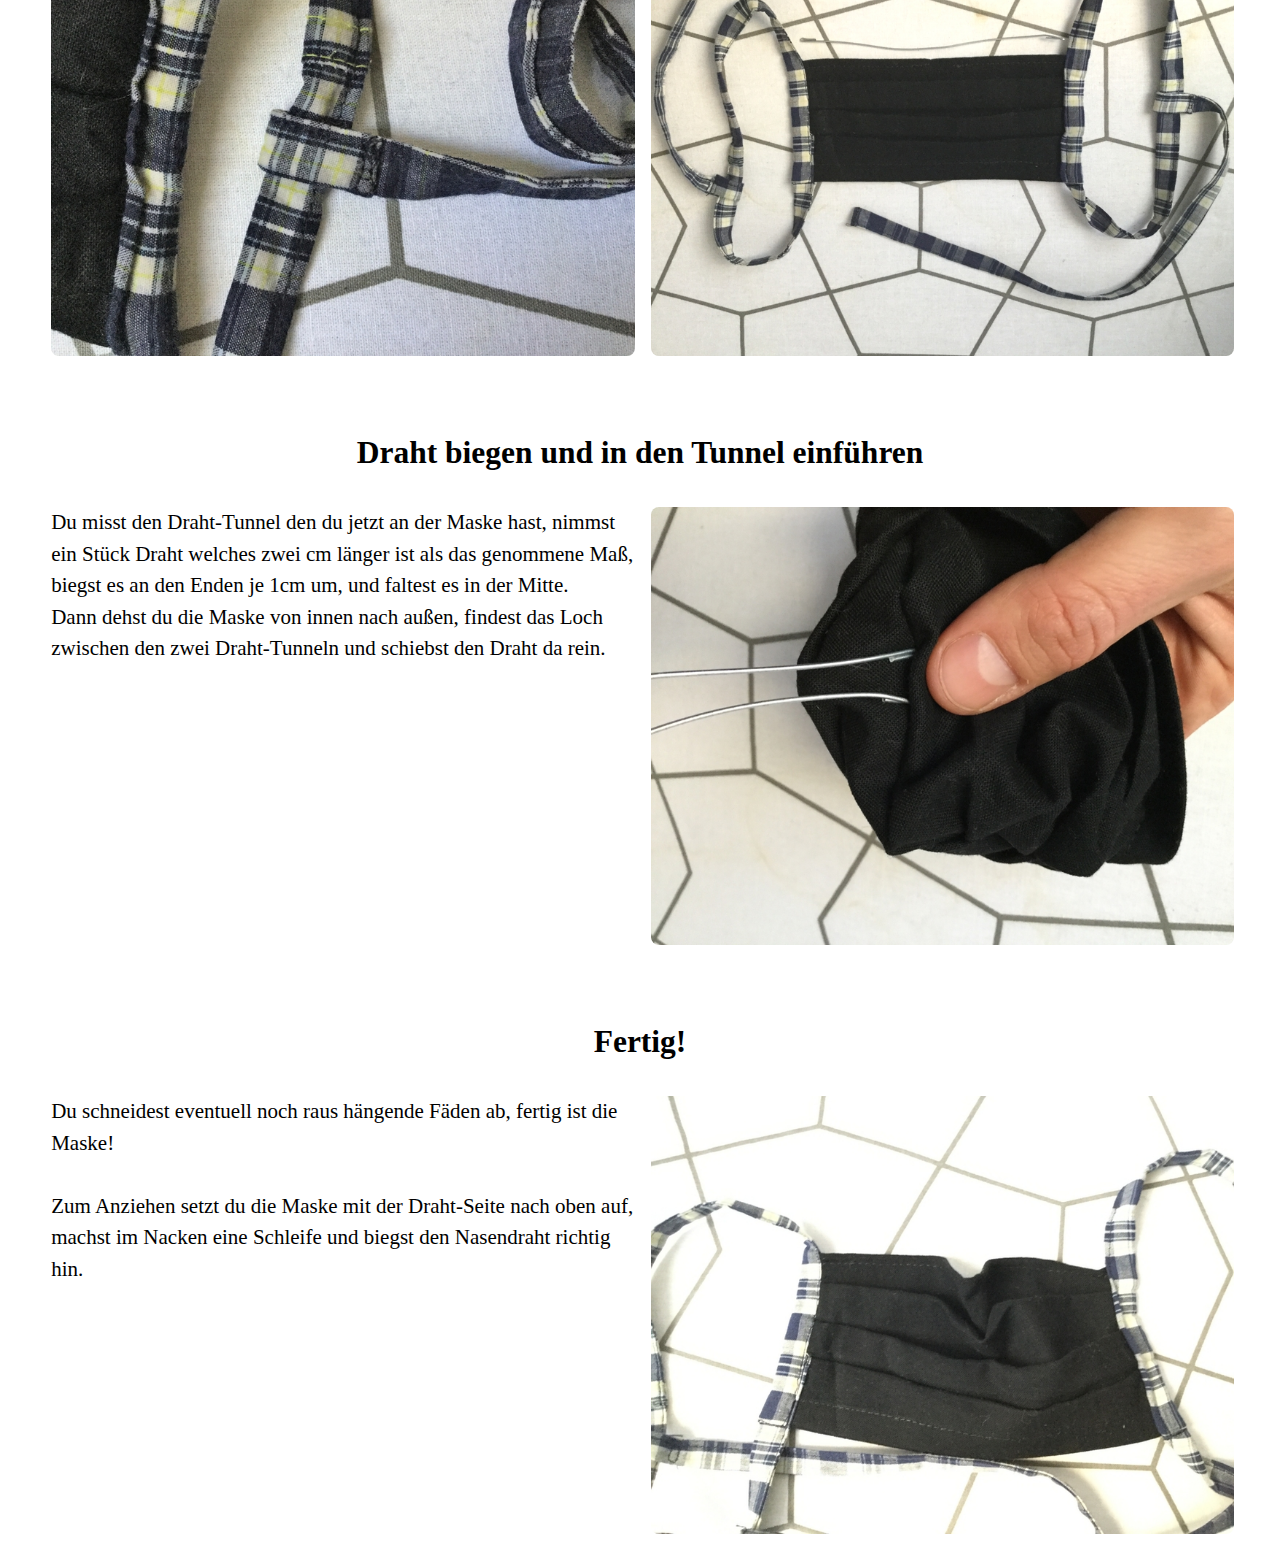
<file: instructions/BenjaminW-2.html>
<!DOCTYPE html>
<html lang="de">
  <head>
    <meta http-equiv="X-UA-Compatible" content="IE=edge" />
    <meta charset="utf-8" />
    <title>Stoffmaske n&auml;hen</title>
    <meta name="description" content="" />
    <meta name="author" content="Benjamin Wand" />
    <meta name="viewport" content="width=device-width, initial-scale=1" />
    <link rel="stylesheet" href="../styles.css" />
    <link rel="shortcut icon" type="image/x-icon" href="favicon.ico" />
  </head>
  <body>
    <header>
      <img id="logo" src="../pics/logo.png" alt="logo" />

      <input type="checkbox" name="toggle" id="toggle" />
      <label for="toggle"></label>

      <ul class="menu-list">
        <li><a href="../index.html">Startseite</a></li>
        <li><a href="../tabelle.html">Tabelle</a></li>
        <li>
          <a href="BenjaminW-1.html">Benjamins erste Anleitung</a>
        </li>
        <li>
          <a href="Michael-1.html">Michaels Anleitung auf englisch</a>
        </li>
        <li>
          <a href="Michael-2.html">Michaels Anleitung auf deutsch</a>
        </li>
        <li>Benjamins zweite Anleitung</li>
        <li><a href="../kontakt.html">Kontakt</a></li>
      </ul>

      <h1>Stoff&shy;maske n&auml;hen</h1>
    </header>

    <main>
      <section class="em">
        <h2>Vor&shy;betrachtung</h2>
        <p>
          Nachden ich mehrere Masken nach
          <a href="Benjamin-1.html">nach diesem Ablauf</a> gen&auml;ht habe,
          pr&auml;feriere ich es mit zwei &Auml;nderungen aus folgenden
          Gr&uuml;nden:
        </p>
        <ol>
          <li>
            Wenn der Draht an den Seiten nicht raus rutschen kann, ist das
            praktischer beim Aufsetzen.
          </li>
          <li>
            Wenn man die Maske f&uuml;r Menschen n&auml;ht welche zum Zeitpunkt
            der Produktion abwesend sind, kann die Maske nicht anprobiert
            werden, und in diesem Fall ist der hier beschriebene Prozess
            vorteilhafter.
          </li>
        </ol>
        <p>
          Auch diese Anleitung ist ansonsten, wie die vorherige, auf
          N&auml;hfaulheit und Funktionalit&auml;t optimiert.
        </p>
      </section>

      <section class="em">
        <h2>Du brauchst</h2>
        <ul>
          <li>
            Stoff, welcher die Kochw&auml;sche &uuml;berlebt und den man
            b&uuml;geln kann (im Zweifel ausprobieren), und durch den man immer
            noch problemlos durch atmen kann wenn man zwei Lagen davon zusammen
            legt. Stretch ist nicht so praktisch. <br />
            Davon pro Maske: ein Rechteck 18 x 35 cm und entweder vier
            l&auml;ngliche St&uuml;cke 4 cm breit und ca. 35 cm lang oder vier
            St&uuml;ck Falband, 35 cm lang
          </li>
          <li>
            Faden der rei&szlig;fest ist und ebenfalls eine Kochw&auml;sche
            &uuml;berlebt, Standardfaden ist genau richtig (kein Heftgarn, keine
            Seide, kein transparenter oder Glitzerfaden, nichts komisches)
          </li>
          <li>ein ca 18 cm langes St&uuml;ck Draht</li>
          <li>
            eine Schere und eine M&ouml;glichkeit den Stoff abzumessen
          </li>
        </ul>
        <p>
          Grunds&auml;tzlich sind die folgenden Sachen verhandelbar, aber wenn
          du es besorgen kannst, erleichtert das dein N&auml;h-Leben erheblich:
        </p>
        <ul>
          <li>
            Eine N&auml;hmaschine (kann auch ein einfaches oder &auml;lteres
            Modell sein) mit Nadel drin
          </li>
          <li>B&uuml;geleisen und B&uuml;gelbrett</li>
          <li>
            ein paar Stecknadeln und eine l&auml;ngere Nadel (mindestens 4 cm)
          </li>
          <li>eine Zange um den Draht umzubiegen</li>
        </ul>
      </section>

      <section class="em">
        <h2>F&uuml;r Menschen die sonst nicht n&auml;hen</h2>
        <p>
          ( ... und das hei&szlig;t: wenn du zumindest etwas n&auml;hen kannst,
          kannst du zum n&auml;chsten Absatz gehen.)
        </p>
        <p>
          Deine N&auml;hmaschine sollte
          <strong>gerade Stiche in eine Richtung</strong> machen, kein Zickzack
          oder sonst fancy shit, und ungef&auml;hr 2-3 Millimeter Abstand
          zwischen den Stichen. Wenn das nicht geht, musst du Leute um Hilfe
          bitten und/oder die Gebrauchsanleitung deiner N&auml;hmaschine lesen
          bis es geht.
        </p>
        <p>
          Der <strong>Anfang und das Ende einer Naht</strong> geht so: du
          n&auml;hst da wo die Naht beginnt oder endet einmal ungef&auml;hr 1,5
          cm auf der Stelle vor und zur&uuml;ck, an der Stelle ist dann also
          2-3mal gen&auml;ht. Wenn du mit der Naht fertig bist, schneidest du
          die &uuml;berh&auml;ngenden F&auml;den einfach ab. Einen Knoten rein
          machen ist nicht verboten, verbessert die Sache aber nicht.
        </p>
        <p>
          Dinge lassen sich beim N&auml;hen normalerweise besser verarbeiten
          wenn sie frisch geb&uuml;gelt sind, beim N&auml;hen st&auml;ndig
          zwischendurch was zu b&uuml;geln ist normal. Wenn irgendwas in dieser
          Anleitung erstaunlich beschwerlich geht, ist einfach mal b&uuml;geln
          m&ouml;glicherweise ein guter Tipp. <br />
          Der Gebrauch von <strong>B&uuml;geleisen</strong> und
          <strong>Stecknadeln</strong> ist eine Frage von pers&ouml;nlichem
          Arbeitsstil von Hobbyn&auml;her:innen, du musst letztlich selber raus
          kriegen bei welchen Arbeitsschritten dir B&uuml;geleisen und
          Stecknadeln helfen, probiere es im Zweifelsfall mit und ohne aus.
        </p>
      </section>

      <section>
        <h2>Stoff zuschneiden und vorbereiten</h2>
        <div class="container">
          <p>
            Du schneidest die Stoffteile aus.<br />
            Wenn du kein Falzband hast, machst du dir welches aus den Streifen.
            Du b&uuml;gelst sie so dass die Seiten ca 1 cm eingeklappt sind.
            Daf&uuml;r ist es praktisch wenn man den Streifen unter einer an das
            B&uuml;gelbrett gesteckten Nadel durchf&uuml;hrt, siehe Bild. <br />
            Menschen die einen 3D-Drucker besitzen, k&ouml;nnen sich
            <a href="https://www.thingiverse.com/thing:4268859"
              >allerlei hilfreiche Dinge
            </a>
            (<a href="https://www.thingiverse.com/thing:4232886"
              >oder aber andere</a
            >) zum Streifen falten 3d-drucken.
          </p>

          <figure>
            <img src="../pics/2_01_materials.jpg" alt="Materialien" />
          </figure>
        </div>
        <div class="container">
          <figure>
            <img
              src="../pics/2_02_falzband_buegeln.jpg"
              alt="Falzband b&uuml;geln"
            />
          </figure>
          <figure>
            <img src="../pics/2_03_falzbaender.jpg" alt="Falzband fertig" />
          </figure>
        </div>
      </section>

      <section>
        <h2>Rand umn&auml;hen</h2>
        <div class="container">
          <p>
            Die k&uuml;rzeren Seiten des rechteckigen St&uuml;cks faltest du
            zwei mal ca 1 cm um und n&auml;hst es fest.<br />
            Dann faltest du deine Maske zusammen so dass es fast quadradisch ist
            und steckst in die Mitte der den N&auml;hten gegen&uuml;berliegenden
            Seite zwei Stecknadeln mit ca einem Centimeter Abstand. Diese werden
            Markierungen f&uuml;r den Tunnel f&uuml;r den Draht den du gleich
            n&auml;hen wirst.
          </p>
          <figure>
            <img
              src="../pics/2_04_tunnel_abstecken.jpg"
              alt="umgen&auml;hte Seitenst&uuml;cke"
            />
          </figure>
        </div>
      </section>

      <section>
        <h2>Tunnel n&auml;hen</h2>
        <div class="container">
          <p>
            Von den Ecken des Fast-Quadrats an der Seite in der die Nadeln
            stecken zu den Nadeln hin, n&auml;hst du jetzt je eine Naht circa
            einen halben Centimeter vom Rand entfernt. Dort kommt sp&auml;ter
            der herausnehmbare draht rein. Es muss Eine L&uuml;cke zwischen den
            Naht-St&uuml;cken geben damit man den Draht rein und raus machen
            kann.
          </p>
          <figure>
            <img src="../pics/2_05_tunnel_fertig.jpg" alt="Tunnel fertig" />
          </figure>
        </div>
      </section>

      <section>
        <h2>Stoff falten und Falten fest n&auml;hen</h2>
        <div class="container">
          <p>
            Dann faltest du das rechteckige St&uuml;ck Stoff einmal zusammen so
            dass es fast quadratisch ist und faltest am Rand drei Falten und
            steckst sie fest wie auf dem Bild.
          </p>
          <figure>
            <img
              src="../pics/2_06_falten_abstecken.jpg"
              alt="den Stoff falten und zusammen stecken"
            />
          </figure>
        </div>

        <div class="container">
          <p>
            Diese Falten fixierst du mit einer Naht. Nachdem du die Stecknadeln
            entfernt hast, hast du eine Masken-Grundform die an einer Seite
            offen ist. Dies wird die untere Seite sein (am Kinn) und der Grund
            weshalb es offen ist ist, dass man dann einen Filter in die Maske
            einlegen kann wenn man denn einen hat. <br />
            <br />
            <a
              href="https://www.mpic.de/4646696/filtermasken_zusammenfassung_08_04_2020_v3_final.pdf"
              >Laut dieser Studie</a
            >
            bilden Staubsaugerbeutel den besten Filter unter den getesteten
            Materialien, andere Quellen hingegen behaupten Staubsaugerbeutel
            k&ouml;nnten giftige Partikel enthalten.
          </p>
          <figure>
            <img
              src="../pics/2_07_heftnaht.jpg"
              alt="die Falten sind zusammen gen&auml;ht"
            />
          </figure>
        </div>

        <div class="container">
          <p>
            Die entstandene Naht kann man als Heftnaht bezeichnen, sie ist
            provisorisch und sp&auml;ter unsichtbar, und kann in
            gr&ouml;&szlig;eren Stichen, zB 5mm, gen&auml;ht werden.
            <br /><br />
            Circa drei Millimeter neben der Heftnaht gerade abzuschneiden,
            erleichtert die weitere Arbeit.
          </p>
          <figure>
            <img
              src="../pics/2_08_heftnaht_sauber.jpg"
              alt="den Rand abschneiden"
            />
          </figure>
        </div>
      </section>

      <section>
        <h2>B&auml;ndsel feststecken und dran n&auml;hen</h2>
        <div class="container">
          <p>
            Du steckst das geb&uuml;gelte B&auml;ndsel derart am Rand der Maske
            fest dass ein 12 cm langes St&uuml;ck an der offenen (Kinn) Seite
            &uuml;bersteht und ein langes an der anderen.
          </p>
          <figure>
            <img
              src="../pics/2_09_falzbaender_anstecken.jpg"
              alt="das B&auml;ndchen an die Maske stecken"
            />
          </figure>
        </div>

        <div class="container">
          <p>
            Du steckst die Falzb&auml;nder an die Maske.<br />Dann n&auml;hst du
            die Falzb&auml;nder an der Maske fest und weiter zusammen, mit dem
            Ende des Falzbandes fasst du die Seite Der Maske wieder ein.
          </p>
          <figure>
            <img
              src="../pics/2_09_falzbaender_anstecken.jpg"
              alt="von der kurzen Seite des B&auml;ndchens anfangen zu n&auml;hen"
            />
          </figure>
        </div>
        <div class="container">
          <figure>
            <img
              src="../pics/2_10_seiten_annaehen_beginnen.jpg"
              alt="nachdem &uuml;ber die Maske gen&auml;ht wurde"
            />
          </figure>
          <figure>
            <img
              src="../pics/2_11_seitenbaender_annaehen.jpg"
              alt="nachdem &uuml;ber die Maske gen&auml;ht wurde"
            />
          </figure>
        </div>

        <div class="container">
          <p>
            Nachdem du es an beiden Seiten gemacht hast, m&uuml;sste es so
            aussehen.
          </p>
          <figure>
            <img
              src="../pics/2_12_seiten_fertig.jpg"
              alt="eine Ohrenschlaufe"
            />
          </figure>
        </div>
      </section>

      <section>
        <h2>Stoff zuschneiden und vorbereiten</h2>
        <div class="container">
          <p>
            Du nimmst eins der zwei &uuml;brigen Falzb&auml;nder, n&auml;hst es
            zusammen, und wenn du gerade fertig bist legst du es um eines der
            Seitenb&auml;nder der Maske ringsrum und n&auml;hst es an sich
            selbst fest. Man kann es so verschieben. Das wiederholst du an der
            anderen Seite. Da es verschiebbar ist, passt die Maske so an viele
            Kopfformen.
          </p>

          <figure>
            <img
              src="../pics/2_13_schleifenbaender_begin.jpg"
              alt="Falzband zun&auml;hen"
            />
          </figure>
        </div>
        <div class="container">
          <figure>
            <img
              src="../pics/2_13_seitenbaender.jpg"
              alt="Falzband zusammen n&auml;hen"
            />
          </figure>
          <figure>
            <img src="../pics/2_14_maske_genaeht.jpg" alt="Maske gen&auml;ht" />
          </figure>
        </div>
      </section>

      <section>
        <h2>Draht biegen und in den Tunnel einf&uuml;hren</h2>
        <div class="container">
          <p>
            Du misst den Draht-Tunnel den du jetzt an der Maske hast, nimmst ein
            St&uuml;ck Draht welches zwei cm l&auml;nger ist als das genommene
            Ma&szlig;, biegst es an den Enden je 1cm um, und faltest es in der
            Mitte.<br />
            Dann dehst du die Maske von innen nach au&szlig;en, findest das Loch
            zwischen den zwei Draht-Tunneln und schiebst den Draht da rein.
          </p>
          <figure>
            <img
              src="../pics/2_15_draht_einfuehren.jpg"
              alt="Draht einf&uuml;hren"
            />
          </figure>
        </div>
      </section>

      <section>
        <h2>Fertig!</h2>
        <div class="container">
          <p>
            Du schneidest eventuell noch raus h&auml;ngende F&auml;den ab,
            fertig ist die Maske! <br /><br />
            Zum Anziehen setzt du die Maske mit der Draht-Seite nach oben auf,
            machst im Nacken eine Schleife und biegst den Nasendraht richtig
            hin.
          </p>
          <figure>
            <img
              src="../pics/2_16_maske_mit_draht.jpg"
              alt="Maske mit Draht drin"
            />
          </figure>
        </div>
      </section>
    </main>
  </body>
</html>
</file>
<file: styles.css>
body {
  font-size: calc(18px + (22 - 18) * ((100vw - 320px) / (1600 - 320)));
  box-sizing: content-box;
  line-height: 1.5;
  -ms-scroll-snap-type: y proximity;
  scroll-snap-type: y proximity;
  margin: 0;
}

/* --- header --- */
header #logo {
  padding: 0;
  margin: 0;
  top: 1em;
  right: 1em;
  max-width: calc(70px + (120 - 70) * ((100vw - 320px) / (1600 - 320)));
  z-index: -10;
  position: absolute;
}

/* -------- navigation -----------*/
.menu-list {
  position: absolute;
  top: min(-13rem, -308px);
  left: 0;
  width: 100%;
  height: max(13rem, 308px);
  padding: 20px;
  margin: 0;
  overflow: hidden;
  box-sizing: border-box;
}

#toggle:checked ~ .menu-list {
  top: 0em;
}

#toggle {
  position: absolute;
  cursor: pointer;
  left: -100%;
  top: -100%;
}

#toggle + label {
  display: block;
  position: absolute;
  padding: 0 1em;
  background: royalblue;
  border-radius: 3px;
  color: #fff;
  cursor: pointer;
  margin: 1em;
  transition: all 500ms ease;
  min-height: 44px;
}
#toggle + label:hover {
  filter: saturate(2.2);
}
#toggle + label:after {
  content: "Menu";
  vertical-align: -0.4em;
}

#toggle:checked ~ .menu-list {
  top: 0;
}
#toggle:checked ~ h1 {
  margin-top: max(17rem, 308px);
}

#toggle:checked + label:after {
  content: "Close Menu";
}

/* navigation list */
.menu-list {
  padding: 1em;
  margin: 0;
  border-radius: 8px;
  font-family: sans-serif;
}
.menu-list li {
  background-color: inherit;
  list-style: none;
  width: 100%;
  min-height: 44px;
}

/* --- general --- */
h1 {
  text-align: center;
  margin: 0 auto 1em auto;
  padding: 2em 0 0 0;
  max-width: 70%;
  line-height: 1.25em;
}
h2 {
  text-align: center;
  margin: 1.5em auto 1em auto;
  max-width: 80%;
}
main {
  margin: auto 1em;
}

/* --- relevant for Benjamins instructions --- */
p,
figure {
  margin: 0;
}
.em p {
  margin: 1em;
}
.container {
  display: flex;
  flex-wrap: wrap;
  margin: 0 0 0 1em;
}
.container > * {
  flex-grow: 1;
  flex-shrink: 1;
  flex-basis: 30ch;
  margin: 0 1rem 1rem 0;
}
img {
  max-width: 100%;
  border-radius: 8px;
  margin: 0;
}

/* --- random item styling --- */
.red {
  color: red;
}
.center {
  text-align: center;
}

/* --- logo and text visibility --- */
a {
  text-decoration: none;
}
a:hover,
a:focus {
  text-decoration: underline;
}

/* --- table styling --- */

table {
  border-collapse: collapse;
  position: relative;
  margin: 0;
  border: none;
  border-collapse: separate;
  border-spacing: 0;
  table-layout: fixed;
  border: 1px solid black;
}
table thead th {
  position: -webkit-sticky;
  position: sticky;
  top: 0;
  z-index: 1;
  background: white;
}

table td {
  background: #fff;
  padding: 4px 5px;
}

table thead th:first-child {
  position: -webkit-sticky;
  position: sticky;
  left: 0;
  z-index: 2;
}
table tbody th {
  position: -webkit-sticky;
  position: sticky;
  left: 0;
  background: white;
  z-index: 1;
}

td,
th {
  border: 1px solid black;
  padding-left: 0.5em;
  padding-right: 0.5em;
  text-align: left;
}
thead,
tr > td:first-child {
  font-weight: bold;
}

table thead th:first-child,
table tbody td:first-child {
  position: -webkit-sticky;
  position: sticky;
  left: 0;
  z-index: 2;
}

/* --- hide and show images in table --- */
.hide-image {
  display: none;
  z-index: 100;
  position: absolute;
}
.preview:hover .hide-image {
  display: block;
}

/* --- scroll snap --- */
section {
  scroll-snap-align: start;
}

/* --- img in table --- */
table img {
  margin-left: 10%;
  margin-top: -350px;
  max-width: 85%;
}

/* --- margin on sides for wide screens --- */
@media screen and (min-width: 700px) {
  main {
    margin-left: calc(1% + (70 - 1) * ((100vw - 700px) / (3000 - 700)));
    margin-right: calc(1% + (70 - 1) * ((100vw - 700px) / (3000 - 700)));
  }
}

/* --- print media query --- */
@media print {
  body {
    font-size: 12px;
  }
  .no-print {
    display: none;
  }
  .container > * {
    flex-basis: 10ch;
  }
  section {
    page-break-inside: avoid;
  }
}

/* --- dark mode --- */
@media (prefers-color-scheme: dark) {
  body {
    background: #333;
    color: white;
  }
  a {
    color: #9cc0d9;
  }
  #toggle + label {
    background: #9cc0d9;
    color: #111;
  }
  .red {
    color: #f33;
  }

  table thead th {
    background-color: #333;
    color: white;
  }
  td,
  th {
    border: 1px solid white;
  }
  table td {
    background: #333;
  }
}
</file>
